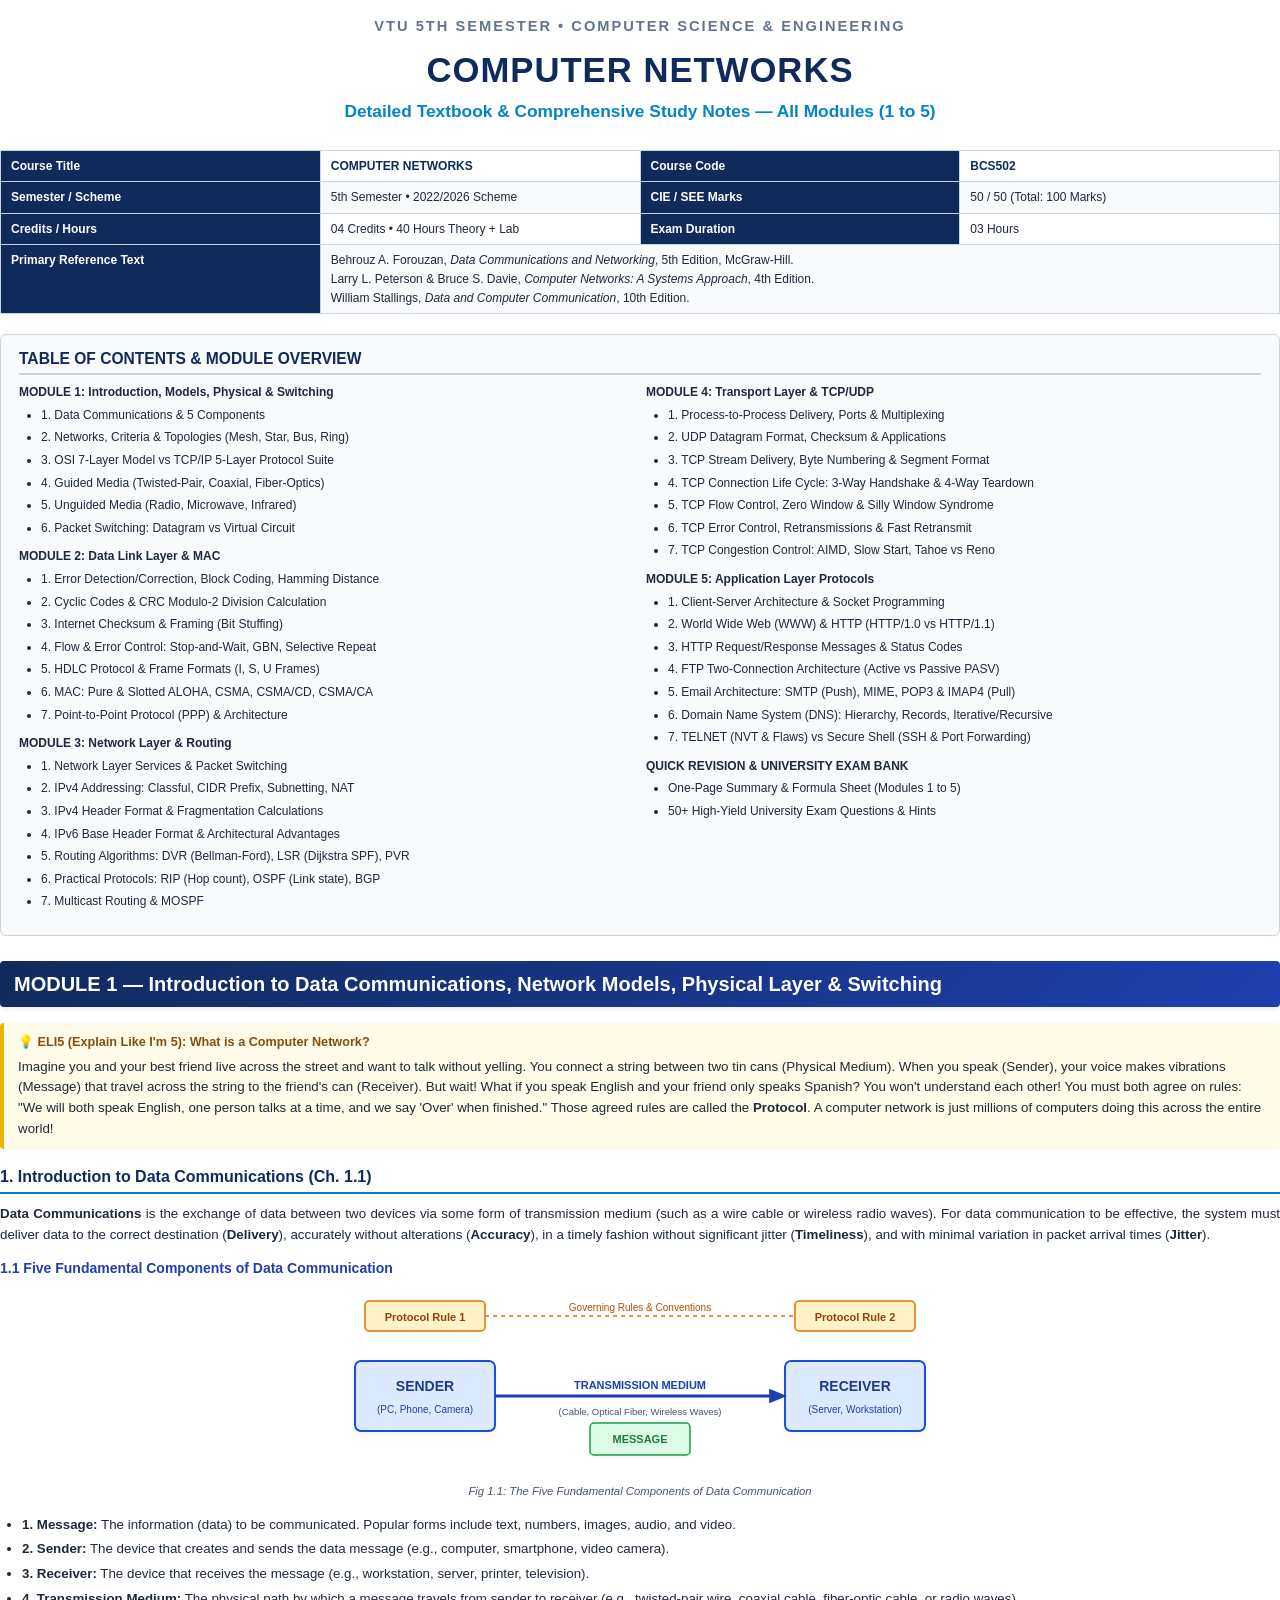
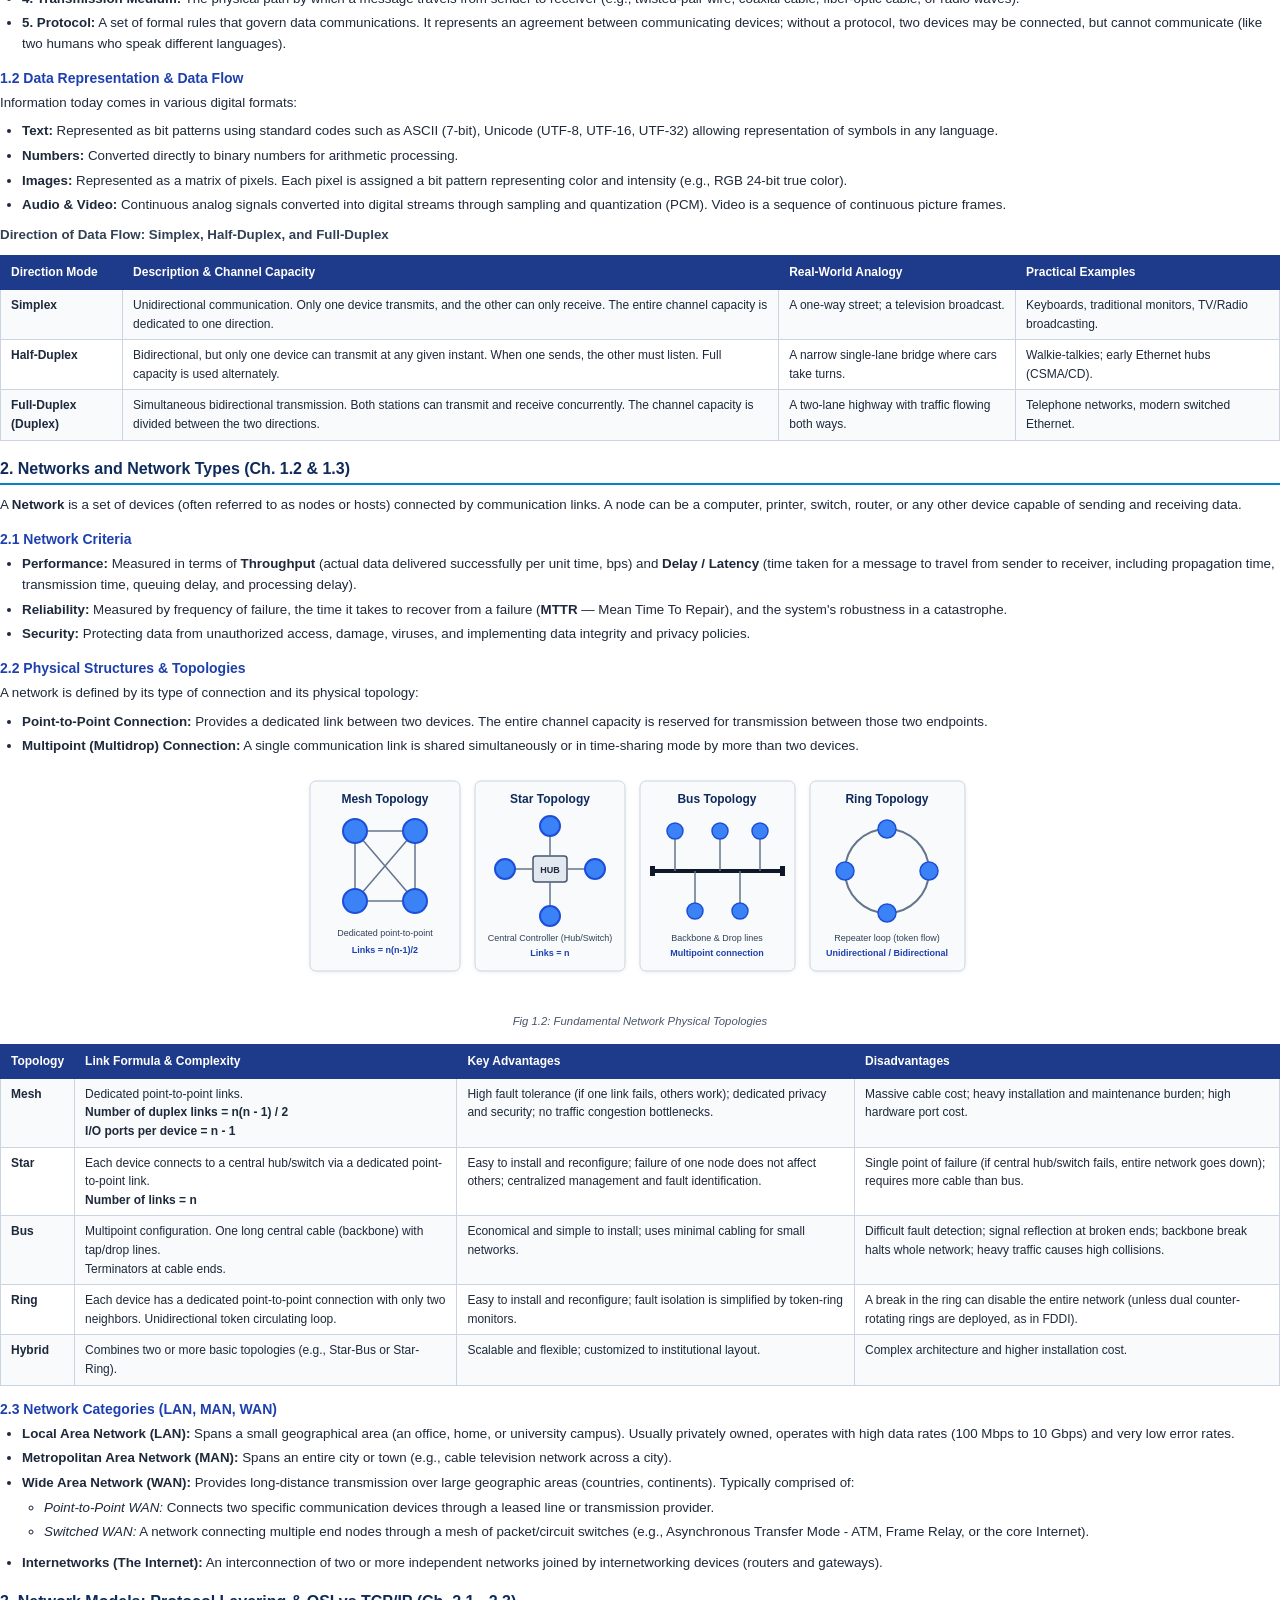
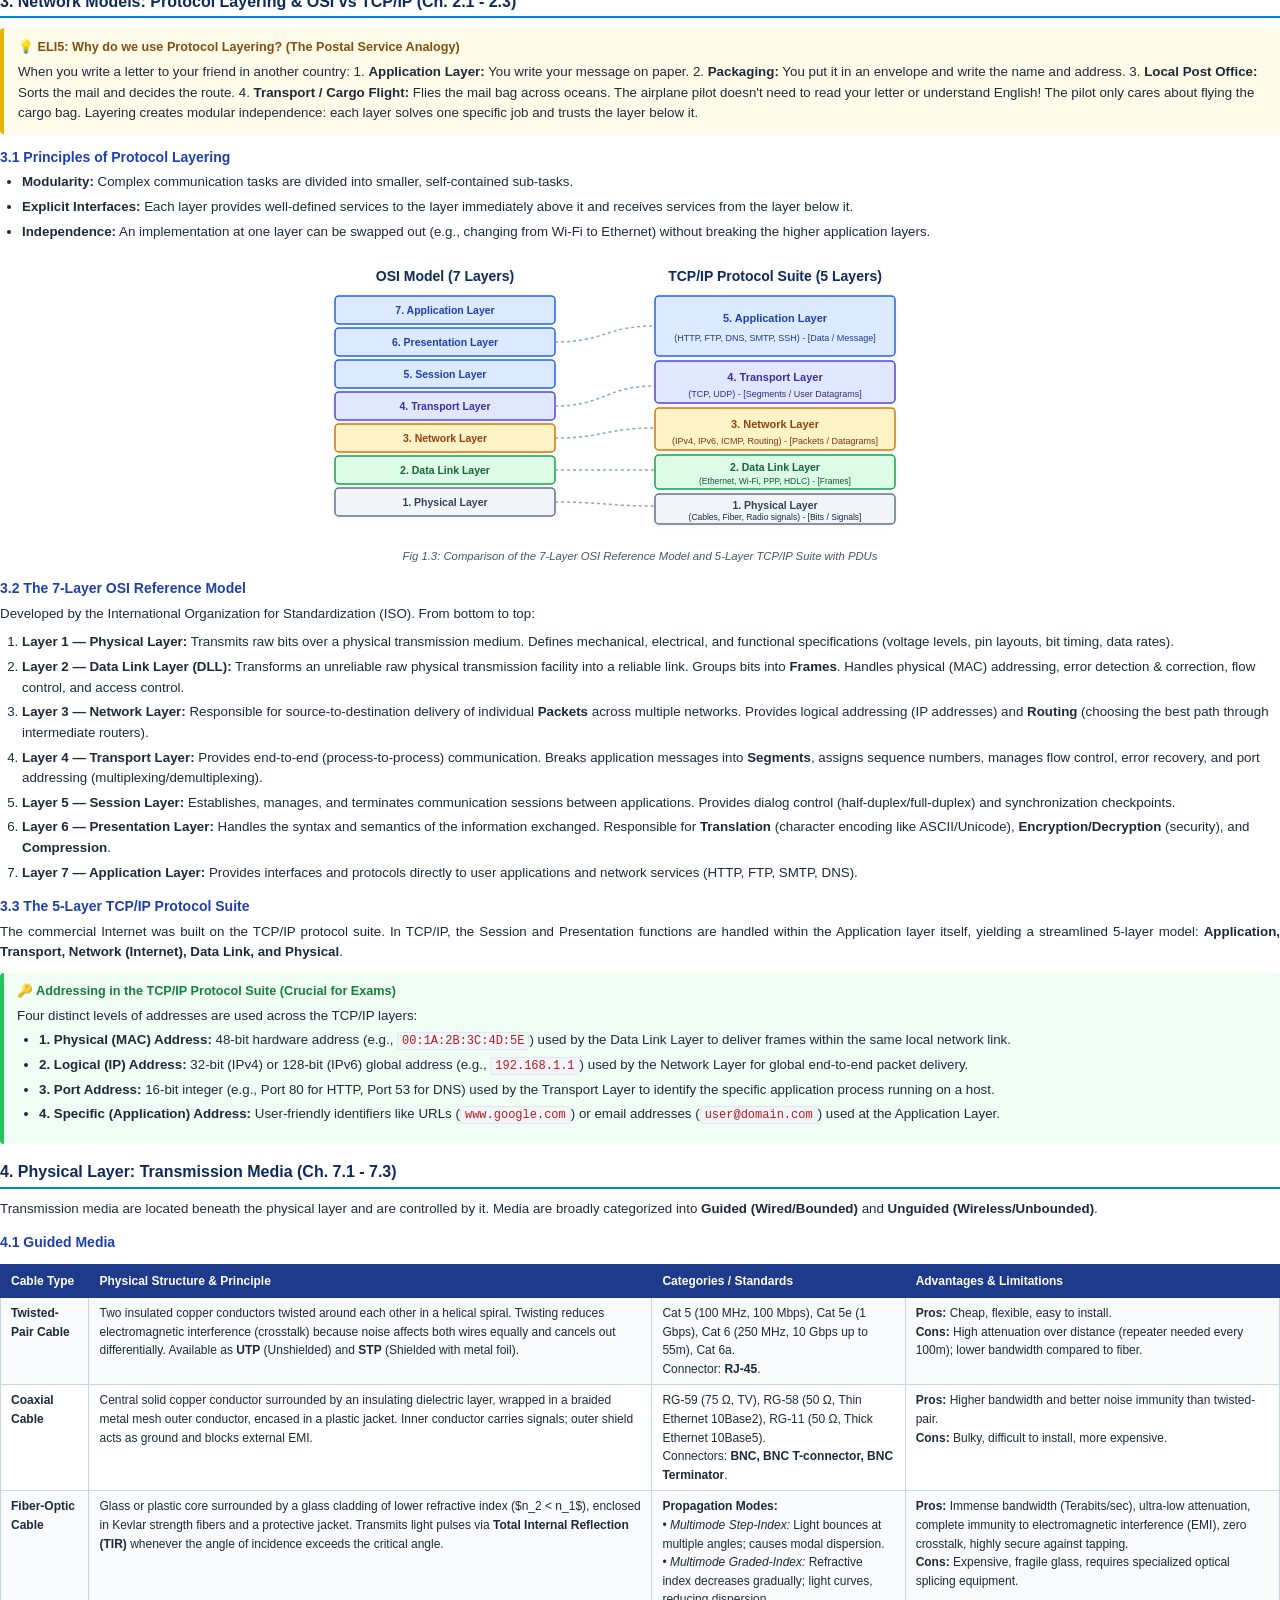
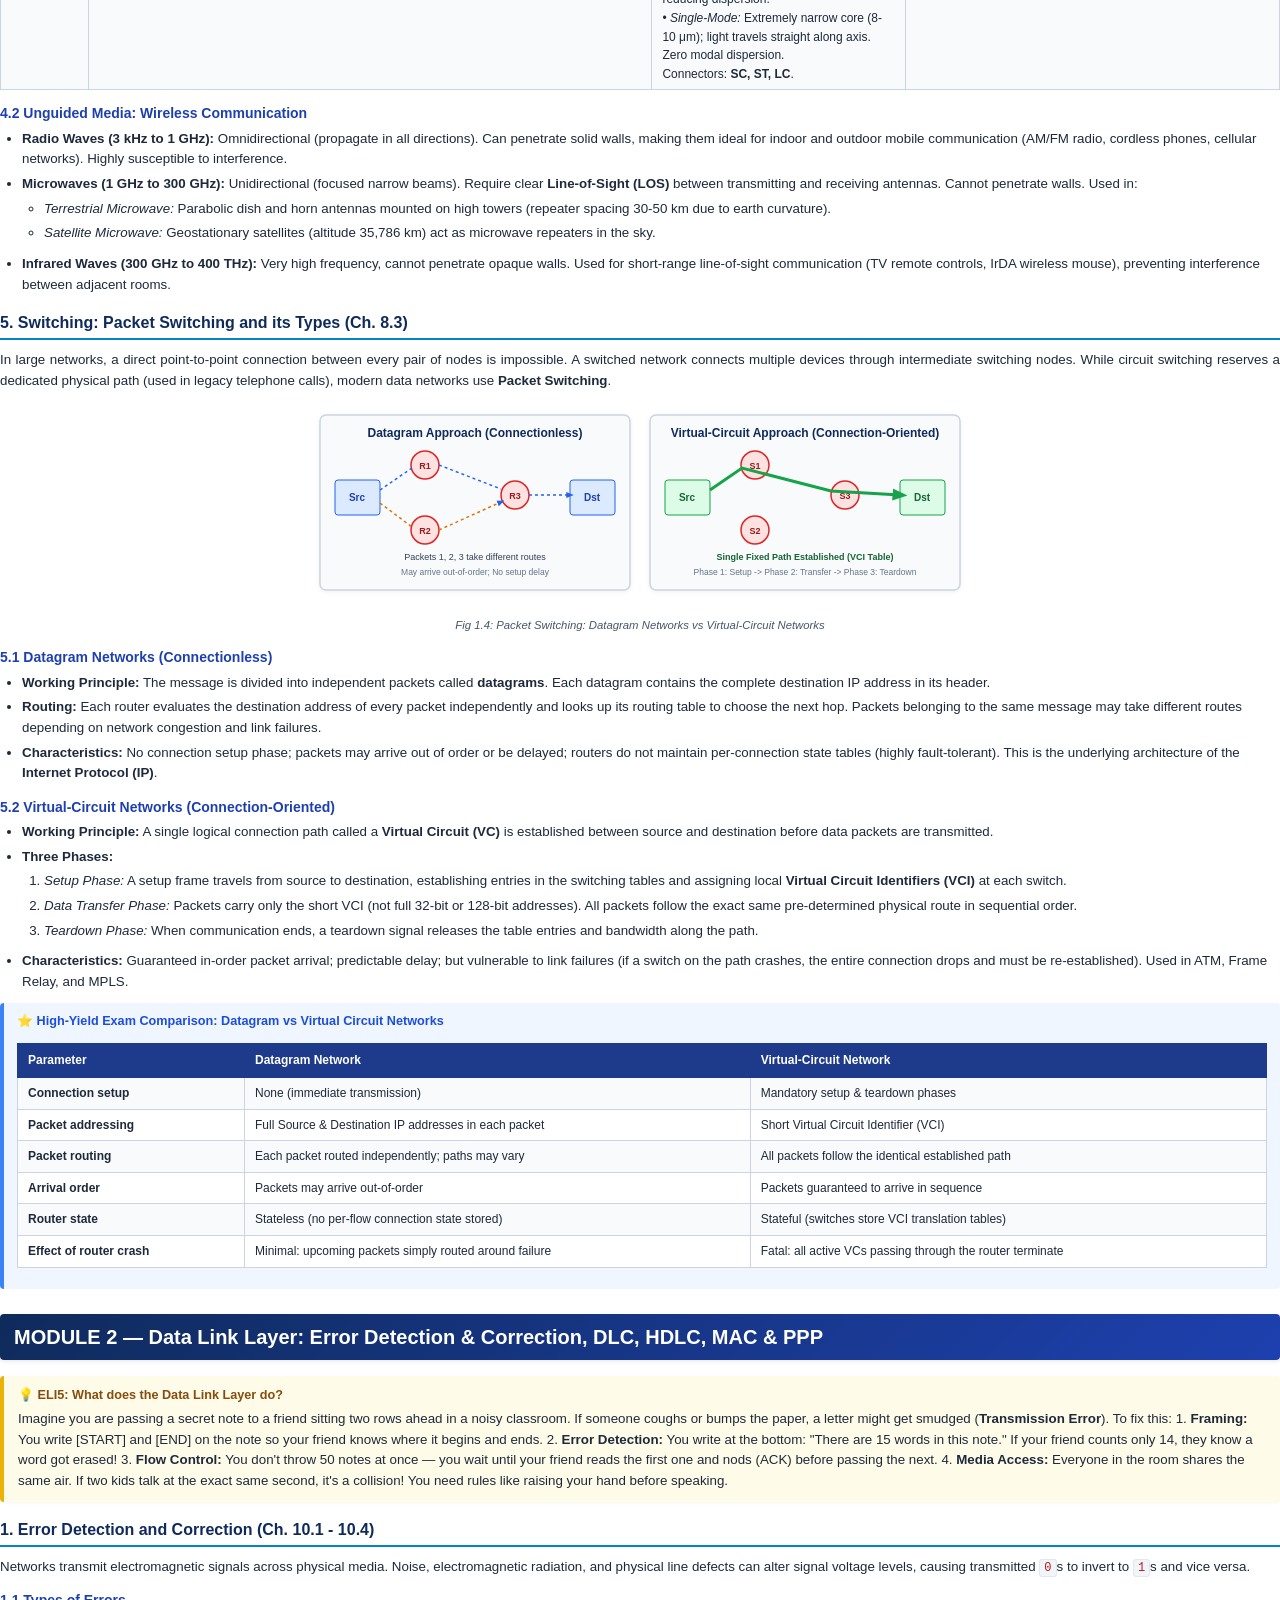
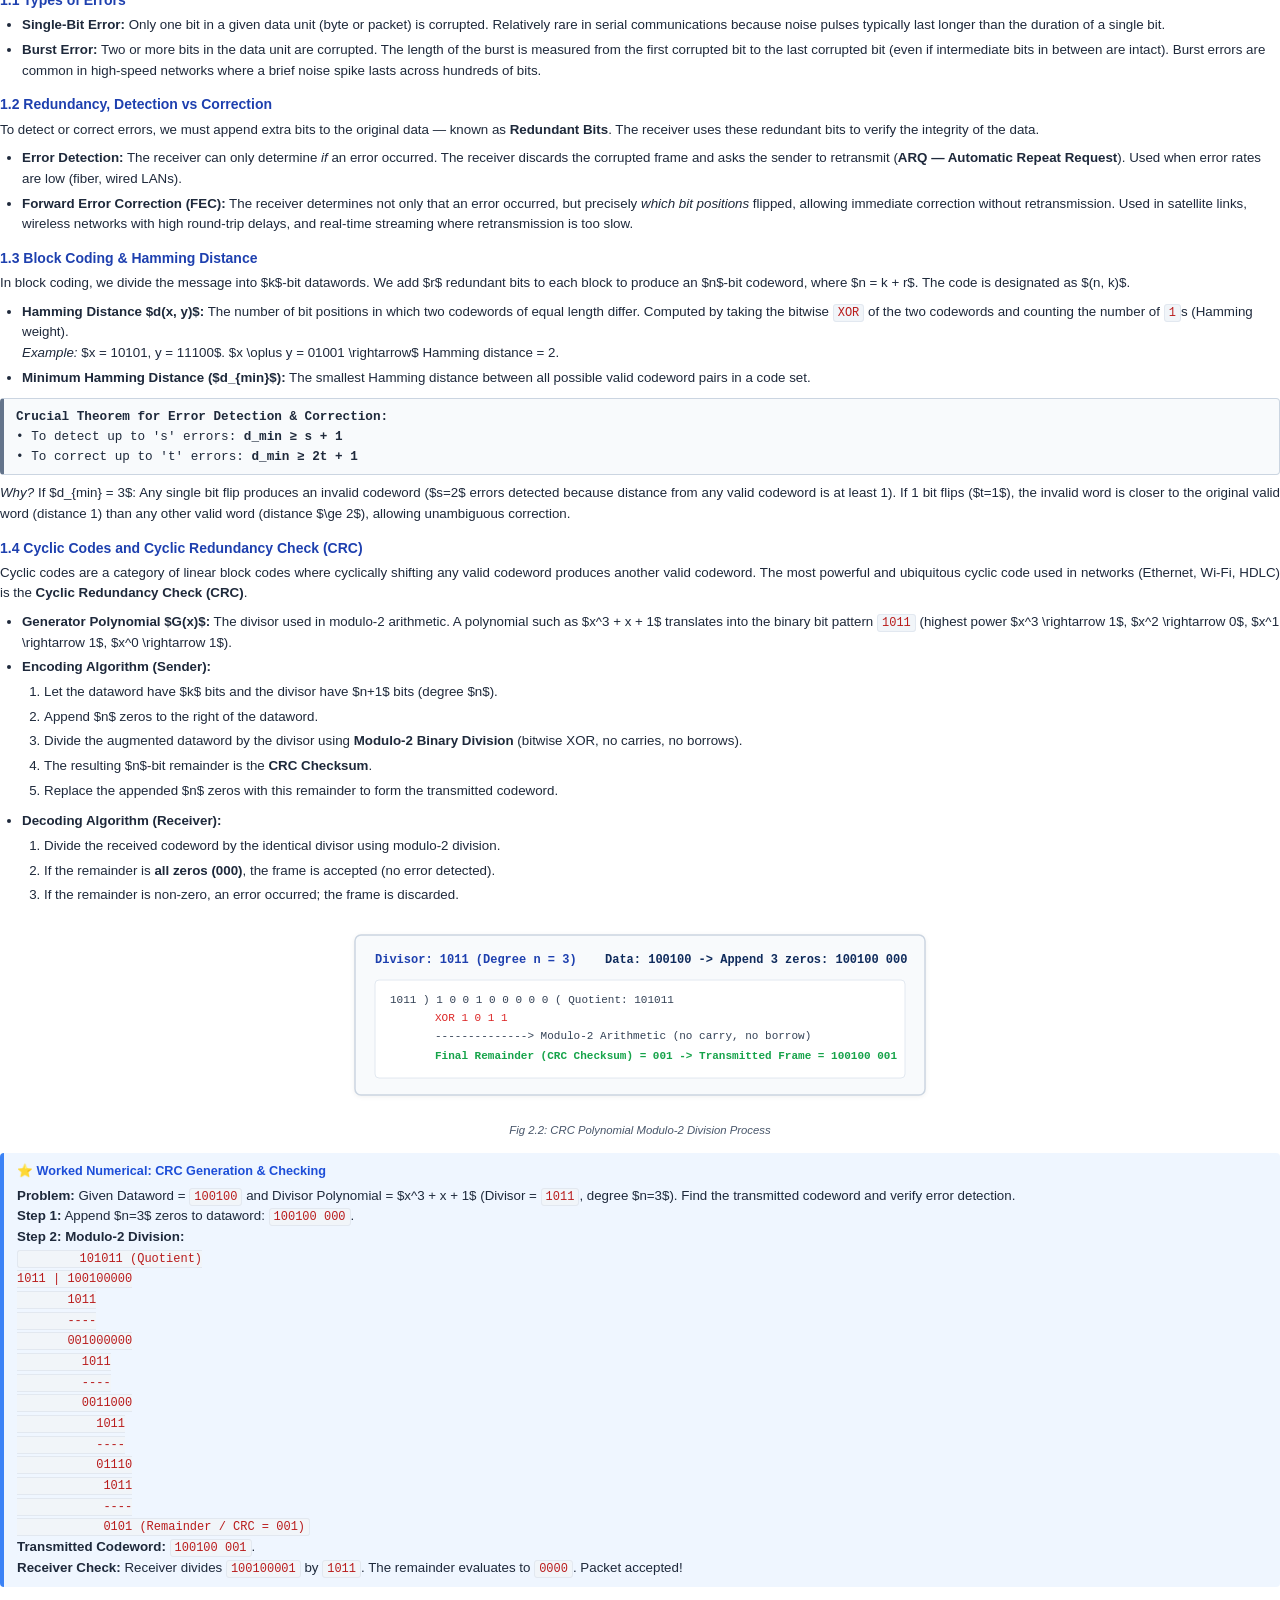
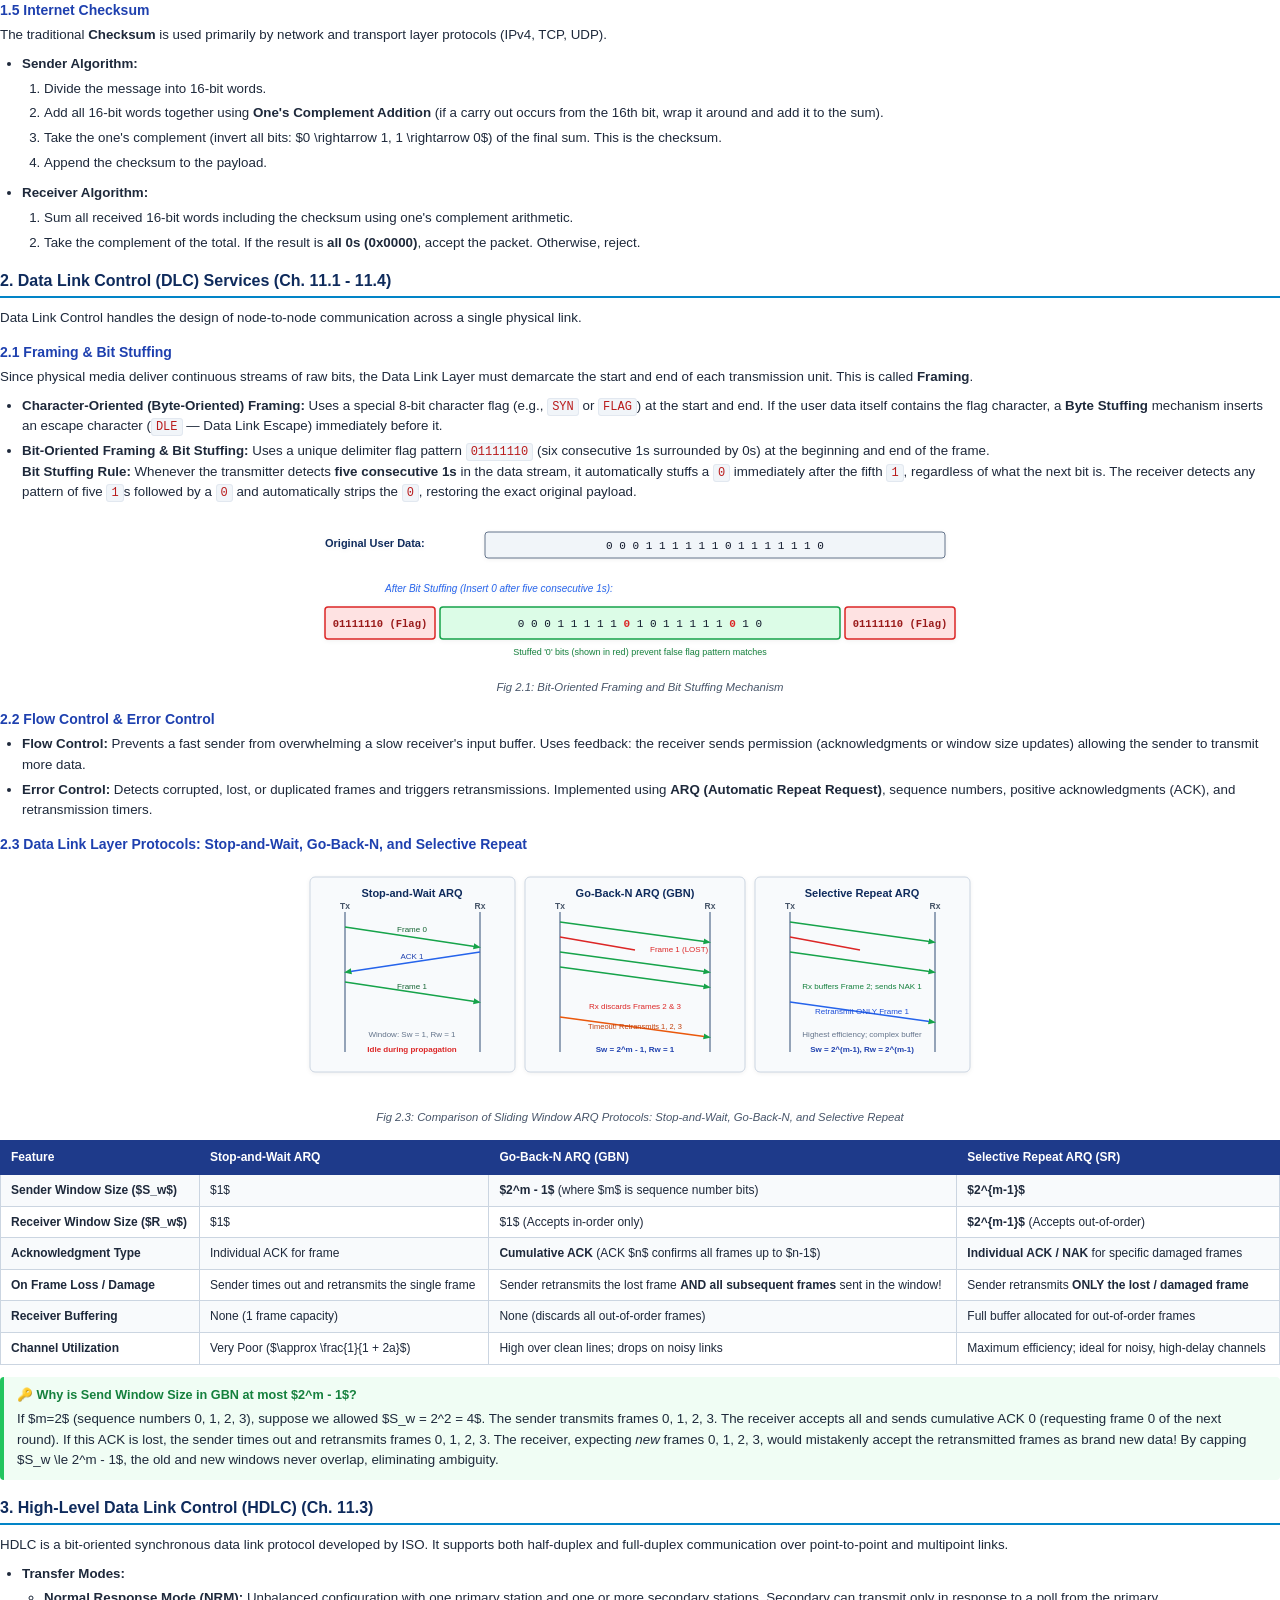
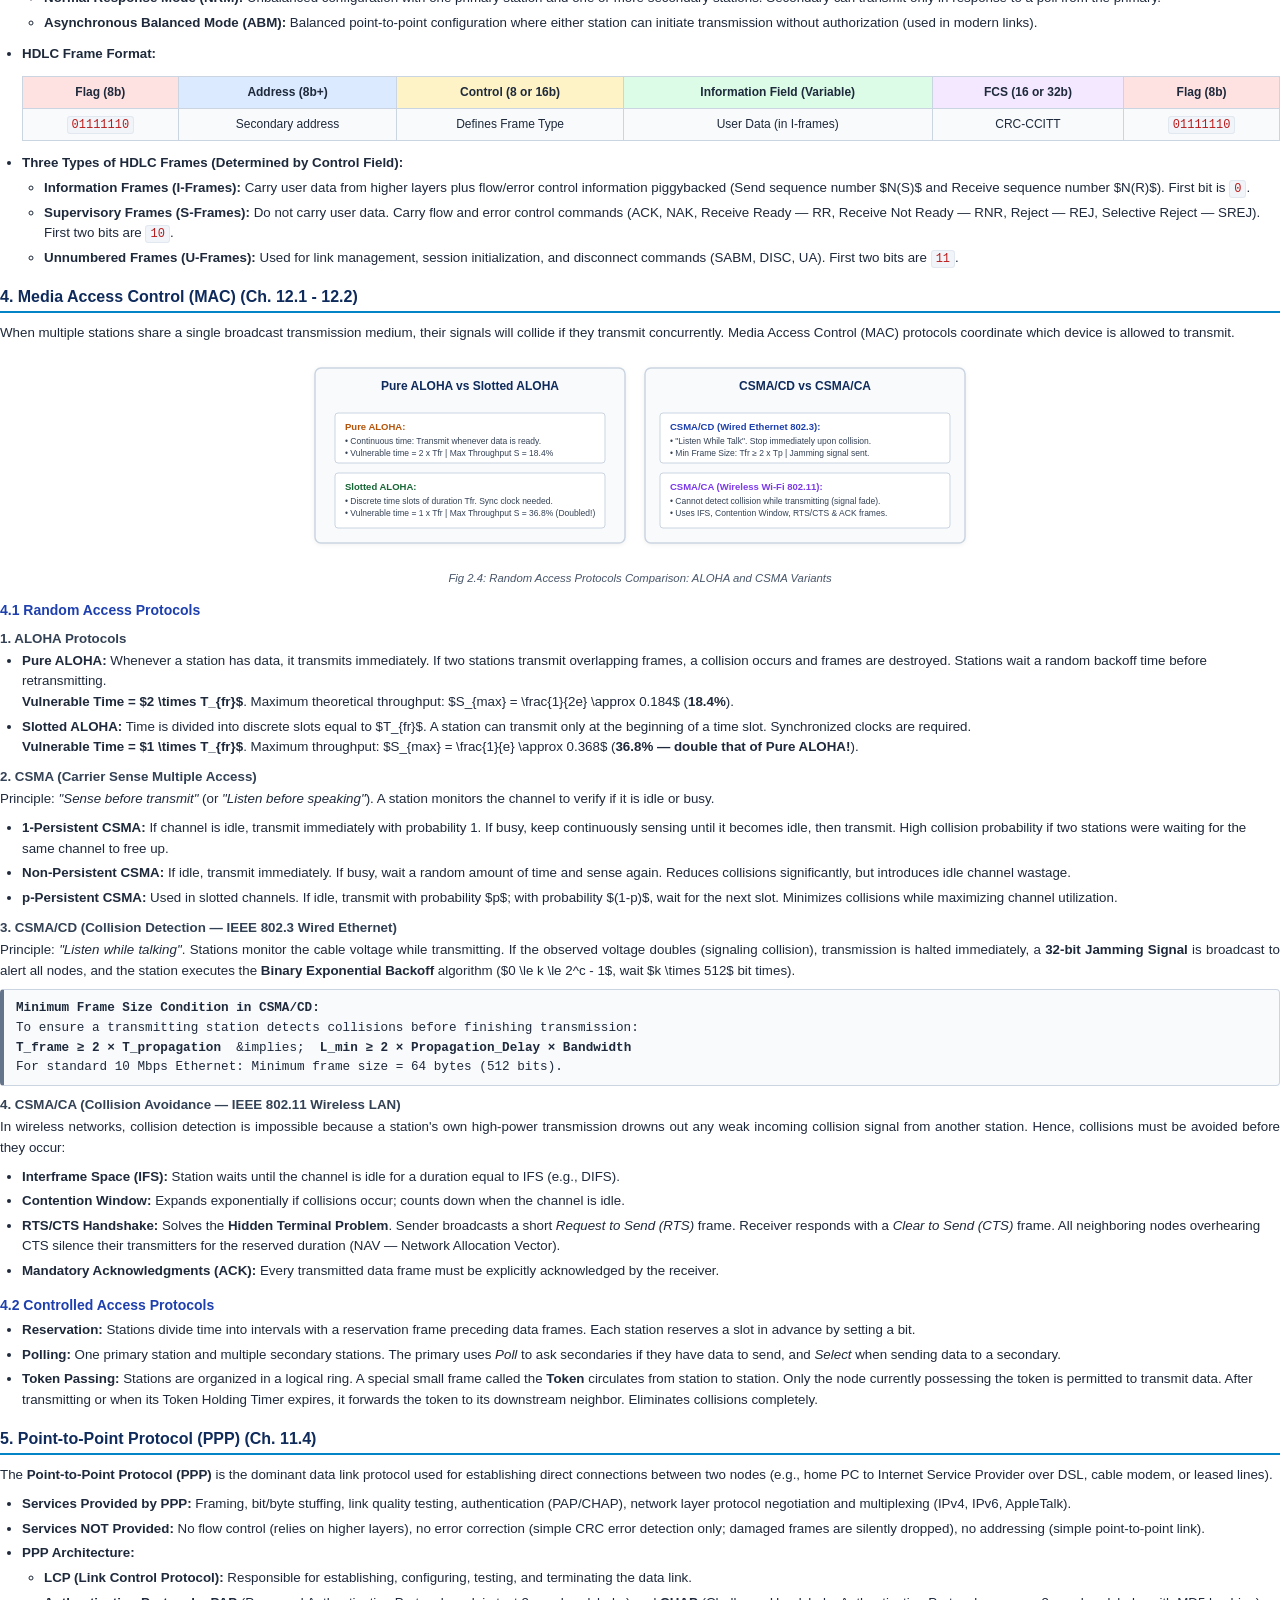
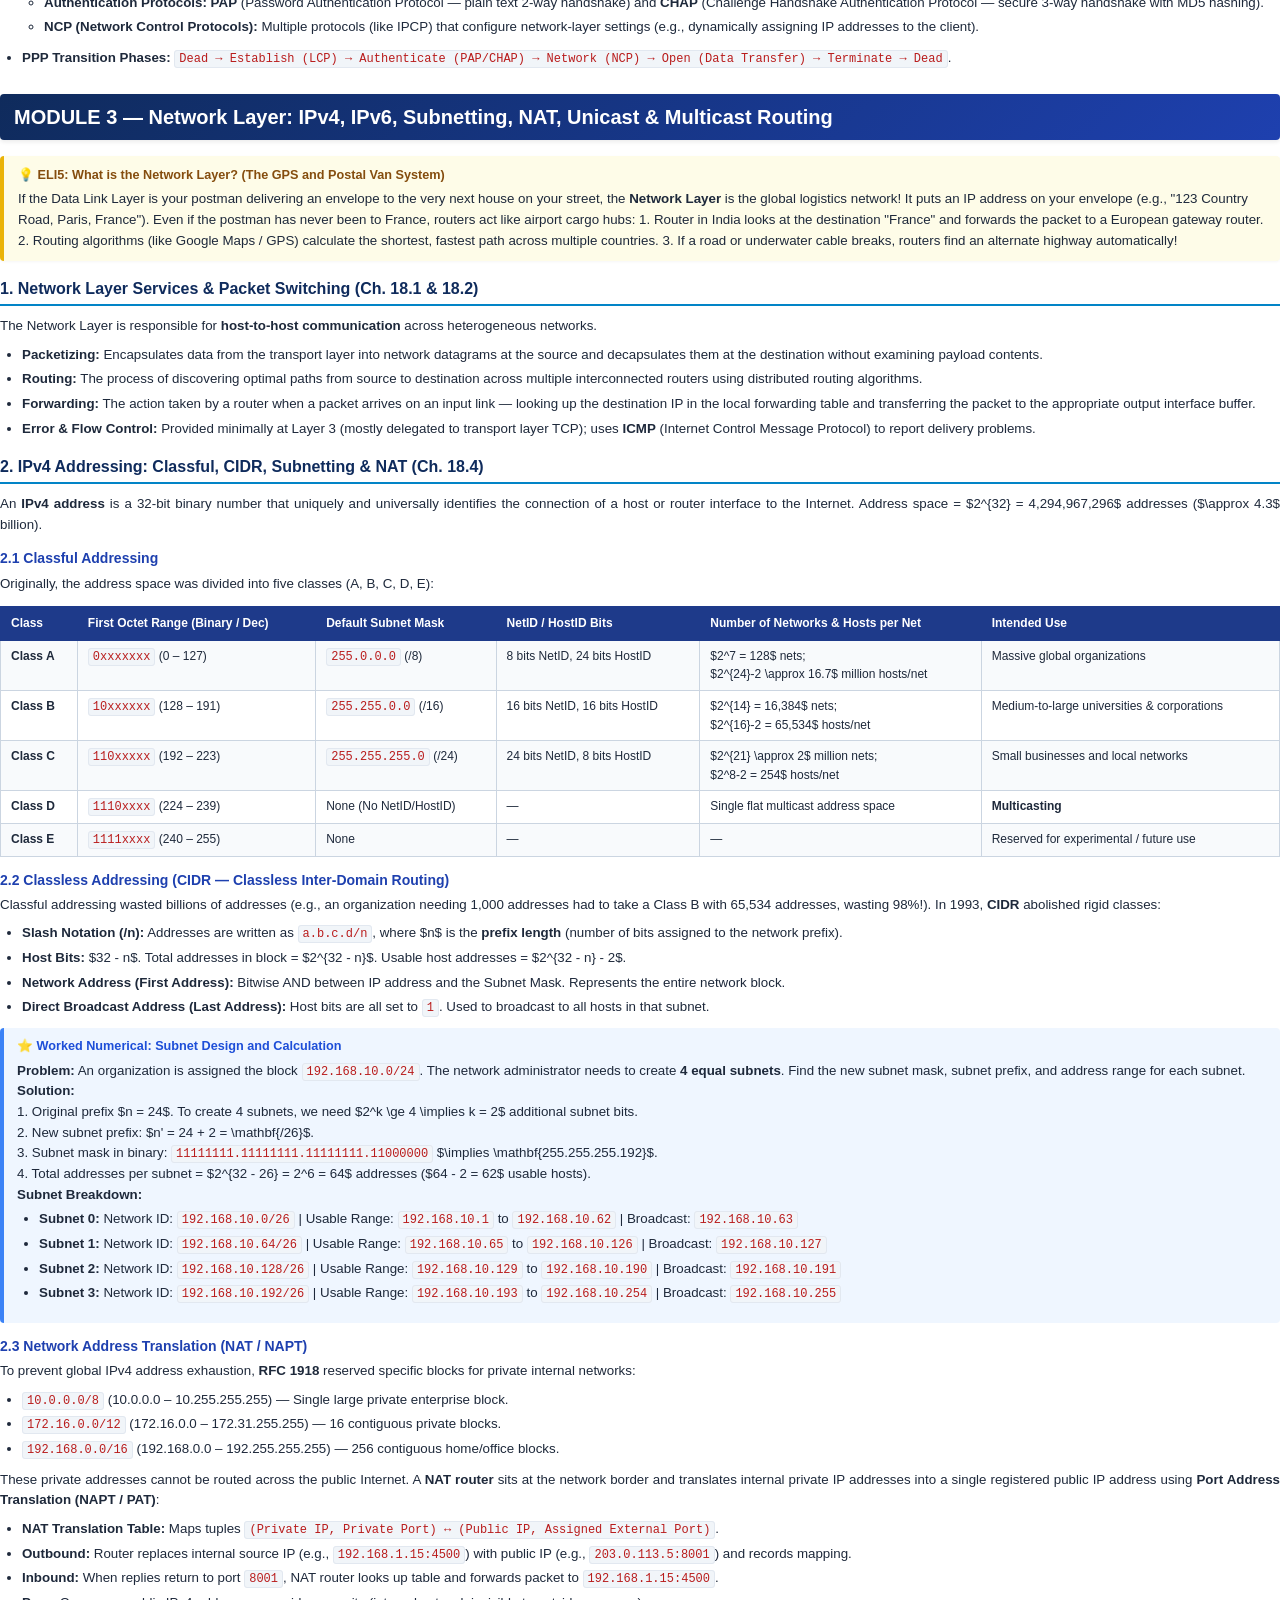
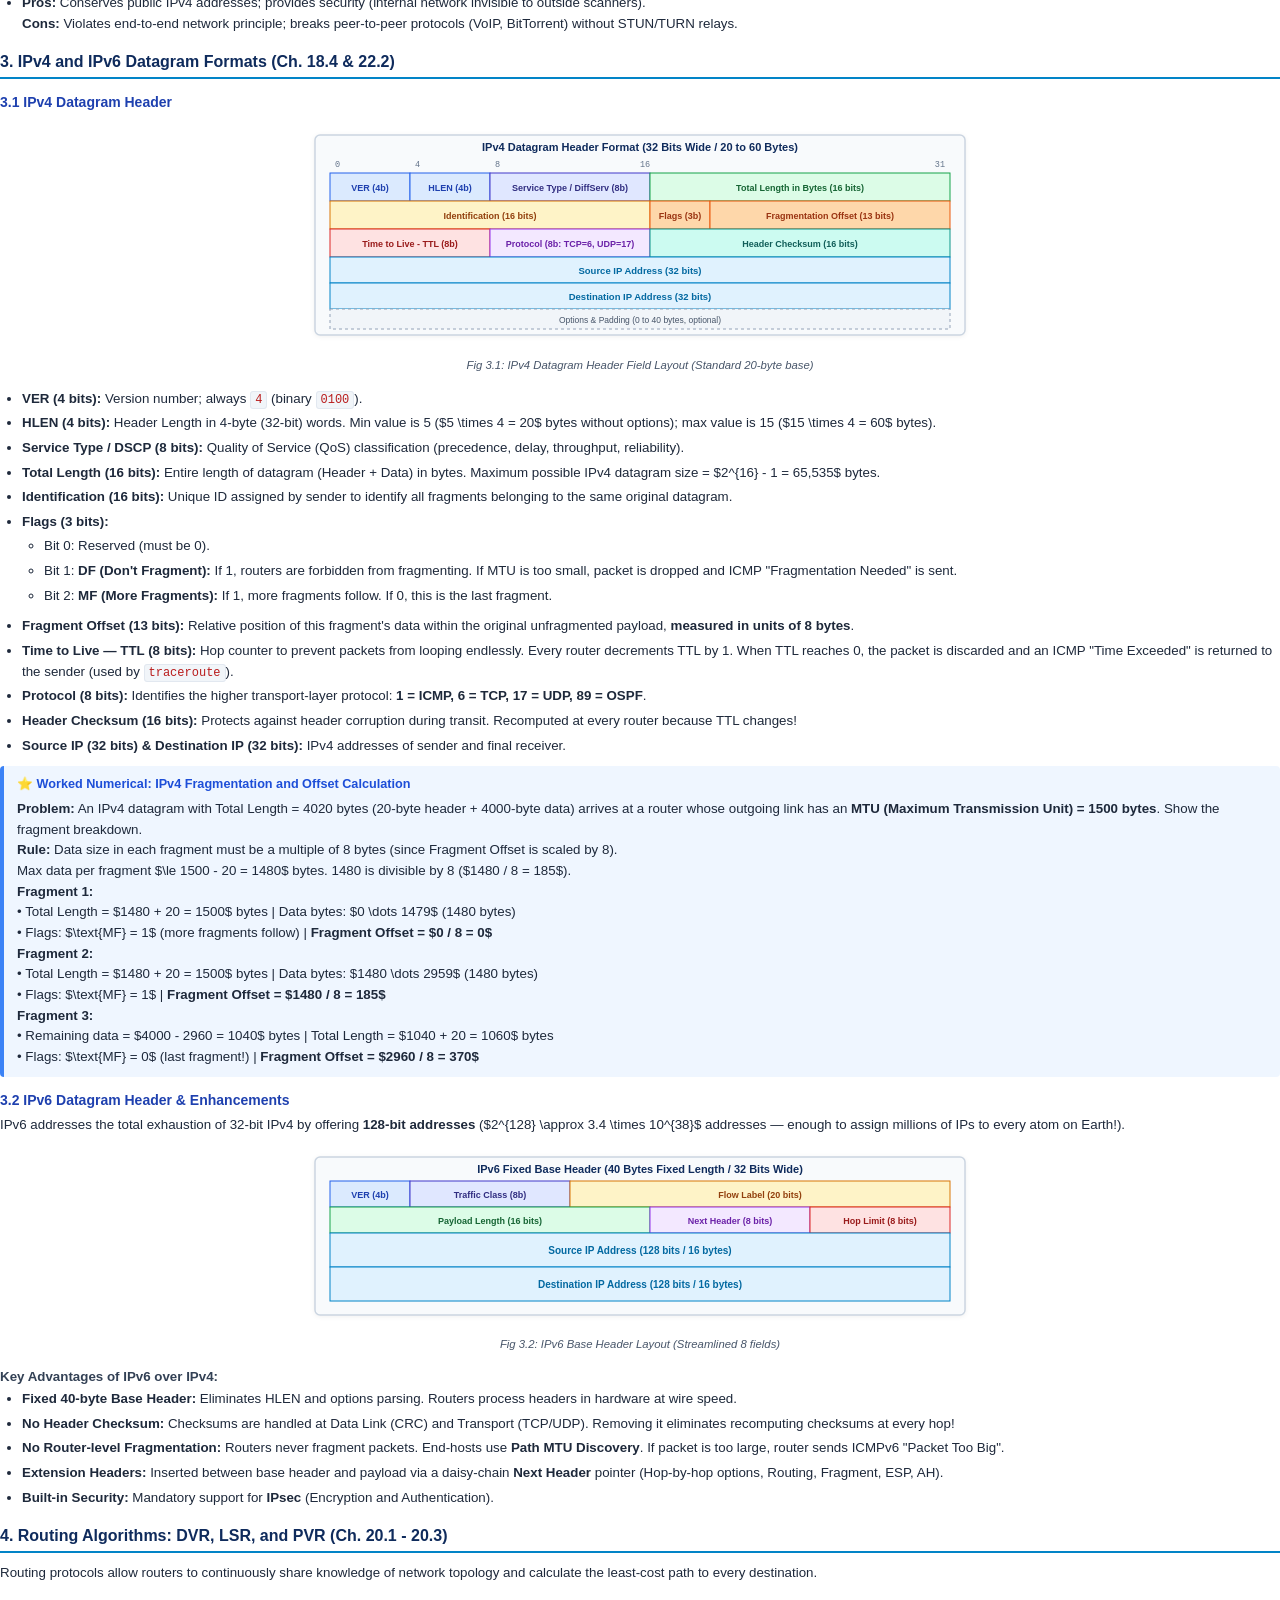
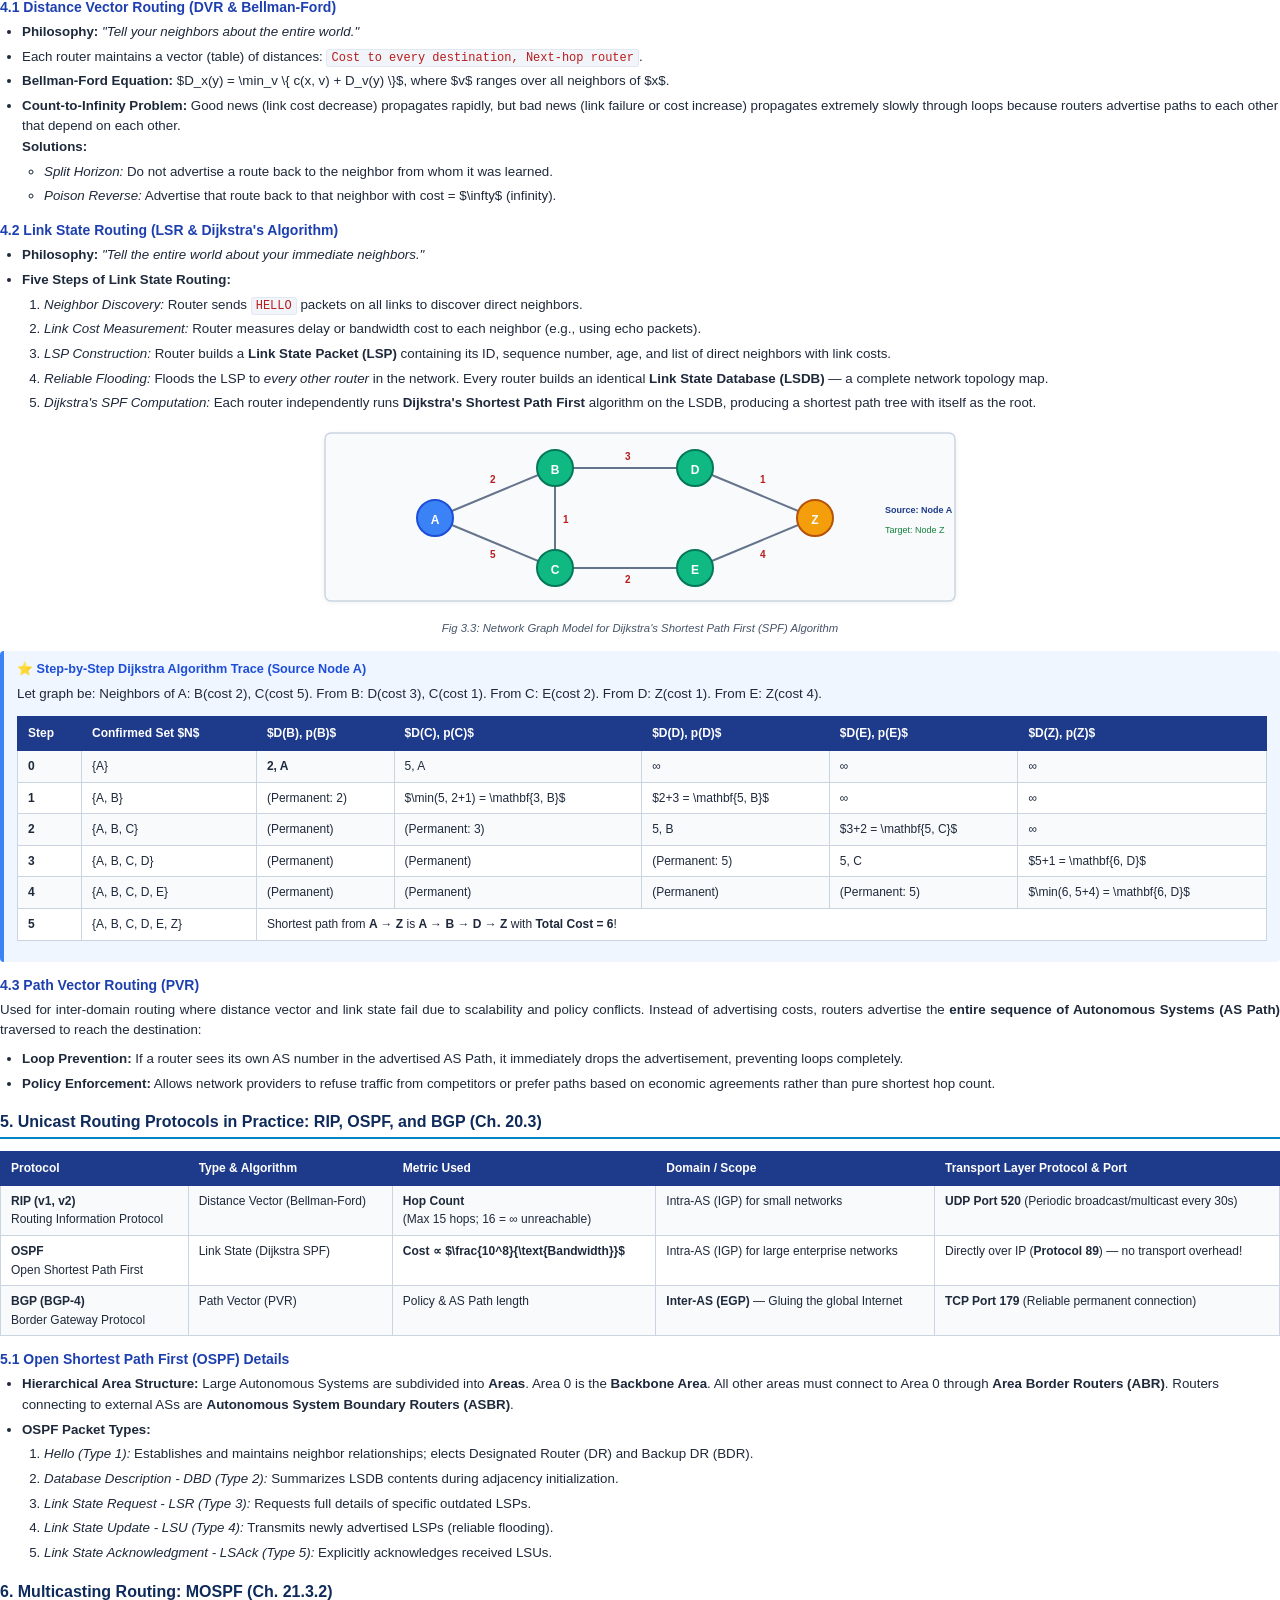
<file: Computer_Networks_Complete_Study_Notes.html>
<!DOCTYPE html>
<html lang="en">
<head>
    <meta charset="UTF-8">
    <title>Computer Networks (BCS502) - Complete Study Notes</title>
    <style>

@page {
    size: A4;
    margin: 18mm 16mm 18mm 16mm;
    @bottom-center {
        content: counter(page);
        font-family: 'Segoe UI', Helvetica, Arial, sans-serif;
        font-size: 9pt;
        color: #64748b;
    }
    @bottom-left {
        content: "Computer Networks (BCS502) - Comprehensive Study Notes";
        font-family: 'Segoe UI', Helvetica, Arial, sans-serif;
        font-size: 8pt;
        color: #94a3b8;
    }
}

@page:first {
    margin-top: 0;
    @bottom-center { content: ""; }
    @bottom-left { content: ""; }
}

* {
    box-sizing: border-box;
    -webkit-print-color-adjust: exact !important;
    print-color-adjust: exact !important;
}

body {
    font-family: 'Segoe UI', -apple-system, BlinkMacSystemFont, Roboto, 'Helvetica Neue', Arial, sans-serif;
    font-size: 10pt;
    line-height: 1.55;
    color: #1e293b;
    background-color: #ffffff;
    margin: 0;
    padding: 0;
}

/* Headings */
h1, h2, h3, h4, h5 {
    color: #0f2b5c;
    font-weight: 700;
    margin-top: 1.2em;
    margin-bottom: 0.5em;
    line-height: 1.3;
}

h1.doc-title {
    font-size: 26pt;
    text-align: center;
    color: #0f2b5c;
    margin-top: 10px;
    margin-bottom: 5px;
    text-transform: uppercase;
    letter-spacing: 1px;
}

.doc-subtitle {
    font-size: 13pt;
    text-align: center;
    color: #0284c7;
    font-weight: 600;
    margin-bottom: 25px;
}

h1.module-title {
    font-size: 15pt;
    background: linear-gradient(135deg, #0f2b5c 0%, #1e40af 100%);
    color: #ffffff;
    padding: 10px 14px;
    border-radius: 4px;
    margin-top: 25px;
    margin-bottom: 16px;
    page-break-before: always;
    display: flex;
    align-items: center;
    box-shadow: 0 2px 4px rgba(0,0,0,0.08);
}

h2.section-title {
    font-size: 12pt;
    color: #0f2b5c;
    border-bottom: 2px solid #0284c7;
    padding-bottom: 4px;
    margin-top: 18px;
    margin-bottom: 10px;
    page-break-after: avoid;
}

h3.sub-section-title {
    font-size: 10.5pt;
    color: #1e40af;
    margin-top: 14px;
    margin-bottom: 6px;
    page-break-after: avoid;
}

h4 {
    font-size: 10pt;
    color: #334155;
    margin-top: 10px;
    margin-bottom: 4px;
    page-break-after: avoid;
}

p {
    margin-top: 0;
    margin-bottom: 8px;
    text-align: justify;
}

ul, ol {
    margin-top: 4px;
    margin-bottom: 10px;
    padding-left: 22px;
}

li {
    margin-bottom: 4px;
}

/* Code and Pre */
code {
    font-family: 'Consolas', 'Menlo', 'Courier New', monospace;
    font-size: 9pt;
    background-color: #f1f5f9;
    color: #b91c1c;
    padding: 1px 4px;
    border-radius: 3px;
    border: 1px solid #e2e8f0;
}

pre {
    font-family: 'Consolas', monospace;
    font-size: 8.5pt;
    background-color: #f8fafc;
    border: 1px solid #cbd5e1;
    border-radius: 4px;
    padding: 10px;
    margin: 8px 0;
    overflow-x: auto;
    page-break-inside: avoid;
}

/* Callouts and Boxes */
.eli5-box {
    background-color: #fefce8;
    border-left: 4.5px solid #eab308;
    border-radius: 4px;
    padding: 10px 14px;
    margin: 10px 0;
    page-break-inside: avoid;
    box-shadow: 0 1px 3px rgba(0,0,0,0.04);
}

.eli5-box .title {
    font-weight: 700;
    color: #854d0e;
    font-size: 9.5pt;
    margin-bottom: 4px;
    display: flex;
    align-items: center;
    gap: 6px;
}

.key-point {
    background-color: #f0fdf4;
    border-left: 4.5px solid #22c55e;
    border-radius: 4px;
    padding: 9px 13px;
    margin: 10px 0;
    page-break-inside: avoid;
}

.key-point .title {
    font-weight: 700;
    color: #15803d;
    font-size: 9.5pt;
    margin-bottom: 4px;
}

.exam-tip {
    background-color: #eff6ff;
    border-left: 4.5px solid #3b82f6;
    border-radius: 4px;
    padding: 9px 13px;
    margin: 10px 0;
    page-break-inside: avoid;
}

.exam-tip .title {
    font-weight: 700;
    color: #1d4ed8;
    font-size: 9.5pt;
    margin-bottom: 4px;
}

.formula-box {
    background-color: #f8fafc;
    border: 1.5px solid #cbd5e1;
    border-left: 4.5px solid #64748b;
    border-radius: 4px;
    padding: 8px 12px;
    margin: 8px 0;
    font-family: 'Consolas', monospace;
    font-size: 9.5pt;
    page-break-inside: avoid;
}

/* Tables */
table {
    width: 100%;
    border-collapse: collapse;
    margin: 12px 0;
    font-size: 9pt;
    page-break-inside: avoid;
    background-color: #ffffff;
}

table th {
    background-color: #1e3a8a;
    color: #ffffff;
    font-weight: 600;
    text-align: left;
    padding: 7px 10px;
    border: 1px solid #1e3a8a;
}

table td {
    padding: 6px 10px;
    border: 1px solid #cbd5e1;
    vertical-align: top;
}

table tr:nth-child(even) {
    background-color: #f8fafc;
}

/* Diagrams */
.diagram-container {
    text-align: center;
    margin: 14px 0;
    page-break-inside: avoid;
}

.diagram-container svg {
    max-width: 100%;
    height: auto;
    filter: drop-shadow(0px 1px 2px rgba(0,0,0,0.06));
}

.diagram-caption {
    font-size: 8.5pt;
    font-style: italic;
    color: #475569;
    margin-top: 5px;
    font-weight: 500;
}

/* Metadata Block on Cover */
.course-meta-table {
    width: 100%;
    margin-bottom: 20px;
    border: 1px solid #cbd5e1;
    font-size: 9pt;
}

.course-meta-table td {
    padding: 6px 10px;
    border: 1px solid #cbd5e1;
}

.course-meta-table td.header-cell {
    background-color: #0f2b5c;
    color: #ffffff;
    font-weight: 700;
}

.toc-card {
    background: #f8fafc;
    border: 1px solid #cbd5e1;
    border-radius: 6px;
    padding: 14px 18px;
    margin: 15px 0 25px 0;
}

.toc-card h3 {
    margin-top: 0;
    color: #0f2b5c;
    border-bottom: 2px solid #cbd5e1;
    padding-bottom: 4px;
}

.toc-grid {
    display: grid;
    grid-template-columns: 1fr 1fr;
    gap: 12px;
    font-size: 9pt;
}

.page-break {
    page-break-before: always;
}

.highlight {
    background-color: #fef08a;
    padding: 1px 3px;
    border-radius: 2px;
}

    </style>
</head>
<body>

    <div style="text-align: center; padding-top: 15px;">
        <div style="font-size: 11pt; font-weight: 700; color: #64748b; letter-spacing: 2px; text-transform: uppercase;">VTU 5th Semester &bull; Computer Science & Engineering</div>
        <h1 class="doc-title">COMPUTER NETWORKS</h1>
        <div class="doc-subtitle">Detailed Textbook & Comprehensive Study Notes &mdash; All Modules (1 to 5)</div>
    </div>

    <table class="course-meta-table">
        <tr>
            <td class="header-cell" style="width: 25%;">Course Title</td>
            <td style="width: 25%; font-weight: bold; color: #0f2b5c;">COMPUTER NETWORKS</td>
            <td class="header-cell" style="width: 25%;">Course Code</td>
            <td style="width: 25%; font-weight: bold; color: #0f2b5c;">BCS502</td>
        </tr>
        <tr>
            <td class="header-cell">Semester / Scheme</td>
            <td>5th Semester &bull; 2022/2026 Scheme</td>
            <td class="header-cell">CIE / SEE Marks</td>
            <td>50 / 50 (Total: 100 Marks)</td>
        </tr>
        <tr>
            <td class="header-cell">Credits / Hours</td>
            <td>04 Credits &bull; 40 Hours Theory + Lab</td>
            <td class="header-cell">Exam Duration</td>
            <td>03 Hours</td>
        </tr>
        <tr>
            <td class="header-cell">Primary Reference Text</td>
            <td colspan="3">Behrouz A. Forouzan, <i>Data Communications and Networking</i>, 5th Edition, McGraw-Hill.<br/>
            Larry L. Peterson & Bruce S. Davie, <i>Computer Networks: A Systems Approach</i>, 4th Edition.<br/>
            William Stallings, <i>Data and Computer Communication</i>, 10th Edition.</td>
        </tr>
    </table>

    <div class="toc-card">
        <h3>TABLE OF CONTENTS & MODULE OVERVIEW</h3>
        <div class="toc-grid">
            <div>
                <b>MODULE 1: Introduction, Models, Physical & Switching</b>
                <ul>
                    <li>1. Data Communications & 5 Components</li>
                    <li>2. Networks, Criteria & Topologies (Mesh, Star, Bus, Ring)</li>
                    <li>3. OSI 7-Layer Model vs TCP/IP 5-Layer Protocol Suite</li>
                    <li>4. Guided Media (Twisted-Pair, Coaxial, Fiber-Optics)</li>
                    <li>5. Unguided Media (Radio, Microwave, Infrared)</li>
                    <li>6. Packet Switching: Datagram vs Virtual Circuit</li>
                </ul>
                <b>MODULE 2: Data Link Layer & MAC</b>
                <ul>
                    <li>1. Error Detection/Correction, Block Coding, Hamming Distance</li>
                    <li>2. Cyclic Codes & CRC Modulo-2 Division Calculation</li>
                    <li>3. Internet Checksum & Framing (Bit Stuffing)</li>
                    <li>4. Flow & Error Control: Stop-and-Wait, GBN, Selective Repeat</li>
                    <li>5. HDLC Protocol & Frame Formats (I, S, U Frames)</li>
                    <li>6. MAC: Pure & Slotted ALOHA, CSMA, CSMA/CD, CSMA/CA</li>
                    <li>7. Point-to-Point Protocol (PPP) & Architecture</li>
                </ul>
                <b>MODULE 3: Network Layer & Routing</b>
                <ul>
                    <li>1. Network Layer Services & Packet Switching</li>
                    <li>2. IPv4 Addressing: Classful, CIDR Prefix, Subnetting, NAT</li>
                    <li>3. IPv4 Header Format & Fragmentation Calculations</li>
                    <li>4. IPv6 Base Header Format & Architectural Advantages</li>
                    <li>5. Routing Algorithms: DVR (Bellman-Ford), LSR (Dijkstra SPF), PVR</li>
                    <li>6. Practical Protocols: RIP (Hop count), OSPF (Link state), BGP</li>
                    <li>7. Multicast Routing & MOSPF</li>
                </ul>
            </div>
            <div>
                <b>MODULE 4: Transport Layer & TCP/UDP</b>
                <ul>
                    <li>1. Process-to-Process Delivery, Ports & Multiplexing</li>
                    <li>2. UDP Datagram Format, Checksum & Applications</li>
                    <li>3. TCP Stream Delivery, Byte Numbering & Segment Format</li>
                    <li>4. TCP Connection Life Cycle: 3-Way Handshake & 4-Way Teardown</li>
                    <li>5. TCP Flow Control, Zero Window & Silly Window Syndrome</li>
                    <li>6. TCP Error Control, Retransmissions & Fast Retransmit</li>
                    <li>7. TCP Congestion Control: AIMD, Slow Start, Tahoe vs Reno</li>
                </ul>
                <b>MODULE 5: Application Layer Protocols</b>
                <ul>
                    <li>1. Client-Server Architecture & Socket Programming</li>
                    <li>2. World Wide Web (WWW) & HTTP (HTTP/1.0 vs HTTP/1.1)</li>
                    <li>3. HTTP Request/Response Messages & Status Codes</li>
                    <li>4. FTP Two-Connection Architecture (Active vs Passive PASV)</li>
                    <li>5. Email Architecture: SMTP (Push), MIME, POP3 & IMAP4 (Pull)</li>
                    <li>6. Domain Name System (DNS): Hierarchy, Records, Iterative/Recursive</li>
                    <li>7. TELNET (NVT & Flaws) vs Secure Shell (SSH & Port Forwarding)</li>
                </ul>
                <b>QUICK REVISION & UNIVERSITY EXAM BANK</b>
                <ul>
                    <li>One-Page Summary & Formula Sheet (Modules 1 to 5)</li>
                    <li>50+ High-Yield University Exam Questions & Hints</li>
                </ul>
            </div>
        </div>
    </div>
    

    <h1 class="module-title">MODULE 1 &mdash; Introduction to Data Communications, Network Models, Physical Layer & Switching</h1>

    <div class="eli5-box">
        <div class="title">💡 ELI5 (Explain Like I'm 5): What is a Computer Network?</div>
        Imagine you and your best friend live across the street and want to talk without yelling. You connect a string between two tin cans (Physical Medium). When you speak (Sender), your voice makes vibrations (Message) that travel across the string to the friend's can (Receiver). But wait! What if you speak English and your friend only speaks Spanish? You won't understand each other! You must both agree on rules: "We will both speak English, one person talks at a time, and we say 'Over' when finished." Those agreed rules are called the <b>Protocol</b>. A computer network is just millions of computers doing this across the entire world!
    </div>

    <h2 class="section-title">1. Introduction to Data Communications (Ch. 1.1)</h2>
    <p>
        <b>Data Communications</b> is the exchange of data between two devices via some form of transmission medium (such as a wire cable or wireless radio waves). For data communication to be effective, the system must deliver data to the correct destination (<b>Delivery</b>), accurately without alterations (<b>Accuracy</b>), in a timely fashion without significant jitter (<b>Timeliness</b>), and with minimal variation in packet arrival times (<b>Jitter</b>).
    </p>

    <h3 class="sub-section-title">1.1 Five Fundamental Components of Data Communication</h3>
    
    <div class="diagram-container">
        
    <svg width="650" height="180" viewBox="0 0 650 180" xmlns="http://www.w3.org/2000/svg">
        <defs>
            <marker id="arrow" viewBox="0 0 10 10" refX="6" refY="5" markerWidth="6" markerHeight="6" orient="auto-start-reverse">
                <path d="M 0 1 L 10 5 L 0 9 z" fill="#1e40af" />
            </marker>
        </defs>
        <!-- Protocol Top -->
        <rect x="50" y="10" width="120" height="30" rx="4" fill="#fef3c7" stroke="#d97706" stroke-width="1.5"/>
        <text x="110" y="30" font-family="'Segoe UI', sans-serif" font-size="11" font-weight="bold" fill="#92400e" text-anchor="middle">Protocol Rule 1</text>
        
        <rect x="480" y="10" width="120" height="30" rx="4" fill="#fef3c7" stroke="#d97706" stroke-width="1.5"/>
        <text x="540" y="30" font-family="'Segoe UI', sans-serif" font-size="11" font-weight="bold" fill="#92400e" text-anchor="middle">Protocol Rule 2</text>
        
        <line x1="170" y1="25" x2="480" y2="25" stroke="#d97706" stroke-width="1.5" stroke-dasharray="4,4"/>
        <text x="325" y="20" font-family="'Segoe UI', sans-serif" font-size="10" fill="#b45309" text-anchor="middle">Governing Rules & Conventions</text>

        <!-- Sender -->
        <rect x="40" y="70" width="140" height="70" rx="6" fill="#dbeafe" stroke="#1d4ed8" stroke-width="2"/>
        <text x="110" y="100" font-family="'Segoe UI', sans-serif" font-size="14" font-weight="bold" fill="#1e3a8a" text-anchor="middle">SENDER</text>
        <text x="110" y="122" font-family="'Segoe UI', sans-serif" font-size="10" fill="#1e40af" text-anchor="middle">(PC, Phone, Camera)</text>

        <!-- Receiver -->
        <rect x="470" y="70" width="140" height="70" rx="6" fill="#dbeafe" stroke="#1d4ed8" stroke-width="2"/>
        <text x="540" y="100" font-family="'Segoe UI', sans-serif" font-size="14" font-weight="bold" fill="#1e3a8a" text-anchor="middle">RECEIVER</text>
        <text x="540" y="122" font-family="'Segoe UI', sans-serif" font-size="10" fill="#1e40af" text-anchor="middle">(Server, Workstation)</text>

        <!-- Transmission Medium -->
        <line x1="180" y1="105" x2="465" y2="105" stroke="#1e40af" stroke-width="3" marker-end="url(#arrow)"/>
        <text x="325" y="98" font-family="'Segoe UI', sans-serif" font-size="11" font-weight="bold" fill="#1e40af" text-anchor="middle">TRANSMISSION MEDIUM</text>
        <text x="325" y="124" font-family="'Segoe UI', sans-serif" font-size="9.5" fill="#475569" text-anchor="middle">(Cable, Optical Fiber, Wireless Waves)</text>

        <!-- Message Box floating on medium -->
        <rect x="275" y="132" width="100" height="32" rx="4" fill="#dcfce7" stroke="#16a34a" stroke-width="1.5"/>
        <text x="325" y="152" font-family="'Segoe UI', sans-serif" font-size="11" font-weight="bold" fill="#15803d" text-anchor="middle">MESSAGE</text>
    </svg>
    
        <div class="diagram-caption">Fig 1.1: The Five Fundamental Components of Data Communication</div>
    </div>
    
    <ul>
        <li><b>1. Message:</b> The information (data) to be communicated. Popular forms include text, numbers, images, audio, and video.</li>
        <li><b>2. Sender:</b> The device that creates and sends the data message (e.g., computer, smartphone, video camera).</li>
        <li><b>3. Receiver:</b> The device that receives the message (e.g., workstation, server, printer, television).</li>
        <li><b>4. Transmission Medium:</b> The physical path by which a message travels from sender to receiver (e.g., twisted-pair wire, coaxial cable, fiber-optic cable, or radio waves).</li>
        <li><b>5. Protocol:</b> A set of formal rules that govern data communications. It represents an agreement between communicating devices; without a protocol, two devices may be connected, but cannot communicate (like two humans who speak different languages).</li>
    </ul>

    <h3 class="sub-section-title">1.2 Data Representation & Data Flow</h3>
    <p>Information today comes in various digital formats:</p>
    <ul>
        <li><b>Text:</b> Represented as bit patterns using standard codes such as ASCII (7-bit), Unicode (UTF-8, UTF-16, UTF-32) allowing representation of symbols in any language.</li>
        <li><b>Numbers:</b> Converted directly to binary numbers for arithmetic processing.</li>
        <li><b>Images:</b> Represented as a matrix of pixels. Each pixel is assigned a bit pattern representing color and intensity (e.g., RGB 24-bit true color).</li>
        <li><b>Audio & Video:</b> Continuous analog signals converted into digital streams through sampling and quantization (PCM). Video is a sequence of continuous picture frames.</li>
    </ul>

    <h4>Direction of Data Flow: Simplex, Half-Duplex, and Full-Duplex</h4>
    <table>
        <tr>
            <th>Direction Mode</th>
            <th>Description & Channel Capacity</th>
            <th>Real-World Analogy</th>
            <th>Practical Examples</th>
        </tr>
        <tr>
            <td><b>Simplex</b></td>
            <td>Unidirectional communication. Only one device transmits, and the other can only receive. The entire channel capacity is dedicated to one direction.</td>
            <td>A one-way street; a television broadcast.</td>
            <td>Keyboards, traditional monitors, TV/Radio broadcasting.</td>
        </tr>
        <tr>
            <td><b>Half-Duplex</b></td>
            <td>Bidirectional, but only one device can transmit at any given instant. When one sends, the other must listen. Full capacity is used alternately.</td>
            <td>A narrow single-lane bridge where cars take turns.</td>
            <td>Walkie-talkies; early Ethernet hubs (CSMA/CD).</td>
        </tr>
        <tr>
            <td><b>Full-Duplex (Duplex)</b></td>
            <td>Simultaneous bidirectional transmission. Both stations can transmit and receive concurrently. The channel capacity is divided between the two directions.</td>
            <td>A two-lane highway with traffic flowing both ways.</td>
            <td>Telephone networks, modern switched Ethernet.</td>
        </tr>
    </table>

    <h2 class="section-title">2. Networks and Network Types (Ch. 1.2 & 1.3)</h2>
    <p>
        A <b>Network</b> is a set of devices (often referred to as nodes or hosts) connected by communication links. A node can be a computer, printer, switch, router, or any other device capable of sending and receiving data.
    </p>

    <h3 class="sub-section-title">2.1 Network Criteria</h3>
    <ul>
        <li><b>Performance:</b> Measured in terms of <b>Throughput</b> (actual data delivered successfully per unit time, bps) and <b>Delay / Latency</b> (time taken for a message to travel from sender to receiver, including propagation time, transmission time, queuing delay, and processing delay).</li>
        <li><b>Reliability:</b> Measured by frequency of failure, the time it takes to recover from a failure (<b>MTTR</b> &mdash; Mean Time To Repair), and the system's robustness in a catastrophe.</li>
        <li><b>Security:</b> Protecting data from unauthorized access, damage, viruses, and implementing data integrity and privacy policies.</li>
    </ul>

    <h3 class="sub-section-title">2.2 Physical Structures & Topologies</h3>
    <p>A network is defined by its type of connection and its physical topology:</p>
    <ul>
        <li><b>Point-to-Point Connection:</b> Provides a dedicated link between two devices. The entire channel capacity is reserved for transmission between those two endpoints.</li>
        <li><b>Multipoint (Multidrop) Connection:</b> A single communication link is shared simultaneously or in time-sharing mode by more than two devices.</li>
    </ul>

    
    <div class="diagram-container">
        
    <svg width="680" height="230" viewBox="0 0 680 230" xmlns="http://www.w3.org/2000/svg">
        <!-- 1. MESH -->
        <g transform="translate(10, 10)">
            <rect x="0" y="0" width="150" height="190" rx="6" fill="#f8fafc" stroke="#cbd5e1" stroke-width="1"/>
            <text x="75" y="22" font-family="'Segoe UI', sans-serif" font-size="12" font-weight="bold" fill="#0f2b5c" text-anchor="middle">Mesh Topology</text>
            <line x1="45" y1="50" x2="105" y2="50" stroke="#64748b" stroke-width="1.5"/>
            <line x1="45" y1="50" x2="45" y2="120" stroke="#64748b" stroke-width="1.5"/>
            <line x1="45" y1="50" x2="105" y2="120" stroke="#64748b" stroke-width="1.5"/>
            <line x1="105" y1="50" x2="45" y2="120" stroke="#64748b" stroke-width="1.5"/>
            <line x1="105" y1="50" x2="105" y2="120" stroke="#64748b" stroke-width="1.5"/>
            <line x1="45" y1="120" x2="105" y2="120" stroke="#64748b" stroke-width="1.5"/>
            <circle cx="45" cy="50" r="12" fill="#3b82f6" stroke="#1d4ed8" stroke-width="2"/>
            <circle cx="105" cy="50" r="12" fill="#3b82f6" stroke="#1d4ed8" stroke-width="2"/>
            <circle cx="45" cy="120" r="12" fill="#3b82f6" stroke="#1d4ed8" stroke-width="2"/>
            <circle cx="105" cy="120" r="12" fill="#3b82f6" stroke="#1d4ed8" stroke-width="2"/>
            <text x="75" y="155" font-family="'Segoe UI', sans-serif" font-size="9" fill="#334155" text-anchor="middle">Dedicated point-to-point</text>
            <text x="75" y="172" font-family="'Segoe UI', sans-serif" font-size="9" font-weight="bold" fill="#1e40af" text-anchor="middle">Links = n(n-1)/2</text>
        </g>

        <!-- 2. STAR -->
        <g transform="translate(175, 10)">
            <rect x="0" y="0" width="150" height="190" rx="6" fill="#f8fafc" stroke="#cbd5e1" stroke-width="1"/>
            <text x="75" y="22" font-family="'Segoe UI', sans-serif" font-size="12" font-weight="bold" fill="#0f2b5c" text-anchor="middle">Star Topology</text>
            <rect x="58" y="75" width="34" height="26" rx="3" fill="#e2e8f0" stroke="#475569" stroke-width="1.5"/>
            <text x="75" y="92" font-family="'Segoe UI', sans-serif" font-size="9" font-weight="bold" fill="#1e293b" text-anchor="middle">HUB</text>
            <line x1="75" y1="75" x2="75" y2="45" stroke="#64748b" stroke-width="1.5"/>
            <line x1="75" y1="101" x2="75" y2="135" stroke="#64748b" stroke-width="1.5"/>
            <line x1="58" y1="88" x2="30" y2="88" stroke="#64748b" stroke-width="1.5"/>
            <line x1="92" y1="88" x2="120" y2="88" stroke="#64748b" stroke-width="1.5"/>
            <circle cx="75" cy="45" r="10" fill="#3b82f6" stroke="#1d4ed8" stroke-width="2"/>
            <circle cx="75" cy="135" r="10" fill="#3b82f6" stroke="#1d4ed8" stroke-width="2"/>
            <circle cx="30" cy="88" r="10" fill="#3b82f6" stroke="#1d4ed8" stroke-width="2"/>
            <circle cx="120" cy="88" r="10" fill="#3b82f6" stroke="#1d4ed8" stroke-width="2"/>
            <text x="75" y="160" font-family="'Segoe UI', sans-serif" font-size="9" fill="#334155" text-anchor="middle">Central Controller (Hub/Switch)</text>
            <text x="75" y="175" font-family="'Segoe UI', sans-serif" font-size="9" font-weight="bold" fill="#1e40af" text-anchor="middle">Links = n</text>
        </g>

        <!-- 3. BUS -->
        <g transform="translate(340, 10)">
            <rect x="0" y="0" width="155" height="190" rx="6" fill="#f8fafc" stroke="#cbd5e1" stroke-width="1"/>
            <text x="77" y="22" font-family="'Segoe UI', sans-serif" font-size="12" font-weight="bold" fill="#0f2b5c" text-anchor="middle">Bus Topology</text>
            <line x1="15" y1="90" x2="140" y2="90" stroke="#0f172a" stroke-width="4"/>
            <rect x="10" y="85" width="5" height="10" fill="#0f172a"/>
            <rect x="140" y="85" width="5" height="10" fill="#0f172a"/>
            <!-- Drop lines -->
            <line x1="35" y1="90" x2="35" y2="55" stroke="#64748b" stroke-width="1.5"/>
            <line x1="80" y1="90" x2="80" y2="55" stroke="#64748b" stroke-width="1.5"/>
            <line x1="120" y1="90" x2="120" y2="55" stroke="#64748b" stroke-width="1.5"/>
            <line x1="55" y1="90" x2="55" y2="125" stroke="#64748b" stroke-width="1.5"/>
            <line x1="100" y1="90" x2="100" y2="125" stroke="#64748b" stroke-width="1.5"/>
            <circle cx="35" cy="50" r="8" fill="#3b82f6" stroke="#1d4ed8" stroke-width="1.5"/>
            <circle cx="80" cy="50" r="8" fill="#3b82f6" stroke="#1d4ed8" stroke-width="1.5"/>
            <circle cx="120" cy="50" r="8" fill="#3b82f6" stroke="#1d4ed8" stroke-width="1.5"/>
            <circle cx="55" cy="130" r="8" fill="#3b82f6" stroke="#1d4ed8" stroke-width="1.5"/>
            <circle cx="100" cy="130" r="8" fill="#3b82f6" stroke="#1d4ed8" stroke-width="1.5"/>
            <text x="77" y="160" font-family="'Segoe UI', sans-serif" font-size="9" fill="#334155" text-anchor="middle">Backbone & Drop lines</text>
            <text x="77" y="175" font-family="'Segoe UI', sans-serif" font-size="9" font-weight="bold" fill="#1e40af" text-anchor="middle">Multipoint connection</text>
        </g>

        <!-- 4. RING -->
        <g transform="translate(510, 10)">
            <rect x="0" y="0" width="155" height="190" rx="6" fill="#f8fafc" stroke="#cbd5e1" stroke-width="1"/>
            <text x="77" y="22" font-family="'Segoe UI', sans-serif" font-size="12" font-weight="bold" fill="#0f2b5c" text-anchor="middle">Ring Topology</text>
            <circle cx="77" cy="90" r="42" fill="none" stroke="#64748b" stroke-width="2"/>
            <circle cx="77" cy="48" r="9" fill="#3b82f6" stroke="#1d4ed8" stroke-width="1.5"/>
            <circle cx="119" cy="90" r="9" fill="#3b82f6" stroke="#1d4ed8" stroke-width="1.5"/>
            <circle cx="77" cy="132" r="9" fill="#3b82f6" stroke="#1d4ed8" stroke-width="1.5"/>
            <circle cx="35" cy="90" r="9" fill="#3b82f6" stroke="#1d4ed8" stroke-width="1.5"/>
            <text x="77" y="160" font-family="'Segoe UI', sans-serif" font-size="9" fill="#334155" text-anchor="middle">Repeater loop (token flow)</text>
            <text x="77" y="175" font-family="'Segoe UI', sans-serif" font-size="9" font-weight="bold" fill="#1e40af" text-anchor="middle">Unidirectional / Bidirectional</text>
        </g>
    </svg>
    
        <div class="diagram-caption">Fig 1.2: Fundamental Network Physical Topologies</div>
    </div>
    

    <table>
        <tr>
            <th>Topology</th>
            <th>Link Formula & Complexity</th>
            <th>Key Advantages</th>
            <th>Disadvantages</th>
        </tr>
        <tr>
            <td><b>Mesh</b></td>
            <td>Dedicated point-to-point links.<br/><b>Number of duplex links = n(n - 1) / 2</b><br/><b>I/O ports per device = n - 1</b></td>
            <td>High fault tolerance (if one link fails, others work); dedicated privacy and security; no traffic congestion bottlenecks.</td>
            <td>Massive cable cost; heavy installation and maintenance burden; high hardware port cost.</td>
        </tr>
        <tr>
            <td><b>Star</b></td>
            <td>Each device connects to a central hub/switch via a dedicated point-to-point link.<br/><b>Number of links = n</b></td>
            <td>Easy to install and reconfigure; failure of one node does not affect others; centralized management and fault identification.</td>
            <td>Single point of failure (if central hub/switch fails, entire network goes down); requires more cable than bus.</td>
        </tr>
        <tr>
            <td><b>Bus</b></td>
            <td>Multipoint configuration. One long central cable (backbone) with tap/drop lines.<br/>Terminators at cable ends.</td>
            <td>Economical and simple to install; uses minimal cabling for small networks.</td>
            <td>Difficult fault detection; signal reflection at broken ends; backbone break halts whole network; heavy traffic causes high collisions.</td>
        </tr>
        <tr>
            <td><b>Ring</b></td>
            <td>Each device has a dedicated point-to-point connection with only two neighbors. Unidirectional token circulating loop.</td>
            <td>Easy to install and reconfigure; fault isolation is simplified by token-ring monitors.</td>
            <td>A break in the ring can disable the entire network (unless dual counter-rotating rings are deployed, as in FDDI).</td>
        </tr>
        <tr>
            <td><b>Hybrid</b></td>
            <td>Combines two or more basic topologies (e.g., Star-Bus or Star-Ring).</td>
            <td>Scalable and flexible; customized to institutional layout.</td>
            <td>Complex architecture and higher installation cost.</td>
        </tr>
    </table>

    <h3 class="sub-section-title">2.3 Network Categories (LAN, MAN, WAN)</h3>
    <ul>
        <li><b>Local Area Network (LAN):</b> Spans a small geographical area (an office, home, or university campus). Usually privately owned, operates with high data rates (100 Mbps to 10 Gbps) and very low error rates.</li>
        <li><b>Metropolitan Area Network (MAN):</b> Spans an entire city or town (e.g., cable television network across a city).</li>
        <li><b>Wide Area Network (WAN):</b> Provides long-distance transmission over large geographic areas (countries, continents). Typically comprised of:
            <ul>
                <li><i>Point-to-Point WAN:</i> Connects two specific communication devices through a leased line or transmission provider.</li>
                <li><i>Switched WAN:</i> A network connecting multiple end nodes through a mesh of packet/circuit switches (e.g., Asynchronous Transfer Mode - ATM, Frame Relay, or the core Internet).</li>
            </ul>
        </li>
        <li><b>Internetworks (The Internet):</b> An interconnection of two or more independent networks joined by internetworking devices (routers and gateways).</li>
    </ul>

    <h2 class="section-title">3. Network Models: Protocol Layering & OSI vs TCP/IP (Ch. 2.1 - 2.3)</h2>
    <div class="eli5-box">
        <div class="title">💡 ELI5: Why do we use Protocol Layering? (The Postal Service Analogy)</div>
        When you write a letter to your friend in another country:
        1. <b>Application Layer:</b> You write your message on paper.
        2. <b>Packaging:</b> You put it in an envelope and write the name and address.
        3. <b>Local Post Office:</b> Sorts the mail and decides the route.
        4. <b>Transport / Cargo Flight:</b> Flies the mail bag across oceans.
        The airplane pilot doesn't need to read your letter or understand English! The pilot only cares about flying the cargo bag. Layering creates modular independence: each layer solves one specific job and trusts the layer below it.
    </div>

    <h3 class="sub-section-title">3.1 Principles of Protocol Layering</h3>
    <ul>
        <li><b>Modularity:</b> Complex communication tasks are divided into smaller, self-contained sub-tasks.</li>
        <li><b>Explicit Interfaces:</b> Each layer provides well-defined services to the layer immediately above it and receives services from the layer below it.</li>
        <li><b>Independence:</b> An implementation at one layer can be swapped out (e.g., changing from Wi-Fi to Ethernet) without breaking the higher application layers.</li>
    </ul>

    
    <div class="diagram-container">
        
    <svg width="670" height="280" viewBox="0 0 670 280" xmlns="http://www.w3.org/2000/svg">
        <!-- OSI Model (Left) -->
        <text x="140" y="25" font-family="'Segoe UI', sans-serif" font-size="14" font-weight="bold" fill="#0f2b5c" text-anchor="middle">OSI Model (7 Layers)</text>
        <rect x="30" y="40" width="220" height="28" rx="4" fill="#dbeafe" stroke="#2563eb" stroke-width="1.5"/>
        <text x="140" y="58" font-family="'Segoe UI', sans-serif" font-size="10.5" font-weight="bold" fill="#1e40af" text-anchor="middle">7. Application Layer</text>

        <rect x="30" y="72" width="220" height="28" rx="4" fill="#dbeafe" stroke="#2563eb" stroke-width="1.5"/>
        <text x="140" y="90" font-family="'Segoe UI', sans-serif" font-size="10.5" font-weight="bold" fill="#1e40af" text-anchor="middle">6. Presentation Layer</text>

        <rect x="30" y="104" width="220" height="28" rx="4" fill="#dbeafe" stroke="#2563eb" stroke-width="1.5"/>
        <text x="140" y="122" font-family="'Segoe UI', sans-serif" font-size="10.5" font-weight="bold" fill="#1e40af" text-anchor="middle">5. Session Layer</text>

        <rect x="30" y="136" width="220" height="28" rx="4" fill="#e0e7ff" stroke="#4f46e5" stroke-width="1.5"/>
        <text x="140" y="154" font-family="'Segoe UI', sans-serif" font-size="10.5" font-weight="bold" fill="#3730a3" text-anchor="middle">4. Transport Layer</text>

        <rect x="30" y="168" width="220" height="28" rx="4" fill="#fef3c7" stroke="#d97706" stroke-width="1.5"/>
        <text x="140" y="186" font-family="'Segoe UI', sans-serif" font-size="10.5" font-weight="bold" fill="#92400e" text-anchor="middle">3. Network Layer</text>

        <rect x="30" y="200" width="220" height="28" rx="4" fill="#dcfce7" stroke="#16a34a" stroke-width="1.5"/>
        <text x="140" y="218" font-family="'Segoe UI', sans-serif" font-size="10.5" font-weight="bold" fill="#166534" text-anchor="middle">2. Data Link Layer</text>

        <rect x="30" y="232" width="220" height="28" rx="4" fill="#f1f5f9" stroke="#64748b" stroke-width="1.5"/>
        <text x="140" y="250" font-family="'Segoe UI', sans-serif" font-size="10.5" font-weight="bold" fill="#334155" text-anchor="middle">1. Physical Layer</text>

        <!-- Middle Mapping Lines -->
        <path d="M 250 86 C 300 86, 300 70, 350 70" fill="none" stroke="#94a3b8" stroke-width="1.5" stroke-dasharray="3,3"/>
        <path d="M 250 150 C 300 150, 300 130, 350 130" fill="none" stroke="#94a3b8" stroke-width="1.5" stroke-dasharray="3,3"/>
        <path d="M 250 182 C 300 182, 300 172, 350 172" fill="none" stroke="#94a3b8" stroke-width="1.5" stroke-dasharray="3,3"/>
        <path d="M 250 214 C 300 214, 300 214, 350 214" fill="none" stroke="#94a3b8" stroke-width="1.5" stroke-dasharray="3,3"/>
        <path d="M 250 246 C 300 246, 300 250, 350 250" fill="none" stroke="#94a3b8" stroke-width="1.5" stroke-dasharray="3,3"/>

        <!-- TCP/IP Model (Right) -->
        <text x="470" y="25" font-family="'Segoe UI', sans-serif" font-size="14" font-weight="bold" fill="#0f2b5c" text-anchor="middle">TCP/IP Protocol Suite (5 Layers)</text>
        <rect x="350" y="40" width="240" height="60" rx="4" fill="#dbeafe" stroke="#2563eb" stroke-width="1.5"/>
        <text x="470" y="66" font-family="'Segoe UI', sans-serif" font-size="11" font-weight="bold" fill="#1e40af" text-anchor="middle">5. Application Layer</text>
        <text x="470" y="85" font-family="'Segoe UI', sans-serif" font-size="9" fill="#1e3a8a" text-anchor="middle">(HTTP, FTP, DNS, SMTP, SSH) - [Data / Message]</text>

        <rect x="350" y="105" width="240" height="42" rx="4" fill="#e0e7ff" stroke="#4f46e5" stroke-width="1.5"/>
        <text x="470" y="125" font-family="'Segoe UI', sans-serif" font-size="11" font-weight="bold" fill="#3730a3" text-anchor="middle">4. Transport Layer</text>
        <text x="470" y="141" font-family="'Segoe UI', sans-serif" font-size="9" fill="#312e81" text-anchor="middle">(TCP, UDP) - [Segments / User Datagrams]</text>

        <rect x="350" y="152" width="240" height="42" rx="4" fill="#fef3c7" stroke="#d97706" stroke-width="1.5"/>
        <text x="470" y="172" font-family="'Segoe UI', sans-serif" font-size="11" font-weight="bold" fill="#92400e" text-anchor="middle">3. Network Layer</text>
        <text x="470" y="188" font-family="'Segoe UI', sans-serif" font-size="9" fill="#78350f" text-anchor="middle">(IPv4, IPv6, ICMP, Routing) - [Packets / Datagrams]</text>

        <rect x="350" y="199" width="240" height="34" rx="4" fill="#dcfce7" stroke="#16a34a" stroke-width="1.5"/>
        <text x="470" y="215" font-family="'Segoe UI', sans-serif" font-size="10.5" font-weight="bold" fill="#166534" text-anchor="middle">2. Data Link Layer</text>
        <text x="470" y="228" font-family="'Segoe UI', sans-serif" font-size="8.5" fill="#14532d" text-anchor="middle">(Ethernet, Wi-Fi, PPP, HDLC) - [Frames]</text>

        <rect x="350" y="238" width="240" height="30" rx="4" fill="#f1f5f9" stroke="#64748b" stroke-width="1.5"/>
        <text x="470" y="253" font-family="'Segoe UI', sans-serif" font-size="10.5" font-weight="bold" fill="#334155" text-anchor="middle">1. Physical Layer</text>
        <text x="470" y="264" font-family="'Segoe UI', sans-serif" font-size="8.5" fill="#1e293b" text-anchor="middle">(Cables, Fiber, Radio signals) - [Bits / Signals]</text>
    </svg>
    
        <div class="diagram-caption">Fig 1.3: Comparison of the 7-Layer OSI Reference Model and 5-Layer TCP/IP Suite with PDUs</div>
    </div>
    

    <h3 class="sub-section-title">3.2 The 7-Layer OSI Reference Model</h3>
    <p>Developed by the International Organization for Standardization (ISO). From bottom to top:</p>
    <ol>
        <li><b>Layer 1 &mdash; Physical Layer:</b> Transmits raw bits over a physical transmission medium. Defines mechanical, electrical, and functional specifications (voltage levels, pin layouts, bit timing, data rates).</li>
        <li><b>Layer 2 &mdash; Data Link Layer (DLL):</b> Transforms an unreliable raw physical transmission facility into a reliable link. Groups bits into <b>Frames</b>. Handles physical (MAC) addressing, error detection & correction, flow control, and access control.</li>
        <li><b>Layer 3 &mdash; Network Layer:</b> Responsible for source-to-destination delivery of individual <b>Packets</b> across multiple networks. Provides logical addressing (IP addresses) and <b>Routing</b> (choosing the best path through intermediate routers).</li>
        <li><b>Layer 4 &mdash; Transport Layer:</b> Provides end-to-end (process-to-process) communication. Breaks application messages into <b>Segments</b>, assigns sequence numbers, manages flow control, error recovery, and port addressing (multiplexing/demultiplexing).</li>
        <li><b>Layer 5 &mdash; Session Layer:</b> Establishes, manages, and terminates communication sessions between applications. Provides dialog control (half-duplex/full-duplex) and synchronization checkpoints.</li>
        <li><b>Layer 6 &mdash; Presentation Layer:</b> Handles the syntax and semantics of the information exchanged. Responsible for <b>Translation</b> (character encoding like ASCII/Unicode), <b>Encryption/Decryption</b> (security), and <b>Compression</b>.</li>
        <li><b>Layer 7 &mdash; Application Layer:</b> Provides interfaces and protocols directly to user applications and network services (HTTP, FTP, SMTP, DNS).</li>
    </ol>

    <h3 class="sub-section-title">3.3 The 5-Layer TCP/IP Protocol Suite</h3>
    <p>
        The commercial Internet was built on the TCP/IP protocol suite. In TCP/IP, the Session and Presentation functions are handled within the Application layer itself, yielding a streamlined 5-layer model: <b>Application, Transport, Network (Internet), Data Link, and Physical</b>.
    </p>

    <div class="key-point">
        <div class="title">🔑 Addressing in the TCP/IP Protocol Suite (Crucial for Exams)</div>
        Four distinct levels of addresses are used across the TCP/IP layers:
        <ul>
            <li><b>1. Physical (MAC) Address:</b> 48-bit hardware address (e.g., <code>00:1A:2B:3C:4D:5E</code>) used by the Data Link Layer to deliver frames within the same local network link.</li>
            <li><b>2. Logical (IP) Address:</b> 32-bit (IPv4) or 128-bit (IPv6) global address (e.g., <code>192.168.1.1</code>) used by the Network Layer for global end-to-end packet delivery.</li>
            <li><b>3. Port Address:</b> 16-bit integer (e.g., Port 80 for HTTP, Port 53 for DNS) used by the Transport Layer to identify the specific application process running on a host.</li>
            <li><b>4. Specific (Application) Address:</b> User-friendly identifiers like URLs (<code>www.google.com</code>) or email addresses (<code>user@domain.com</code>) used at the Application Layer.</li>
        </ul>
    </div>

    <h2 class="section-title">4. Physical Layer: Transmission Media (Ch. 7.1 - 7.3)</h2>
    <p>
        Transmission media are located beneath the physical layer and are controlled by it. Media are broadly categorized into <b>Guided (Wired/Bounded)</b> and <b>Unguided (Wireless/Unbounded)</b>.
    </p>

    <h3 class="sub-section-title">4.1 Guided Media</h3>
    <table>
        <tr>
            <th>Cable Type</th>
            <th>Physical Structure & Principle</th>
            <th>Categories / Standards</th>
            <th>Advantages & Limitations</th>
        </tr>
        <tr>
            <td><b>Twisted-Pair Cable</b></td>
            <td>Two insulated copper conductors twisted around each other in a helical spiral. Twisting reduces electromagnetic interference (crosstalk) because noise affects both wires equally and cancels out differentially. Available as <b>UTP</b> (Unshielded) and <b>STP</b> (Shielded with metal foil).</td>
            <td>Cat 5 (100 MHz, 100 Mbps), Cat 5e (1 Gbps), Cat 6 (250 MHz, 10 Gbps up to 55m), Cat 6a.<br/>Connector: <b>RJ-45</b>.</td>
            <td><b>Pros:</b> Cheap, flexible, easy to install.<br/><b>Cons:</b> High attenuation over distance (repeater needed every 100m); lower bandwidth compared to fiber.</td>
        </tr>
        <tr>
            <td><b>Coaxial Cable</b></td>
            <td>Central solid copper conductor surrounded by an insulating dielectric layer, wrapped in a braided metal mesh outer conductor, encased in a plastic jacket. Inner conductor carries signals; outer shield acts as ground and blocks external EMI.</td>
            <td>RG-59 (75 &Omega;, TV), RG-58 (50 &Omega;, Thin Ethernet 10Base2), RG-11 (50 &Omega;, Thick Ethernet 10Base5).<br/>Connectors: <b>BNC, BNC T-connector, BNC Terminator</b>.</td>
            <td><b>Pros:</b> Higher bandwidth and better noise immunity than twisted-pair.<br/><b>Cons:</b> Bulky, difficult to install, more expensive.</td>
        </tr>
        <tr>
            <td><b>Fiber-Optic Cable</b></td>
            <td>Glass or plastic core surrounded by a glass cladding of lower refractive index ($n_2 < n_1$), enclosed in Kevlar strength fibers and a protective jacket. Transmits light pulses via <b>Total Internal Reflection (TIR)</b> whenever the angle of incidence exceeds the critical angle.</td>
            <td><b>Propagation Modes:</b><br/>• <i>Multimode Step-Index:</i> Light bounces at multiple angles; causes modal dispersion.<br/>• <i>Multimode Graded-Index:</i> Refractive index decreases gradually; light curves, reducing dispersion.<br/>• <i>Single-Mode:</i> Extremely narrow core (8-10 &mu;m); light travels straight along axis. Zero modal dispersion.<br/>Connectors: <b>SC, ST, LC</b>.</td>
            <td><b>Pros:</b> Immense bandwidth (Terabits/sec), ultra-low attenuation, complete immunity to electromagnetic interference (EMI), zero crosstalk, highly secure against tapping.<br/><b>Cons:</b> Expensive, fragile glass, requires specialized optical splicing equipment.</td>
        </tr>
    </table>

    <h3 class="sub-section-title">4.2 Unguided Media: Wireless Communication</h3>
    <ul>
        <li><b>Radio Waves (3 kHz to 1 GHz):</b> Omnidirectional (propagate in all directions). Can penetrate solid walls, making them ideal for indoor and outdoor mobile communication (AM/FM radio, cordless phones, cellular networks). Highly susceptible to interference.</li>
        <li><b>Microwaves (1 GHz to 300 GHz):</b> Unidirectional (focused narrow beams). Require clear <b>Line-of-Sight (LOS)</b> between transmitting and receiving antennas. Cannot penetrate walls. Used in:
            <ul>
                <li><i>Terrestrial Microwave:</i> Parabolic dish and horn antennas mounted on high towers (repeater spacing 30-50 km due to earth curvature).</li>
                <li><i>Satellite Microwave:</i> Geostationary satellites (altitude 35,786 km) act as microwave repeaters in the sky.</li>
            </ul>
        </li>
        <li><b>Infrared Waves (300 GHz to 400 THz):</b> Very high frequency, cannot penetrate opaque walls. Used for short-range line-of-sight communication (TV remote controls, IrDA wireless mouse), preventing interference between adjacent rooms.</li>
    </ul>

    <h2 class="section-title">5. Switching: Packet Switching and its Types (Ch. 8.3)</h2>
    <p>
        In large networks, a direct point-to-point connection between every pair of nodes is impossible. A switched network connects multiple devices through intermediate switching nodes. While circuit switching reserves a dedicated physical path (used in legacy telephone calls), modern data networks use <b>Packet Switching</b>.
    </p>

    
    <div class="diagram-container">
        
    <svg width="660" height="200" viewBox="0 0 660 200" xmlns="http://www.w3.org/2000/svg">
        <defs>
            <marker id="arr-blue" viewBox="0 0 10 10" refX="5" refY="5" markerWidth="5" markerHeight="5" orient="auto-start-reverse">
                <path d="M 0 1 L 10 5 L 0 9 z" fill="#2563eb" />
            </marker>
            <marker id="arr-green" viewBox="0 0 10 10" refX="5" refY="5" markerWidth="5" markerHeight="5" orient="auto-start-reverse">
                <path d="M 0 1 L 10 5 L 0 9 z" fill="#16a34a" />
            </marker>
        </defs>
        <!-- Datagram Approach (Left) -->
        <g transform="translate(10, 10)">
            <rect x="0" y="0" width="310" height="175" rx="6" fill="#f8fafc" stroke="#cbd5e1" stroke-width="1.5"/>
            <text x="155" y="22" font-family="'Segoe UI', sans-serif" font-size="12" font-weight="bold" fill="#0f2b5c" text-anchor="middle">Datagram Approach (Connectionless)</text>
            <!-- Hosts -->
            <rect x="15" y="65" width="45" height="35" rx="3" fill="#dbeafe" stroke="#2563eb"/>
            <text x="37" y="86" font-family="'Segoe UI', sans-serif" font-size="10" font-weight="bold" fill="#1e40af" text-anchor="middle">Src</text>
            <rect x="250" y="65" width="45" height="35" rx="3" fill="#dbeafe" stroke="#2563eb"/>
            <text x="272" y="86" font-family="'Segoe UI', sans-serif" font-size="10" font-weight="bold" fill="#1e40af" text-anchor="middle">Dst</text>
            <!-- Routers -->
            <circle cx="105" cy="50" r="14" fill="#fee2e2" stroke="#dc2626" stroke-width="1.5"/>
            <text x="105" y="54" font-family="'Segoe UI', sans-serif" font-size="9" font-weight="bold" fill="#991b1b" text-anchor="middle">R1</text>
            <circle cx="105" cy="115" r="14" fill="#fee2e2" stroke="#dc2626" stroke-width="1.5"/>
            <text x="105" y="119" font-family="'Segoe UI', sans-serif" font-size="9" font-weight="bold" fill="#991b1b" text-anchor="middle">R2</text>
            <circle cx="195" cy="80" r="14" fill="#fee2e2" stroke="#dc2626" stroke-width="1.5"/>
            <text x="195" y="84" font-family="'Segoe UI', sans-serif" font-size="9" font-weight="bold" fill="#991b1b" text-anchor="middle">R3</text>
            <!-- Independent paths -->
            <path d="M 60 75 L 92 53 M 119 50 L 181 74 M 209 80 L 250 80" stroke="#2563eb" stroke-width="1.5" stroke-dasharray="3,3" marker-end="url(#arr-blue)"/>
            <path d="M 60 88 L 92 112 M 119 115 L 181 87" stroke="#d97706" stroke-width="1.5" stroke-dasharray="3,3" marker-end="url(#arr-blue)"/>
            <text x="155" y="145" font-family="'Segoe UI', sans-serif" font-size="9" fill="#334155" text-anchor="middle">Packets 1, 2, 3 take different routes</text>
            <text x="155" y="160" font-family="'Segoe UI', sans-serif" font-size="8.5" fill="#64748b" text-anchor="middle">May arrive out-of-order; No setup delay</text>
        </g>

        <!-- Virtual-Circuit Approach (Right) -->
        <g transform="translate(340, 10)">
            <rect x="0" y="0" width="310" height="175" rx="6" fill="#f8fafc" stroke="#cbd5e1" stroke-width="1.5"/>
            <text x="155" y="22" font-family="'Segoe UI', sans-serif" font-size="12" font-weight="bold" fill="#0f2b5c" text-anchor="middle">Virtual-Circuit Approach (Connection-Oriented)</text>
            <!-- Hosts -->
            <rect x="15" y="65" width="45" height="35" rx="3" fill="#dcfce7" stroke="#16a34a"/>
            <text x="37" y="86" font-family="'Segoe UI', sans-serif" font-size="10" font-weight="bold" fill="#166534" text-anchor="middle">Src</text>
            <rect x="250" y="65" width="45" height="35" rx="3" fill="#dcfce7" stroke="#16a34a"/>
            <text x="272" y="86" font-family="'Segoe UI', sans-serif" font-size="10" font-weight="bold" fill="#166534" text-anchor="middle">Dst</text>
            <!-- Switches -->
            <circle cx="105" cy="50" r="14" fill="#fee2e2" stroke="#dc2626" stroke-width="1.5"/>
            <text x="105" y="54" font-family="'Segoe UI', sans-serif" font-size="9" font-weight="bold" fill="#991b1b" text-anchor="middle">S1</text>
            <circle cx="105" cy="115" r="14" fill="#fee2e2" stroke="#dc2626" stroke-width="1.5"/>
            <text x="105" y="119" font-family="'Segoe UI', sans-serif" font-size="9" font-weight="bold" fill="#991b1b" text-anchor="middle">S2</text>
            <circle cx="195" cy="80" r="14" fill="#fee2e2" stroke="#dc2626" stroke-width="1.5"/>
            <text x="195" y="84" font-family="'Segoe UI', sans-serif" font-size="9" font-weight="bold" fill="#991b1b" text-anchor="middle">S3</text>
            <!-- Single pre-established virtual circuit -->
            <path d="M 60 75 L 92 53 L 181 76 L 250 80" stroke="#16a34a" stroke-width="3" fill="none" marker-end="url(#arr-green)"/>
            <text x="155" y="145" font-family="'Segoe UI', sans-serif" font-size="9" fill="#166534" font-weight="bold" text-anchor="middle">Single Fixed Path Established (VCI Table)</text>
            <text x="155" y="160" font-family="'Segoe UI', sans-serif" font-size="8.5" fill="#64748b" text-anchor="middle">Phase 1: Setup -> Phase 2: Transfer -> Phase 3: Teardown</text>
        </g>
    </svg>
    
        <div class="diagram-caption">Fig 1.4: Packet Switching: Datagram Networks vs Virtual-Circuit Networks</div>
    </div>
    

    <h3 class="sub-section-title">5.1 Datagram Networks (Connectionless)</h3>
    <ul>
        <li><b>Working Principle:</b> The message is divided into independent packets called <b>datagrams</b>. Each datagram contains the complete destination IP address in its header.</li>
        <li><b>Routing:</b> Each router evaluates the destination address of every packet independently and looks up its routing table to choose the next hop. Packets belonging to the same message may take different routes depending on network congestion and link failures.</li>
        <li><b>Characteristics:</b> No connection setup phase; packets may arrive out of order or be delayed; routers do not maintain per-connection state tables (highly fault-tolerant). This is the underlying architecture of the <b>Internet Protocol (IP)</b>.</li>
    </ul>

    <h3 class="sub-section-title">5.2 Virtual-Circuit Networks (Connection-Oriented)</h3>
    <ul>
        <li><b>Working Principle:</b> A single logical connection path called a <b>Virtual Circuit (VC)</b> is established between source and destination before data packets are transmitted.</li>
        <li><b>Three Phases:</b>
            <ol>
                <li><i>Setup Phase:</i> A setup frame travels from source to destination, establishing entries in the switching tables and assigning local <b>Virtual Circuit Identifiers (VCI)</b> at each switch.</li>
                <li><i>Data Transfer Phase:</i> Packets carry only the short VCI (not full 32-bit or 128-bit addresses). All packets follow the exact same pre-determined physical route in sequential order.</li>
                <li><i>Teardown Phase:</i> When communication ends, a teardown signal releases the table entries and bandwidth along the path.</li>
            </ol>
        </li>
        <li><b>Characteristics:</b> Guaranteed in-order packet arrival; predictable delay; but vulnerable to link failures (if a switch on the path crashes, the entire connection drops and must be re-established). Used in ATM, Frame Relay, and MPLS.</li>
    </ul>

    <div class="exam-tip">
        <div class="title">⭐ High-Yield Exam Comparison: Datagram vs Virtual Circuit Networks</div>
        <table>
            <tr>
                <th>Parameter</th>
                <th>Datagram Network</th>
                <th>Virtual-Circuit Network</th>
            </tr>
            <tr>
                <td><b>Connection setup</b></td>
                <td>None (immediate transmission)</td>
                <td>Mandatory setup & teardown phases</td>
            </tr>
            <tr>
                <td><b>Packet addressing</b></td>
                <td>Full Source & Destination IP addresses in each packet</td>
                <td>Short Virtual Circuit Identifier (VCI)</td>
            </tr>
            <tr>
                <td><b>Packet routing</b></td>
                <td>Each packet routed independently; paths may vary</td>
                <td>All packets follow the identical established path</td>
            </tr>
            <tr>
                <td><b>Arrival order</b></td>
                <td>Packets may arrive out-of-order</td>
                <td>Packets guaranteed to arrive in sequence</td>
            </tr>
            <tr>
                <td><b>Router state</b></td>
                <td>Stateless (no per-flow connection state stored)</td>
                <td>Stateful (switches store VCI translation tables)</td>
            </tr>
            <tr>
                <td><b>Effect of router crash</b></td>
                <td>Minimal: upcoming packets simply routed around failure</td>
                <td>Fatal: all active VCs passing through the router terminate</td>
            </tr>
        </table>
    </div>
    

    <h1 class="module-title">MODULE 2 &mdash; Data Link Layer: Error Detection & Correction, DLC, HDLC, MAC & PPP</h1>

    <div class="eli5-box">
        <div class="title">💡 ELI5: What does the Data Link Layer do?</div>
        Imagine you are passing a secret note to a friend sitting two rows ahead in a noisy classroom. If someone coughs or bumps the paper, a letter might get smudged (<b>Transmission Error</b>).
        To fix this:
        1. <b>Framing:</b> You write [START] and [END] on the note so your friend knows where it begins and ends.
        2. <b>Error Detection:</b> You write at the bottom: "There are 15 words in this note." If your friend counts only 14, they know a word got erased!
        3. <b>Flow Control:</b> You don't throw 50 notes at once &mdash; you wait until your friend reads the first one and nods (ACK) before passing the next.
        4. <b>Media Access:</b> Everyone in the room shares the same air. If two kids talk at the exact same second, it's a collision! You need rules like raising your hand before speaking.
    </div>

    <h2 class="section-title">1. Error Detection and Correction (Ch. 10.1 - 10.4)</h2>
    <p>
        Networks transmit electromagnetic signals across physical media. Noise, electromagnetic radiation, and physical line defects can alter signal voltage levels, causing transmitted <code>0</code>s to invert to <code>1</code>s and vice versa.
    </p>

    <h3 class="sub-section-title">1.1 Types of Errors</h3>
    <ul>
        <li><b>Single-Bit Error:</b> Only one bit in a given data unit (byte or packet) is corrupted. Relatively rare in serial communications because noise pulses typically last longer than the duration of a single bit.</li>
        <li><b>Burst Error:</b> Two or more bits in the data unit are corrupted. The length of the burst is measured from the first corrupted bit to the last corrupted bit (even if intermediate bits in between are intact). Burst errors are common in high-speed networks where a brief noise spike lasts across hundreds of bits.</li>
    </ul>

    <h3 class="sub-section-title">1.2 Redundancy, Detection vs Correction</h3>
    <p>
        To detect or correct errors, we must append extra bits to the original data &mdash; known as <b>Redundant Bits</b>. The receiver uses these redundant bits to verify the integrity of the data.
    </p>
    <ul>
        <li><b>Error Detection:</b> The receiver can only determine <i>if</i> an error occurred. The receiver discards the corrupted frame and asks the sender to retransmit (<b>ARQ &mdash; Automatic Repeat Request</b>). Used when error rates are low (fiber, wired LANs).</li>
        <li><b>Forward Error Correction (FEC):</b> The receiver determines not only that an error occurred, but precisely <i>which bit positions</i> flipped, allowing immediate correction without retransmission. Used in satellite links, wireless networks with high round-trip delays, and real-time streaming where retransmission is too slow.</li>
    </ul>

    <h3 class="sub-section-title">1.3 Block Coding & Hamming Distance</h3>
    <p>
        In block coding, we divide the message into $k$-bit datawords. We add $r$ redundant bits to each block to produce an $n$-bit codeword, where $n = k + r$. The code is designated as $(n, k)$.
    </p>
    <ul>
        <li><b>Hamming Distance $d(x, y)$:</b> The number of bit positions in which two codewords of equal length differ. Computed by taking the bitwise <code>XOR</code> of the two codewords and counting the number of <code>1</code>s (Hamming weight).
            <br/><i>Example:</i> $x = 10101, y = 11100$. $x \oplus y = 01001 \rightarrow$ Hamming distance = 2.
        </li>
        <li><b>Minimum Hamming Distance ($d_{min}$):</b> The smallest Hamming distance between all possible valid codeword pairs in a code set.</li>
    </ul>

    <div class="formula-box">
        <b>Crucial Theorem for Error Detection & Correction:</b><br/>
        • To detect up to 's' errors: <b>d_min &ge; s + 1</b><br/>
        • To correct up to 't' errors: <b>d_min &ge; 2t + 1</b>
    </div>
    <p>
        <i>Why?</i> If $d_{min} = 3$: Any single bit flip produces an invalid codeword ($s=2$ errors detected because distance from any valid codeword is at least 1). If 1 bit flips ($t=1$), the invalid word is closer to the original valid word (distance 1) than any other valid word (distance $\ge 2$), allowing unambiguous correction.
    </p>

    <h3 class="sub-section-title">1.4 Cyclic Codes and Cyclic Redundancy Check (CRC)</h3>
    <p>
        Cyclic codes are a category of linear block codes where cyclically shifting any valid codeword produces another valid codeword. The most powerful and ubiquitous cyclic code used in networks (Ethernet, Wi-Fi, HDLC) is the <b>Cyclic Redundancy Check (CRC)</b>.
    </p>
    <ul>
        <li><b>Generator Polynomial $G(x)$:</b> The divisor used in modulo-2 arithmetic. A polynomial such as $x^3 + x + 1$ translates into the binary bit pattern <code>1011</code> (highest power $x^3 \rightarrow 1$, $x^2 \rightarrow 0$, $x^1 \rightarrow 1$, $x^0 \rightarrow 1$).</li>
        <li><b>Encoding Algorithm (Sender):</b>
            <ol>
                <li>Let the dataword have $k$ bits and the divisor have $n+1$ bits (degree $n$).</li>
                <li>Append $n$ zeros to the right of the dataword.</li>
                <li>Divide the augmented dataword by the divisor using <b>Modulo-2 Binary Division</b> (bitwise XOR, no carries, no borrows).</li>
                <li>The resulting $n$-bit remainder is the <b>CRC Checksum</b>.</li>
                <li>Replace the appended $n$ zeros with this remainder to form the transmitted codeword.</li>
            </ol>
        </li>
        <li><b>Decoding Algorithm (Receiver):</b>
            <ol>
                <li>Divide the received codeword by the identical divisor using modulo-2 division.</li>
                <li>If the remainder is <b>all zeros (000)</b>, the frame is accepted (no error detected).</li>
                <li>If the remainder is non-zero, an error occurred; the frame is discarded.</li>
            </ol>
        </li>
    </ul>

    
    <div class="diagram-container">
        
    <svg width="650" height="190" viewBox="0 0 650 190" xmlns="http://www.w3.org/2000/svg">
        <!-- Division Layout -->
        <g transform="translate(40, 15)">
            <rect x="0" y="0" width="570" height="160" rx="6" fill="#f8fafc" stroke="#cbd5e1" stroke-width="1.5"/>
            <text x="20" y="28" font-family="'Consolas', monospace" font-size="12" font-weight="bold" fill="#1e40af">Divisor: 1011  (Degree n = 3)</text>
            <text x="250" y="28" font-family="'Consolas', monospace" font-size="12" font-weight="bold" fill="#0f2b5c">Data: 100100  -> Append 3 zeros: 100100 000</text>

            <rect x="20" y="45" width="530" height="98" rx="4" fill="#ffffff" stroke="#e2e8f0"/>
            <text x="35" y="68" font-family="'Consolas', monospace" font-size="11" fill="#334155">
                1011 ) 1 0 0 1 0 0 0 0 0  ( Quotient: 101011
            </text>
            <text x="80" y="86" font-family="'Consolas', monospace" font-size="11" fill="#dc2626">
                XOR   1 0 1 1
            </text>
            <text x="80" y="104" font-family="'Consolas', monospace" font-size="11" fill="#334155">
                --------------&gt; Modulo-2 Arithmetic (no carry, no borrow)
            </text>
            <text x="80" y="124" font-family="'Consolas', monospace" font-size="11" font-weight="bold" fill="#16a34a">
                Final Remainder (CRC Checksum) = 001  -&gt; Transmitted Frame = 100100 001
            </text>
        </g>
    </svg>
    
        <div class="diagram-caption">Fig 2.2: CRC Polynomial Modulo-2 Division Process</div>
    </div>
    

    <div class="exam-tip">
        <div class="title">⭐ Worked Numerical: CRC Generation & Checking</div>
        <b>Problem:</b> Given Dataword = <code>100100</code> and Divisor Polynomial = $x^3 + x + 1$ (Divisor = <code>1011</code>, degree $n=3$). Find the transmitted codeword and verify error detection.<br/>
        <b>Step 1:</b> Append $n=3$ zeros to dataword: <code>100100 000</code>.<br/>
        <b>Step 2: Modulo-2 Division:</b><br/>
        <code>
        &nbsp;&nbsp;&nbsp;&nbsp;&nbsp;&nbsp;&nbsp;&nbsp;101011  (Quotient)<br/>
        1011 | 100100000<br/>
        &nbsp;&nbsp;&nbsp;&nbsp;&nbsp;&nbsp;&nbsp;1011<br/>
        &nbsp;&nbsp;&nbsp;&nbsp;&nbsp;&nbsp;&nbsp;----<br/>
        &nbsp;&nbsp;&nbsp;&nbsp;&nbsp;&nbsp;&nbsp;001000000<br/>
        &nbsp;&nbsp;&nbsp;&nbsp;&nbsp;&nbsp;&nbsp;&nbsp;&nbsp;1011<br/>
        &nbsp;&nbsp;&nbsp;&nbsp;&nbsp;&nbsp;&nbsp;&nbsp;&nbsp;----<br/>
        &nbsp;&nbsp;&nbsp;&nbsp;&nbsp;&nbsp;&nbsp;&nbsp;&nbsp;0011000<br/>
        &nbsp;&nbsp;&nbsp;&nbsp;&nbsp;&nbsp;&nbsp;&nbsp;&nbsp;&nbsp;&nbsp;1011<br/>
        &nbsp;&nbsp;&nbsp;&nbsp;&nbsp;&nbsp;&nbsp;&nbsp;&nbsp;&nbsp;&nbsp;----<br/>
        &nbsp;&nbsp;&nbsp;&nbsp;&nbsp;&nbsp;&nbsp;&nbsp;&nbsp;&nbsp;&nbsp;01110<br/>
        &nbsp;&nbsp;&nbsp;&nbsp;&nbsp;&nbsp;&nbsp;&nbsp;&nbsp;&nbsp;&nbsp;&nbsp;1011<br/>
        &nbsp;&nbsp;&nbsp;&nbsp;&nbsp;&nbsp;&nbsp;&nbsp;&nbsp;&nbsp;&nbsp;&nbsp;----<br/>
        &nbsp;&nbsp;&nbsp;&nbsp;&nbsp;&nbsp;&nbsp;&nbsp;&nbsp;&nbsp;&nbsp;&nbsp;0101 (Remainder / CRC = 001)<br/>
        </code>
        <b>Transmitted Codeword:</b> <code>100100 001</code>.<br/>
        <b>Receiver Check:</b> Receiver divides <code>100100001</code> by <code>1011</code>. The remainder evaluates to <code>0000</code>. Packet accepted!
    </div>

    <h3 class="sub-section-title">1.5 Internet Checksum</h3>
    <p>
        The traditional <b>Checksum</b> is used primarily by network and transport layer protocols (IPv4, TCP, UDP).
    </p>
    <ul>
        <li><b>Sender Algorithm:</b>
            <ol>
                <li>Divide the message into 16-bit words.</li>
                <li>Add all 16-bit words together using <b>One's Complement Addition</b> (if a carry out occurs from the 16th bit, wrap it around and add it to the sum).</li>
                <li>Take the one's complement (invert all bits: $0 \rightarrow 1, 1 \rightarrow 0$) of the final sum. This is the checksum.</li>
                <li>Append the checksum to the payload.</li>
            </ol>
        </li>
        <li><b>Receiver Algorithm:</b>
            <ol>
                <li>Sum all received 16-bit words including the checksum using one's complement arithmetic.</li>
                <li>Take the complement of the total. If the result is <b>all 0s (0x0000)</b>, accept the packet. Otherwise, reject.</li>
            </ol>
        </li>
    </ul>

    <h2 class="section-title">2. Data Link Control (DLC) Services (Ch. 11.1 - 11.4)</h2>
    <p>
        Data Link Control handles the design of node-to-node communication across a single physical link.
    </p>

    <h3 class="sub-section-title">2.1 Framing & Bit Stuffing</h3>
    <p>
        Since physical media deliver continuous streams of raw bits, the Data Link Layer must demarcate the start and end of each transmission unit. This is called <b>Framing</b>.
    </p>
    <ul>
        <li><b>Character-Oriented (Byte-Oriented) Framing:</b> Uses a special 8-bit character flag (e.g., <code>SYN</code> or <code>FLAG</code>) at the start and end. If the user data itself contains the flag character, a <b>Byte Stuffing</b> mechanism inserts an escape character (<code>DLE</code> &mdash; Data Link Escape) immediately before it.</li>
        <li><b>Bit-Oriented Framing & Bit Stuffing:</b> Uses a unique delimiter flag pattern <code>01111110</code> (six consecutive 1s surrounded by 0s) at the beginning and end of the frame.
            <br/><b>Bit Stuffing Rule:</b> Whenever the transmitter detects <b>five consecutive 1s</b> in the data stream, it automatically stuffs a <code>0</code> immediately after the fifth <code>1</code>, regardless of what the next bit is. The receiver detects any pattern of five <code>1</code>s followed by a <code>0</code> and automatically strips the <code>0</code>, restoring the exact original payload.
        </li>
    </ul>

    
    <div class="diagram-container">
        
    <svg width="670" height="150" viewBox="0 0 670 150" xmlns="http://www.w3.org/2000/svg">
        <!-- Original Data -->
        <text x="20" y="30" font-family="'Segoe UI', sans-serif" font-size="11" font-weight="bold" fill="#0f2b5c">Original User Data:</text>
        <rect x="180" y="15" width="460" height="26" rx="3" fill="#f1f5f9" stroke="#64748b" stroke-width="1"/>
        <text x="410" y="32" font-family="'Consolas', monospace" font-size="11" fill="#0f172a" text-anchor="middle">0 0 0 1 1 1 1 1 1 0 1 1 1 1 1 1 0</text>

        <!-- Arrow Stuffed -->
        <text x="80" y="75" font-family="'Segoe UI', sans-serif" font-size="10" font-style="italic" fill="#2563eb">After Bit Stuffing (Insert 0 after five consecutive 1s):</text>

        <!-- Stuffed Frame -->
        <rect x="20" y="90" width="110" height="32" rx="3" fill="#fee2e2" stroke="#dc2626" stroke-width="1.5"/>
        <text x="75" y="110" font-family="'Consolas', monospace" font-size="10.5" font-weight="bold" fill="#991b1b" text-anchor="middle">01111110 (Flag)</text>

        <rect x="135" y="90" width="400" height="32" rx="3" fill="#dcfce7" stroke="#16a34a" stroke-width="1.5"/>
        <text x="335" y="110" font-family="'Consolas', monospace" font-size="11" fill="#0f172a" text-anchor="middle">
            0 0 0 1 1 1 1 1 <tspan fill="#dc2626" font-weight="bold">0</tspan> 1 0 1 1 1 1 1 <tspan fill="#dc2626" font-weight="bold">0</tspan> 1 0
        </text>

        <rect x="540" y="90" width="110" height="32" rx="3" fill="#fee2e2" stroke="#dc2626" stroke-width="1.5"/>
        <text x="595" y="110" font-family="'Consolas', monospace" font-size="10.5" font-weight="bold" fill="#991b1b" text-anchor="middle">01111110 (Flag)</text>

        <text x="335" y="138" font-family="'Segoe UI', sans-serif" font-size="9" fill="#15803d" text-anchor="middle">Stuffed '0' bits (shown in red) prevent false flag pattern matches</text>
    </svg>
    
        <div class="diagram-caption">Fig 2.1: Bit-Oriented Framing and Bit Stuffing Mechanism</div>
    </div>
    

    <h3 class="sub-section-title">2.2 Flow Control & Error Control</h3>
    <ul>
        <li><b>Flow Control:</b> Prevents a fast sender from overwhelming a slow receiver's input buffer. Uses feedback: the receiver sends permission (acknowledgments or window size updates) allowing the sender to transmit more data.</li>
        <li><b>Error Control:</b> Detects corrupted, lost, or duplicated frames and triggers retransmissions. Implemented using <b>ARQ (Automatic Repeat Request)</b>, sequence numbers, positive acknowledgments (ACK), and retransmission timers.</li>
    </ul>

    <h3 class="sub-section-title">2.3 Data Link Layer Protocols: Stop-and-Wait, Go-Back-N, and Selective Repeat</h3>
    
    <div class="diagram-container">
        
    <svg width="680" height="230" viewBox="0 0 680 230" xmlns="http://www.w3.org/2000/svg">
        <defs>
            <marker id="arr-g" viewBox="0 0 10 10" refX="6" refY="5" markerWidth="5" markerHeight="5" orient="auto-start-reverse">
                <path d="M 0 1 L 10 5 L 0 9 z" fill="#16a34a" />
            </marker>
            <marker id="arr-r" viewBox="0 0 10 10" refX="6" refY="5" markerWidth="5" markerHeight="5" orient="auto-start-reverse">
                <path d="M 0 1 L 10 5 L 0 9 z" fill="#dc2626" />
            </marker>
        </defs>

        <!-- 1. Stop-and-Wait -->
        <g transform="translate(10, 10)">
            <rect x="0" y="0" width="205" height="195" rx="5" fill="#f8fafc" stroke="#cbd5e1"/>
            <text x="102" y="20" font-family="'Segoe UI', sans-serif" font-size="11" font-weight="bold" fill="#0f2b5c" text-anchor="middle">Stop-and-Wait ARQ</text>
            <line x1="35" y1="35" x2="35" y2="175" stroke="#94a3b8" stroke-width="2"/>
            <line x1="170" y1="35" x2="170" y2="175" stroke="#94a3b8" stroke-width="2"/>
            <text x="35" y="32" font-family="'Segoe UI', sans-serif" font-size="8.5" font-weight="bold" fill="#475569" text-anchor="middle">Tx</text>
            <text x="170" y="32" font-family="'Segoe UI', sans-serif" font-size="8.5" font-weight="bold" fill="#475569" text-anchor="middle">Rx</text>
            <!-- Frame 0 -->
            <line x1="35" y1="50" x2="168" y2="70" stroke="#16a34a" stroke-width="1.5" marker-end="url(#arr-g)"/>
            <text x="102" y="55" font-family="'Segoe UI', sans-serif" font-size="8" fill="#166534" text-anchor="middle">Frame 0</text>
            <line x1="170" y1="75" x2="37" y2="95" stroke="#2563eb" stroke-width="1.5" marker-end="url(#arr-g)"/>
            <text x="102" y="82" font-family="'Segoe UI', sans-serif" font-size="8" fill="#1e40af" text-anchor="middle">ACK 1</text>
            <!-- Frame 1 -->
            <line x1="35" y1="105" x2="168" y2="125" stroke="#16a34a" stroke-width="1.5" marker-end="url(#arr-g)"/>
            <text x="102" y="112" font-family="'Segoe UI', sans-serif" font-size="8" fill="#166534" text-anchor="middle">Frame 1</text>
            <text x="102" y="160" font-family="'Segoe UI', sans-serif" font-size="8" fill="#64748b" text-anchor="middle">Window: Sw = 1, Rw = 1</text>
            <text x="102" y="175" font-family="'Segoe UI', sans-serif" font-size="8" font-weight="bold" fill="#dc2626" text-anchor="middle">Idle during propagation</text>
        </g>

        <!-- 2. Go-Back-N ARQ -->
        <g transform="translate(225, 10)">
            <rect x="0" y="0" width="220" height="195" rx="5" fill="#f8fafc" stroke="#cbd5e1"/>
            <text x="110" y="20" font-family="'Segoe UI', sans-serif" font-size="11" font-weight="bold" fill="#0f2b5c" text-anchor="middle">Go-Back-N ARQ (GBN)</text>
            <line x1="35" y1="35" x2="35" y2="175" stroke="#94a3b8" stroke-width="2"/>
            <line x1="185" y1="35" x2="185" y2="175" stroke="#94a3b8" stroke-width="2"/>
            <text x="35" y="32" font-family="'Segoe UI', sans-serif" font-size="8.5" font-weight="bold" fill="#475569" text-anchor="middle">Tx</text>
            <text x="185" y="32" font-family="'Segoe UI', sans-serif" font-size="8.5" font-weight="bold" fill="#475569" text-anchor="middle">Rx</text>
            <!-- Continuous send -->
            <line x1="35" y1="45" x2="183" y2="65" stroke="#16a34a" stroke-width="1.5" marker-end="url(#arr-g)"/>
            <line x1="35" y1="60" x2="110" y2="73" stroke="#dc2626" stroke-width="1.5"/>
            <text x="125" y="75" font-family="'Segoe UI', sans-serif" font-size="8" fill="#dc2626">Frame 1 (LOST)</text>
            <line x1="35" y1="75" x2="183" y2="95" stroke="#16a34a" stroke-width="1.5" marker-end="url(#arr-g)"/>
            <line x1="35" y1="90" x2="183" y2="110" stroke="#16a34a" stroke-width="1.5" marker-end="url(#arr-g)"/>
            <!-- Receiver discards 2 and 3 -->
            <text x="110" y="132" font-family="'Segoe UI', sans-serif" font-size="8" fill="#dc2626" text-anchor="middle">Rx discards Frames 2 & 3</text>
            <line x1="35" y1="140" x2="183" y2="160" stroke="#ea580c" stroke-width="1.5" marker-end="url(#arr-g)"/>
            <text x="110" y="152" font-family="'Segoe UI', sans-serif" font-size="7.5" fill="#c2410c" text-anchor="middle">Timeout! Retransmits 1, 2, 3</text>
            <text x="110" y="175" font-family="'Segoe UI', sans-serif" font-size="8" font-weight="bold" fill="#1e40af" text-anchor="middle">Sw = 2^m - 1, Rw = 1</text>
        </g>

        <!-- 3. Selective Repeat ARQ -->
        <g transform="translate(455, 10)">
            <rect x="0" y="0" width="215" height="195" rx="5" fill="#f8fafc" stroke="#cbd5e1"/>
            <text x="107" y="20" font-family="'Segoe UI', sans-serif" font-size="11" font-weight="bold" fill="#0f2b5c" text-anchor="middle">Selective Repeat ARQ</text>
            <line x1="35" y1="35" x2="35" y2="175" stroke="#94a3b8" stroke-width="2"/>
            <line x1="180" y1="35" x2="180" y2="175" stroke="#94a3b8" stroke-width="2"/>
            <text x="35" y="32" font-family="'Segoe UI', sans-serif" font-size="8.5" font-weight="bold" fill="#475569" text-anchor="middle">Tx</text>
            <text x="180" y="32" font-family="'Segoe UI', sans-serif" font-size="8.5" font-weight="bold" fill="#475569" text-anchor="middle">Rx</text>
            <!-- Frame 1 lost -->
            <line x1="35" y1="45" x2="178" y2="65" stroke="#16a34a" stroke-width="1.5" marker-end="url(#arr-g)"/>
            <line x1="35" y1="60" x2="105" y2="73" stroke="#dc2626" stroke-width="1.5"/>
            <line x1="35" y1="75" x2="178" y2="95" stroke="#16a34a" stroke-width="1.5" marker-end="url(#arr-g)"/>
            <text x="107" y="112" font-family="'Segoe UI', sans-serif" font-size="8" fill="#15803d" text-anchor="middle">Rx buffers Frame 2; sends NAK 1</text>
            <!-- Retransmit ONLY Frame 1 -->
            <line x1="35" y1="125" x2="178" y2="145" stroke="#2563eb" stroke-width="1.5" marker-end="url(#arr-g)"/>
            <text x="107" y="137" font-family="'Segoe UI', sans-serif" font-size="8" fill="#1d4ed8" text-anchor="middle">Retransmit ONLY Frame 1</text>
            <text x="107" y="160" font-family="'Segoe UI', sans-serif" font-size="8" fill="#64748b" text-anchor="middle">Highest efficiency; complex buffer</text>
            <text x="107" y="175" font-family="'Segoe UI', sans-serif" font-size="8" font-weight="bold" fill="#1e40af" text-anchor="middle">Sw = 2^(m-1), Rw = 2^(m-1)</text>
        </g>
    </svg>
    
        <div class="diagram-caption">Fig 2.3: Comparison of Sliding Window ARQ Protocols: Stop-and-Wait, Go-Back-N, and Selective Repeat</div>
    </div>
    

    <table>
        <tr>
            <th>Feature</th>
            <th>Stop-and-Wait ARQ</th>
            <th>Go-Back-N ARQ (GBN)</th>
            <th>Selective Repeat ARQ (SR)</th>
        </tr>
        <tr>
            <td><b>Sender Window Size ($S_w$)</b></td>
            <td>$1$</td>
            <td><b>$2^m - 1$</b> (where $m$ is sequence number bits)</td>
            <td><b>$2^{m-1}$</b></td>
        </tr>
        <tr>
            <td><b>Receiver Window Size ($R_w$)</b></td>
            <td>$1$</td>
            <td>$1$ (Accepts in-order only)</td>
            <td><b>$2^{m-1}$</b> (Accepts out-of-order)</td>
        </tr>
        <tr>
            <td><b>Acknowledgment Type</b></td>
            <td>Individual ACK for frame</td>
            <td><b>Cumulative ACK</b> (ACK $n$ confirms all frames up to $n-1$)</td>
            <td><b>Individual ACK / NAK</b> for specific damaged frames</td>
        </tr>
        <tr>
            <td><b>On Frame Loss / Damage</b></td>
            <td>Sender times out and retransmits the single frame</td>
            <td>Sender retransmits the lost frame <b>AND all subsequent frames</b> sent in the window!</td>
            <td>Sender retransmits <b>ONLY the lost / damaged frame</b></td>
        </tr>
        <tr>
            <td><b>Receiver Buffering</b></td>
            <td>None (1 frame capacity)</td>
            <td>None (discards all out-of-order frames)</td>
            <td>Full buffer allocated for out-of-order frames</td>
        </tr>
        <tr>
            <td><b>Channel Utilization</b></td>
            <td>Very Poor ($\approx \frac{1}{1 + 2a}$)</td>
            <td>High over clean lines; drops on noisy links</td>
            <td>Maximum efficiency; ideal for noisy, high-delay channels</td>
        </tr>
    </table>

    <div class="key-point">
        <div class="title">🔑 Why is Send Window Size in GBN at most $2^m - 1$?</div>
        If $m=2$ (sequence numbers 0, 1, 2, 3), suppose we allowed $S_w = 2^2 = 4$. The sender transmits frames 0, 1, 2, 3. The receiver accepts all and sends cumulative ACK 0 (requesting frame 0 of the next round). If this ACK is lost, the sender times out and retransmits frames 0, 1, 2, 3. The receiver, expecting <i>new</i> frames 0, 1, 2, 3, would mistakenly accept the retransmitted frames as brand new data!
        By capping $S_w \le 2^m - 1$, the old and new windows never overlap, eliminating ambiguity.
    </div>

    <h2 class="section-title">3. High-Level Data Link Control (HDLC) (Ch. 11.3)</h2>
    <p>
        HDLC is a bit-oriented synchronous data link protocol developed by ISO. It supports both half-duplex and full-duplex communication over point-to-point and multipoint links.
    </p>
    <ul>
        <li><b>Transfer Modes:</b>
            <ul>
                <li><b>Normal Response Mode (NRM):</b> Unbalanced configuration with one primary station and one or more secondary stations. Secondary can transmit only in response to a poll from the primary.</li>
                <li><b>Asynchronous Balanced Mode (ABM):</b> Balanced point-to-point configuration where either station can initiate transmission without authorization (used in modern links).</li>
            </ul>
        </li>
        <li><b>HDLC Frame Format:</b>
            <table style="text-align:center;">
                <tr>
                    <td style="background:#fee2e2;font-weight:bold;">Flag (8b)</td>
                    <td style="background:#dbeafe;font-weight:bold;">Address (8b+)</td>
                    <td style="background:#fef3c7;font-weight:bold;">Control (8 or 16b)</td>
                    <td style="background:#dcfce7;font-weight:bold;">Information Field (Variable)</td>
                    <td style="background:#f3e8ff;font-weight:bold;">FCS (16 or 32b)</td>
                    <td style="background:#fee2e2;font-weight:bold;">Flag (8b)</td>
                </tr>
                <tr>
                    <td><code>01111110</code></td>
                    <td>Secondary address</td>
                    <td>Defines Frame Type</td>
                    <td>User Data (in I-frames)</td>
                    <td>CRC-CCITT</td>
                    <td><code>01111110</code></td>
                </tr>
            </table>
        </li>
        <li><b>Three Types of HDLC Frames (Determined by Control Field):</b>
            <ul>
                <li><b>Information Frames (I-Frames):</b> Carry user data from higher layers plus flow/error control information piggybacked (Send sequence number $N(S)$ and Receive sequence number $N(R)$). First bit is <code>0</code>.</li>
                <li><b>Supervisory Frames (S-Frames):</b> Do not carry user data. Carry flow and error control commands (ACK, NAK, Receive Ready &mdash; RR, Receive Not Ready &mdash; RNR, Reject &mdash; REJ, Selective Reject &mdash; SREJ). First two bits are <code>10</code>.</li>
                <li><b>Unnumbered Frames (U-Frames):</b> Used for link management, session initialization, and disconnect commands (SABM, DISC, UA). First two bits are <code>11</code>.</li>
            </ul>
        </li>
    </ul>

    <h2 class="section-title">4. Media Access Control (MAC) (Ch. 12.1 - 12.2)</h2>
    <p>
        When multiple stations share a single broadcast transmission medium, their signals will collide if they transmit concurrently. Media Access Control (MAC) protocols coordinate which device is allowed to transmit.
    </p>

    
    <div class="diagram-container">
        
    <svg width="670" height="200" viewBox="0 0 670 200" xmlns="http://www.w3.org/2000/svg">
        <!-- Pure ALOHA vs Slotted ALOHA -->
        <g transform="translate(10, 10)">
            <rect x="0" y="0" width="310" height="175" rx="6" fill="#f8fafc" stroke="#cbd5e1" stroke-width="1.5"/>
            <text x="155" y="22" font-family="'Segoe UI', sans-serif" font-size="12" font-weight="bold" fill="#0f2b5c" text-anchor="middle">Pure ALOHA vs Slotted ALOHA</text>
            
            <rect x="20" y="45" width="270" height="50" rx="3" fill="#ffffff" stroke="#cbd5e1"/>
            <text x="30" y="62" font-family="'Segoe UI', sans-serif" font-size="9.5" font-weight="bold" fill="#b45309">Pure ALOHA:</text>
            <text x="30" y="76" font-family="'Segoe UI', sans-serif" font-size="8.5" fill="#334155">• Continuous time: Transmit whenever data is ready.</text>
            <text x="30" y="88" font-family="'Segoe UI', sans-serif" font-size="8.5" fill="#334155">• Vulnerable time = 2 x Tfr | Max Throughput S = 18.4%</text>

            <rect x="20" y="105" width="270" height="55" rx="3" fill="#ffffff" stroke="#cbd5e1"/>
            <text x="30" y="122" font-family="'Segoe UI', sans-serif" font-size="9.5" font-weight="bold" fill="#166534">Slotted ALOHA:</text>
            <text x="30" y="136" font-family="'Segoe UI', sans-serif" font-size="8.5" fill="#334155">• Discrete time slots of duration Tfr. Sync clock needed.</text>
            <text x="30" y="148" font-family="'Segoe UI', sans-serif" font-size="8.5" fill="#334155">• Vulnerable time = 1 x Tfr | Max Throughput S = 36.8% (Doubled!)</text>
        </g>

        <!-- CSMA/CD vs CSMA/CA -->
        <g transform="translate(340, 10)">
            <rect x="0" y="0" width="320" height="175" rx="6" fill="#f8fafc" stroke="#cbd5e1" stroke-width="1.5"/>
            <text x="160" y="22" font-family="'Segoe UI', sans-serif" font-size="12" font-weight="bold" fill="#0f2b5c" text-anchor="middle">CSMA/CD vs CSMA/CA</text>
            
            <rect x="15" y="45" width="290" height="50" rx="3" fill="#ffffff" stroke="#cbd5e1"/>
            <text x="25" y="62" font-family="'Segoe UI', sans-serif" font-size="9.5" font-weight="bold" fill="#1e40af">CSMA/CD (Wired Ethernet 802.3):</text>
            <text x="25" y="76" font-family="'Segoe UI', sans-serif" font-size="8.5" fill="#334155">• "Listen While Talk". Stop immediately upon collision.</text>
            <text x="25" y="88" font-family="'Segoe UI', sans-serif" font-size="8.5" fill="#334155">• Min Frame Size: Tfr &ge; 2 x Tp | Jamming signal sent.</text>

            <rect x="15" y="105" width="290" height="55" rx="3" fill="#ffffff" stroke="#cbd5e1"/>
            <text x="25" y="122" font-family="'Segoe UI', sans-serif" font-size="9.5" font-weight="bold" fill="#7c3aed">CSMA/CA (Wireless Wi-Fi 802.11):</text>
            <text x="25" y="136" font-family="'Segoe UI', sans-serif" font-size="8.5" fill="#334155">• Cannot detect collision while transmitting (signal fade).</text>
            <text x="25" y="148" font-family="'Segoe UI', sans-serif" font-size="8.5" fill="#334155">• Uses IFS, Contention Window, RTS/CTS & ACK frames.</text>
        </g>
    </svg>
    
        <div class="diagram-caption">Fig 2.4: Random Access Protocols Comparison: ALOHA and CSMA Variants</div>
    </div>
    

    <h3 class="sub-section-title">4.1 Random Access Protocols</h3>
    <h4>1. ALOHA Protocols</h4>
    <ul>
        <li><b>Pure ALOHA:</b> Whenever a station has data, it transmits immediately. If two stations transmit overlapping frames, a collision occurs and frames are destroyed. Stations wait a random backoff time before retransmitting.
            <br/><b>Vulnerable Time = $2 \times T_{fr}$</b>. Maximum theoretical throughput: $S_{max} = \frac{1}{2e} \approx 0.184$ (<b>18.4%</b>).
        </li>
        <li><b>Slotted ALOHA:</b> Time is divided into discrete slots equal to $T_{fr}$. A station can transmit only at the beginning of a time slot. Synchronized clocks are required.
            <br/><b>Vulnerable Time = $1 \times T_{fr}$</b>. Maximum throughput: $S_{max} = \frac{1}{e} \approx 0.368$ (<b>36.8% &mdash; double that of Pure ALOHA!</b>).
        </li>
    </ul>

    <h4>2. CSMA (Carrier Sense Multiple Access)</h4>
    <p>
        Principle: <i>"Sense before transmit"</i> (or <i>"Listen before speaking"</i>). A station monitors the channel to verify if it is idle or busy.
    </p>
    <ul>
        <li><b>1-Persistent CSMA:</b> If channel is idle, transmit immediately with probability 1. If busy, keep continuously sensing until it becomes idle, then transmit. High collision probability if two stations were waiting for the same channel to free up.</li>
        <li><b>Non-Persistent CSMA:</b> If idle, transmit immediately. If busy, wait a random amount of time and sense again. Reduces collisions significantly, but introduces idle channel wastage.</li>
        <li><b>p-Persistent CSMA:</b> Used in slotted channels. If idle, transmit with probability $p$; with probability $(1-p)$, wait for the next slot. Minimizes collisions while maximizing channel utilization.</li>
    </ul>

    <h4>3. CSMA/CD (Collision Detection &mdash; IEEE 802.3 Wired Ethernet)</h4>
    <p>
        Principle: <i>"Listen while talking"</i>. Stations monitor the cable voltage while transmitting. If the observed voltage doubles (signaling collision), transmission is halted immediately, a <b>32-bit Jamming Signal</b> is broadcast to alert all nodes, and the station executes the <b>Binary Exponential Backoff</b> algorithm ($0 \le k \le 2^c - 1$, wait $k \times 512$ bit times).
    </p>
    <div class="formula-box">
        <b>Minimum Frame Size Condition in CSMA/CD:</b><br/>
        To ensure a transmitting station detects collisions before finishing transmission:<br/>
        <b>T_frame &ge; 2 &times; T_propagation</b> &nbsp;&implies;&nbsp; <b>L_min &ge; 2 &times; Propagation_Delay &times; Bandwidth</b><br/>
        For standard 10 Mbps Ethernet: Minimum frame size = 64 bytes (512 bits).
    </div>

    <h4>4. CSMA/CA (Collision Avoidance &mdash; IEEE 802.11 Wireless LAN)</h4>
    <p>
        In wireless networks, collision detection is impossible because a station's own high-power transmission drowns out any weak incoming collision signal from another station. Hence, collisions must be avoided before they occur:
    </p>
    <ul>
        <li><b>Interframe Space (IFS):</b> Station waits until the channel is idle for a duration equal to IFS (e.g., DIFS).</li>
        <li><b>Contention Window:</b> Expands exponentially if collisions occur; counts down when the channel is idle.</li>
        <li><b>RTS/CTS Handshake:</b> Solves the <b>Hidden Terminal Problem</b>. Sender broadcasts a short <i>Request to Send (RTS)</i> frame. Receiver responds with a <i>Clear to Send (CTS)</i> frame. All neighboring nodes overhearing CTS silence their transmitters for the reserved duration (NAV &mdash; Network Allocation Vector).</li>
        <li><b>Mandatory Acknowledgments (ACK):</b> Every transmitted data frame must be explicitly acknowledged by the receiver.</li>
    </ul>

    <h3 class="sub-section-title">4.2 Controlled Access Protocols</h3>
    <ul>
        <li><b>Reservation:</b> Stations divide time into intervals with a reservation frame preceding data frames. Each station reserves a slot in advance by setting a bit.</li>
        <li><b>Polling:</b> One primary station and multiple secondary stations. The primary uses <i>Poll</i> to ask secondaries if they have data to send, and <i>Select</i> when sending data to a secondary.</li>
        <li><b>Token Passing:</b> Stations are organized in a logical ring. A special small frame called the <b>Token</b> circulates from station to station. Only the node currently possessing the token is permitted to transmit data. After transmitting or when its Token Holding Timer expires, it forwards the token to its downstream neighbor. Eliminates collisions completely.</li>
    </ul>

    <h2 class="section-title">5. Point-to-Point Protocol (PPP) (Ch. 11.4)</h2>
    <p>
        The <b>Point-to-Point Protocol (PPP)</b> is the dominant data link protocol used for establishing direct connections between two nodes (e.g., home PC to Internet Service Provider over DSL, cable modem, or leased lines).
    </p>
    <ul>
        <li><b>Services Provided by PPP:</b> Framing, bit/byte stuffing, link quality testing, authentication (PAP/CHAP), network layer protocol negotiation and multiplexing (IPv4, IPv6, AppleTalk).</li>
        <li><b>Services NOT Provided:</b> No flow control (relies on higher layers), no error correction (simple CRC error detection only; damaged frames are silently dropped), no addressing (simple point-to-point link).</li>
        <li><b>PPP Architecture:</b>
            <ul>
                <li><b>LCP (Link Control Protocol):</b> Responsible for establishing, configuring, testing, and terminating the data link.</li>
                <li><b>Authentication Protocols:</b> <b>PAP</b> (Password Authentication Protocol &mdash; plain text 2-way handshake) and <b>CHAP</b> (Challenge Handshake Authentication Protocol &mdash; secure 3-way handshake with MD5 hashing).</li>
                <li><b>NCP (Network Control Protocols):</b> Multiple protocols (like IPCP) that configure network-layer settings (e.g., dynamically assigning IP addresses to the client).</li>
            </ul>
        </li>
        <li><b>PPP Transition Phases:</b> <code>Dead &rarr; Establish (LCP) &rarr; Authenticate (PAP/CHAP) &rarr; Network (NCP) &rarr; Open (Data Transfer) &rarr; Terminate &rarr; Dead</code>.</li>
    </ul>
    

    <h1 class="module-title">MODULE 3 &mdash; Network Layer: IPv4, IPv6, Subnetting, NAT, Unicast & Multicast Routing</h1>

    <div class="eli5-box">
        <div class="title">💡 ELI5: What is the Network Layer? (The GPS and Postal Van System)</div>
        If the Data Link Layer is your postman delivering an envelope to the very next house on your street, the <b>Network Layer</b> is the global logistics network!
        It puts an IP address on your envelope (e.g., "123 Country Road, Paris, France"). Even if the postman has never been to France, routers act like airport cargo hubs:
        1. Router in India looks at the destination "France" and forwards the packet to a European gateway router.
        2. Routing algorithms (like Google Maps / GPS) calculate the shortest, fastest path across multiple countries.
        3. If a road or underwater cable breaks, routers find an alternate highway automatically!
    </div>

    <h2 class="section-title">1. Network Layer Services & Packet Switching (Ch. 18.1 & 18.2)</h2>
    <p>
        The Network Layer is responsible for <b>host-to-host communication</b> across heterogeneous networks.
    </p>
    <ul>
        <li><b>Packetizing:</b> Encapsulates data from the transport layer into network datagrams at the source and decapsulates them at the destination without examining payload contents.</li>
        <li><b>Routing:</b> The process of discovering optimal paths from source to destination across multiple interconnected routers using distributed routing algorithms.</li>
        <li><b>Forwarding:</b> The action taken by a router when a packet arrives on an input link &mdash; looking up the destination IP in the local forwarding table and transferring the packet to the appropriate output interface buffer.</li>
        <li><b>Error & Flow Control:</b> Provided minimally at Layer 3 (mostly delegated to transport layer TCP); uses <b>ICMP</b> (Internet Control Message Protocol) to report delivery problems.</li>
    </ul>

    <h2 class="section-title">2. IPv4 Addressing: Classful, CIDR, Subnetting & NAT (Ch. 18.4)</h2>
    <p>
        An <b>IPv4 address</b> is a 32-bit binary number that uniquely and universally identifies the connection of a host or router interface to the Internet. Address space = $2^{32} = 4,294,967,296$ addresses ($\approx 4.3$ billion).
    </p>

    <h3 class="sub-section-title">2.1 Classful Addressing</h3>
    <p>Originally, the address space was divided into five classes (A, B, C, D, E):</p>
    <table>
        <tr>
            <th>Class</th>
            <th>First Octet Range (Binary / Dec)</th>
            <th>Default Subnet Mask</th>
            <th>NetID / HostID Bits</th>
            <th>Number of Networks & Hosts per Net</th>
            <th>Intended Use</th>
        </tr>
        <tr>
            <td><b>Class A</b></td>
            <td><code>0xxxxxxx</code> (0 &ndash; 127)</td>
            <td><code>255.0.0.0</code> (/8)</td>
            <td>8 bits NetID, 24 bits HostID</td>
            <td>$2^7 = 128$ nets;<br/>$2^{24}-2 \approx 16.7$ million hosts/net</td>
            <td>Massive global organizations</td>
        </tr>
        <tr>
            <td><b>Class B</b></td>
            <td><code>10xxxxxx</code> (128 &ndash; 191)</td>
            <td><code>255.255.0.0</code> (/16)</td>
            <td>16 bits NetID, 16 bits HostID</td>
            <td>$2^{14} = 16,384$ nets;<br/>$2^{16}-2 = 65,534$ hosts/net</td>
            <td>Medium-to-large universities & corporations</td>
        </tr>
        <tr>
            <td><b>Class C</b></td>
            <td><code>110xxxxx</code> (192 &ndash; 223)</td>
            <td><code>255.255.255.0</code> (/24)</td>
            <td>24 bits NetID, 8 bits HostID</td>
            <td>$2^{21} \approx 2$ million nets;<br/>$2^8-2 = 254$ hosts/net</td>
            <td>Small businesses and local networks</td>
        </tr>
        <tr>
            <td><b>Class D</b></td>
            <td><code>1110xxxx</code> (224 &ndash; 239)</td>
            <td>None (No NetID/HostID)</td>
            <td>&mdash;</td>
            <td>Single flat multicast address space</td>
            <td><b>Multicasting</b></td>
        </tr>
        <tr>
            <td><b>Class E</b></td>
            <td><code>1111xxxx</code> (240 &ndash; 255)</td>
            <td>None</td>
            <td>&mdash;</td>
            <td>&mdash;</td>
            <td>Reserved for experimental / future use</td>
        </tr>
    </table>

    <h3 class="sub-section-title">2.2 Classless Addressing (CIDR &mdash; Classless Inter-Domain Routing)</h3>
    <p>
        Classful addressing wasted billions of addresses (e.g., an organization needing 1,000 addresses had to take a Class B with 65,534 addresses, wasting 98%!). In 1993, <b>CIDR</b> abolished rigid classes:
    </p>
    <ul>
        <li><b>Slash Notation (/n):</b> Addresses are written as <code>a.b.c.d/n</code>, where $n$ is the <b>prefix length</b> (number of bits assigned to the network prefix).</li>
        <li><b>Host Bits:</b> $32 - n$. Total addresses in block = $2^{32 - n}$. Usable host addresses = $2^{32 - n} - 2$.</li>
        <li><b>Network Address (First Address):</b> Bitwise AND between IP address and the Subnet Mask. Represents the entire network block.</li>
        <li><b>Direct Broadcast Address (Last Address):</b> Host bits are all set to <code>1</code>. Used to broadcast to all hosts in that subnet.</li>
    </ul>

    <div class="exam-tip">
        <div class="title">⭐ Worked Numerical: Subnet Design and Calculation</div>
        <b>Problem:</b> An organization is assigned the block <code>192.168.10.0/24</code>. The network administrator needs to create <b>4 equal subnets</b>. Find the new subnet mask, subnet prefix, and address range for each subnet.<br/>
        <b>Solution:</b><br/>
        1. Original prefix $n = 24$. To create 4 subnets, we need $2^k \ge 4 \implies k = 2$ additional subnet bits.<br/>
        2. New subnet prefix: $n' = 24 + 2 = \mathbf{/26}$.<br/>
        3. Subnet mask in binary: <code>11111111.11111111.11111111.11000000</code> $\implies \mathbf{255.255.255.192}$.<br/>
        4. Total addresses per subnet = $2^{32 - 26} = 2^6 = 64$ addresses ($64 - 2 = 62$ usable hosts).<br/>
        <b>Subnet Breakdown:</b>
        <ul>
            <li><b>Subnet 0:</b> Network ID: <code>192.168.10.0/26</code> | Usable Range: <code>192.168.10.1</code> to <code>192.168.10.62</code> | Broadcast: <code>192.168.10.63</code></li>
            <li><b>Subnet 1:</b> Network ID: <code>192.168.10.64/26</code> | Usable Range: <code>192.168.10.65</code> to <code>192.168.10.126</code> | Broadcast: <code>192.168.10.127</code></li>
            <li><b>Subnet 2:</b> Network ID: <code>192.168.10.128/26</code> | Usable Range: <code>192.168.10.129</code> to <code>192.168.10.190</code> | Broadcast: <code>192.168.10.191</code></li>
            <li><b>Subnet 3:</b> Network ID: <code>192.168.10.192/26</code> | Usable Range: <code>192.168.10.193</code> to <code>192.168.10.254</code> | Broadcast: <code>192.168.10.255</code></li>
        </ul>
    </div>

    <h3 class="sub-section-title">2.3 Network Address Translation (NAT / NAPT)</h3>
    <p>
        To prevent global IPv4 address exhaustion, <b>RFC 1918</b> reserved specific blocks for private internal networks:
    </p>
    <ul>
        <li><code>10.0.0.0/8</code> (10.0.0.0 &ndash; 10.255.255.255) &mdash; Single large private enterprise block.</li>
        <li><code>172.16.0.0/12</code> (172.16.0.0 &ndash; 172.31.255.255) &mdash; 16 contiguous private blocks.</li>
        <li><code>192.168.0.0/16</code> (192.168.0.0 &ndash; 192.255.255.255) &mdash; 256 contiguous home/office blocks.</li>
    </ul>
    <p>
        These private addresses cannot be routed across the public Internet. A <b>NAT router</b> sits at the network border and translates internal private IP addresses into a single registered public IP address using <b>Port Address Translation (NAPT / PAT)</b>:
    </p>
    <ul>
        <li><b>NAT Translation Table:</b> Maps tuples <code>(Private IP, Private Port) &harr; (Public IP, Assigned External Port)</code>.</li>
        <li><b>Outbound:</b> Router replaces internal source IP (e.g., <code>192.168.1.15:4500</code>) with public IP (e.g., <code>203.0.113.5:8001</code>) and records mapping.</li>
        <li><b>Inbound:</b> When replies return to port <code>8001</code>, NAT router looks up table and forwards packet to <code>192.168.1.15:4500</code>.</li>
        <li><b>Pros:</b> Conserves public IPv4 addresses; provides security (internal network invisible to outside scanners).<br/>
            <b>Cons:</b> Violates end-to-end network principle; breaks peer-to-peer protocols (VoIP, BitTorrent) without STUN/TURN relays.</li>
    </ul>

    <h2 class="section-title">3. IPv4 and IPv6 Datagram Formats (Ch. 18.4 & 22.2)</h2>

    <h3 class="sub-section-title">3.1 IPv4 Datagram Header</h3>
    
    <div class="diagram-container">
        
    <svg width="670" height="220" viewBox="0 0 670 220" xmlns="http://www.w3.org/2000/svg">
        <rect x="10" y="10" width="650" height="200" rx="5" fill="#f8fafc" stroke="#cbd5e1" stroke-width="1.5"/>
        <text x="335" y="26" font-family="'Segoe UI', sans-serif" font-size="11" font-weight="bold" fill="#0f2b5c" text-anchor="middle">IPv4 Datagram Header Format (32 Bits Wide / 20 to 60 Bytes)</text>

        <!-- Bit numbers -->
        <text x="30" y="42" font-family="'Consolas', monospace" font-size="8.5" fill="#64748b">0</text>
        <text x="110" y="42" font-family="'Consolas', monospace" font-size="8.5" fill="#64748b">4</text>
        <text x="190" y="42" font-family="'Consolas', monospace" font-size="8.5" fill="#64748b">8</text>
        <text x="335" y="42" font-family="'Consolas', monospace" font-size="8.5" fill="#64748b">16</text>
        <text x="640" y="42" font-family="'Consolas', monospace" font-size="8.5" fill="#64748b" text-anchor="end">31</text>

        <!-- Row 1: VER, HLEN, Service, Total Length -->
        <rect x="25" y="48" width="80" height="28" fill="#dbeafe" stroke="#2563eb"/>
        <text x="65" y="66" font-family="'Segoe UI', sans-serif" font-size="9" font-weight="bold" fill="#1e40af" text-anchor="middle">VER (4b)</text>

        <rect x="105" y="48" width="80" height="28" fill="#dbeafe" stroke="#2563eb"/>
        <text x="145" y="66" font-family="'Segoe UI', sans-serif" font-size="9" font-weight="bold" fill="#1e40af" text-anchor="middle">HLEN (4b)</text>

        <rect x="185" y="48" width="160" height="28" fill="#e0e7ff" stroke="#4338ca"/>
        <text x="265" y="66" font-family="'Segoe UI', sans-serif" font-size="9" font-weight="bold" fill="#312e81" text-anchor="middle">Service Type / DiffServ (8b)</text>

        <rect x="345" y="48" width="300" height="28" fill="#dcfce7" stroke="#16a34a"/>
        <text x="495" y="66" font-family="'Segoe UI', sans-serif" font-size="9" font-weight="bold" fill="#166534" text-anchor="middle">Total Length in Bytes (16 bits)</text>

        <!-- Row 2: Identification, Flags, Fragment Offset -->
        <rect x="25" y="76" width="320" height="28" fill="#fef3c7" stroke="#d97706"/>
        <text x="185" y="94" font-family="'Segoe UI', sans-serif" font-size="9" font-weight="bold" fill="#92400e" text-anchor="middle">Identification (16 bits)</text>

        <rect x="345" y="76" width="60" height="28" fill="#fed7aa" stroke="#ea580c"/>
        <text x="375" y="94" font-family="'Segoe UI', sans-serif" font-size="9" font-weight="bold" fill="#9a3412" text-anchor="middle">Flags (3b)</text>

        <rect x="405" y="76" width="240" height="28" fill="#fed7aa" stroke="#ea580c"/>
        <text x="525" y="94" font-family="'Segoe UI', sans-serif" font-size="9" font-weight="bold" fill="#9a3412" text-anchor="middle">Fragmentation Offset (13 bits)</text>

        <!-- Row 3: TTL, Protocol, Header Checksum -->
        <rect x="25" y="104" width="160" height="28" fill="#fee2e2" stroke="#dc2626"/>
        <text x="105" y="122" font-family="'Segoe UI', sans-serif" font-size="9" font-weight="bold" fill="#991b1b" text-anchor="middle">Time to Live - TTL (8b)</text>

        <rect x="185" y="104" width="160" height="28" fill="#f3e8ff" stroke="#9333ea"/>
        <text x="265" y="122" font-family="'Segoe UI', sans-serif" font-size="9" font-weight="bold" fill="#6b21a8" text-anchor="middle">Protocol (8b: TCP=6, UDP=17)</text>

        <rect x="345" y="104" width="300" height="28" fill="#ccfbf1" stroke="#0d9488"/>
        <text x="495" y="122" font-family="'Segoe UI', sans-serif" font-size="9" font-weight="bold" fill="#115e59" text-anchor="middle">Header Checksum (16 bits)</text>

        <!-- Row 4: Source IP Address -->
        <rect x="25" y="132" width="620" height="26" fill="#e0f2fe" stroke="#0284c7"/>
        <text x="335" y="149" font-family="'Segoe UI', sans-serif" font-size="9.5" font-weight="bold" fill="#0369a1" text-anchor="middle">Source IP Address (32 bits)</text>

        <!-- Row 5: Destination IP Address -->
        <rect x="25" y="158" width="620" height="26" fill="#e0f2fe" stroke="#0284c7"/>
        <text x="335" y="175" font-family="'Segoe UI', sans-serif" font-size="9.5" font-weight="bold" fill="#0369a1" text-anchor="middle">Destination IP Address (32 bits)</text>

        <!-- Row 6: Options + Padding -->
        <rect x="25" y="184" width="620" height="20" fill="#f1f5f9" stroke="#94a3b8" stroke-dasharray="3,3"/>
        <text x="335" y="198" font-family="'Segoe UI', sans-serif" font-size="8.5" fill="#475569" text-anchor="middle">Options & Padding (0 to 40 bytes, optional)</text>
    </svg>
    
        <div class="diagram-caption">Fig 3.1: IPv4 Datagram Header Field Layout (Standard 20-byte base)</div>
    </div>
    

    <ul>
        <li><b>VER (4 bits):</b> Version number; always <code>4</code> (binary <code>0100</code>).</li>
        <li><b>HLEN (4 bits):</b> Header Length in 4-byte (32-bit) words. Min value is 5 ($5 \times 4 = 20$ bytes without options); max value is 15 ($15 \times 4 = 60$ bytes).</li>
        <li><b>Service Type / DSCP (8 bits):</b> Quality of Service (QoS) classification (precedence, delay, throughput, reliability).</li>
        <li><b>Total Length (16 bits):</b> Entire length of datagram (Header + Data) in bytes. Maximum possible IPv4 datagram size = $2^{16} - 1 = 65,535$ bytes.</li>
        <li><b>Identification (16 bits):</b> Unique ID assigned by sender to identify all fragments belonging to the same original datagram.</li>
        <li><b>Flags (3 bits):</b>
            <ul>
                <li>Bit 0: Reserved (must be 0).</li>
                <li>Bit 1: <b>DF (Don't Fragment):</b> If 1, routers are forbidden from fragmenting. If MTU is too small, packet is dropped and ICMP "Fragmentation Needed" is sent.</li>
                <li>Bit 2: <b>MF (More Fragments):</b> If 1, more fragments follow. If 0, this is the last fragment.</li>
            </ul>
        </li>
        <li><b>Fragment Offset (13 bits):</b> Relative position of this fragment's data within the original unfragmented payload, <b>measured in units of 8 bytes</b>.</li>
        <li><b>Time to Live &mdash; TTL (8 bits):</b> Hop counter to prevent packets from looping endlessly. Every router decrements TTL by 1. When TTL reaches 0, the packet is discarded and an ICMP "Time Exceeded" is returned to the sender (used by <code>traceroute</code>).</li>
        <li><b>Protocol (8 bits):</b> Identifies the higher transport-layer protocol: <b>1 = ICMP, 6 = TCP, 17 = UDP, 89 = OSPF</b>.</li>
        <li><b>Header Checksum (16 bits):</b> Protects against header corruption during transit. Recomputed at every router because TTL changes!</li>
        <li><b>Source IP (32 bits) & Destination IP (32 bits):</b> IPv4 addresses of sender and final receiver.</li>
    </ul>

    <div class="exam-tip">
        <div class="title">⭐ Worked Numerical: IPv4 Fragmentation and Offset Calculation</div>
        <b>Problem:</b> An IPv4 datagram with Total Length = 4020 bytes (20-byte header + 4000-byte data) arrives at a router whose outgoing link has an <b>MTU (Maximum Transmission Unit) = 1500 bytes</b>. Show the fragment breakdown.<br/>
        <b>Rule:</b> Data size in each fragment must be a multiple of 8 bytes (since Fragment Offset is scaled by 8).<br/>
        Max data per fragment $\le 1500 - 20 = 1480$ bytes. 1480 is divisible by 8 ($1480 / 8 = 185$).<br/>
        <b>Fragment 1:</b><br/>
        • Total Length = $1480 + 20 = 1500$ bytes | Data bytes: $0 \dots 1479$ (1480 bytes)<br/>
        • Flags: $\text{MF} = 1$ (more fragments follow) | <b>Fragment Offset = $0 / 8 = 0$</b><br/>
        <b>Fragment 2:</b><br/>
        • Total Length = $1480 + 20 = 1500$ bytes | Data bytes: $1480 \dots 2959$ (1480 bytes)<br/>
        • Flags: $\text{MF} = 1$ | <b>Fragment Offset = $1480 / 8 = 185$</b><br/>
        <b>Fragment 3:</b><br/>
        • Remaining data = $4000 - 2960 = 1040$ bytes | Total Length = $1040 + 20 = 1060$ bytes<br/>
        • Flags: $\text{MF} = 0$ (last fragment!) | <b>Fragment Offset = $2960 / 8 = 370$</b>
    </div>

    <h3 class="sub-section-title">3.2 IPv6 Datagram Header & Enhancements</h3>
    <p>
        IPv6 addresses the total exhaustion of 32-bit IPv4 by offering <b>128-bit addresses</b> ($2^{128} \approx 3.4 \times 10^{38}$ addresses &mdash; enough to assign millions of IPs to every atom on Earth!).
    </p>

    
    <div class="diagram-container">
        
    <svg width="670" height="175" viewBox="0 0 670 175" xmlns="http://www.w3.org/2000/svg">
        <rect x="10" y="8" width="650" height="158" rx="5" fill="#f8fafc" stroke="#cbd5e1" stroke-width="1.5"/>
        <text x="335" y="24" font-family="'Segoe UI', sans-serif" font-size="11" font-weight="bold" fill="#0f2b5c" text-anchor="middle">IPv6 Fixed Base Header (40 Bytes Fixed Length / 32 Bits Wide)</text>

        <!-- Row 1: VER, Traffic Class, Flow Label -->
        <rect x="25" y="32" width="80" height="26" fill="#dbeafe" stroke="#2563eb"/>
        <text x="65" y="49" font-family="'Segoe UI', sans-serif" font-size="9" font-weight="bold" fill="#1e40af" text-anchor="middle">VER (4b)</text>

        <rect x="105" y="32" width="160" height="26" fill="#e0e7ff" stroke="#4338ca"/>
        <text x="185" y="49" font-family="'Segoe UI', sans-serif" font-size="9" font-weight="bold" fill="#312e81" text-anchor="middle">Traffic Class (8b)</text>

        <rect x="265" y="32" width="380" height="26" fill="#fef3c7" stroke="#d97706"/>
        <text x="455" y="49" font-family="'Segoe UI', sans-serif" font-size="9" font-weight="bold" fill="#92400e" text-anchor="middle">Flow Label (20 bits)</text>

        <!-- Row 2: Payload Length, Next Header, Hop Limit -->
        <rect x="25" y="58" width="320" height="26" fill="#dcfce7" stroke="#16a34a"/>
        <text x="185" y="75" font-family="'Segoe UI', sans-serif" font-size="9" font-weight="bold" fill="#166534" text-anchor="middle">Payload Length (16 bits)</text>

        <rect x="345" y="58" width="160" height="26" fill="#f3e8ff" stroke="#9333ea"/>
        <text x="425" y="75" font-family="'Segoe UI', sans-serif" font-size="9" font-weight="bold" fill="#6b21a8" text-anchor="middle">Next Header (8 bits)</text>

        <rect x="505" y="58" width="140" height="26" fill="#fee2e2" stroke="#dc2626"/>
        <text x="575" y="75" font-family="'Segoe UI', sans-serif" font-size="9" font-weight="bold" fill="#991b1b" text-anchor="middle">Hop Limit (8 bits)</text>

        <!-- Row 3: Source Address (128 bits) -->
        <rect x="25" y="84" width="620" height="34" fill="#e0f2fe" stroke="#0284c7"/>
        <text x="335" y="105" font-family="'Segoe UI', sans-serif" font-size="10" font-weight="bold" fill="#0369a1" text-anchor="middle">Source IP Address (128 bits / 16 bytes)</text>

        <!-- Row 4: Destination Address (128 bits) -->
        <rect x="25" y="118" width="620" height="34" fill="#e0f2fe" stroke="#0284c7"/>
        <text x="335" y="139" font-family="'Segoe UI', sans-serif" font-size="10" font-weight="bold" fill="#0369a1" text-anchor="middle">Destination IP Address (128 bits / 16 bytes)</text>
    </svg>
    
        <div class="diagram-caption">Fig 3.2: IPv6 Base Header Layout (Streamlined 8 fields)</div>
    </div>
    

    <h4>Key Advantages of IPv6 over IPv4:</h4>
    <ul>
        <li><b>Fixed 40-byte Base Header:</b> Eliminates HLEN and options parsing. Routers process headers in hardware at wire speed.</li>
        <li><b>No Header Checksum:</b> Checksums are handled at Data Link (CRC) and Transport (TCP/UDP). Removing it eliminates recomputing checksums at every hop!</li>
        <li><b>No Router-level Fragmentation:</b> Routers never fragment packets. End-hosts use <b>Path MTU Discovery</b>. If packet is too large, router sends ICMPv6 "Packet Too Big".</li>
        <li><b>Extension Headers:</b> Inserted between base header and payload via a daisy-chain <b>Next Header</b> pointer (Hop-by-hop options, Routing, Fragment, ESP, AH).</li>
        <li><b>Built-in Security:</b> Mandatory support for <b>IPsec</b> (Encryption and Authentication).</li>
    </ul>

    <h2 class="section-title">4. Routing Algorithms: DVR, LSR, and PVR (Ch. 20.1 - 20.3)</h2>
    <p>
        Routing protocols allow routers to continuously share knowledge of network topology and calculate the least-cost path to every destination.
    </p>

    <h3 class="sub-section-title">4.1 Distance Vector Routing (DVR & Bellman-Ford)</h3>
    <ul>
        <li><b>Philosophy:</b> <i>"Tell your neighbors about the entire world."</i></li>
        <li>Each router maintains a vector (table) of distances: <code>Cost to every destination, Next-hop router</code>.</li>
        <li><b>Bellman-Ford Equation:</b> $D_x(y) = \min_v \{ c(x, v) + D_v(y) \}$, where $v$ ranges over all neighbors of $x$.</li>
        <li><b>Count-to-Infinity Problem:</b> Good news (link cost decrease) propagates rapidly, but bad news (link failure or cost increase) propagates extremely slowly through loops because routers advertise paths to each other that depend on each other.
            <br/><b>Solutions:</b>
            <ul>
                <li><i>Split Horizon:</i> Do not advertise a route back to the neighbor from whom it was learned.</li>
                <li><i>Poison Reverse:</i> Advertise that route back to that neighbor with cost = $\infty$ (infinity).</li>
            </ul>
        </li>
    </ul>

    <h3 class="sub-section-title">4.2 Link State Routing (LSR & Dijkstra's Algorithm)</h3>
    <ul>
        <li><b>Philosophy:</b> <i>"Tell the entire world about your immediate neighbors."</i></li>
        <li><b>Five Steps of Link State Routing:</b>
            <ol>
                <li><i>Neighbor Discovery:</i> Router sends <code>HELLO</code> packets on all links to discover direct neighbors.</li>
                <li><i>Link Cost Measurement:</i> Router measures delay or bandwidth cost to each neighbor (e.g., using echo packets).</li>
                <li><i>LSP Construction:</i> Router builds a <b>Link State Packet (LSP)</b> containing its ID, sequence number, age, and list of direct neighbors with link costs.</li>
                <li><i>Reliable Flooding:</i> Floods the LSP to <i>every other router</i> in the network. Every router builds an identical <b>Link State Database (LSDB)</b> &mdash; a complete network topology map.</li>
                <li><i>Dijkstra's SPF Computation:</i> Each router independently runs <b>Dijkstra's Shortest Path First</b> algorithm on the LSDB, producing a shortest path tree with itself as the root.</li>
            </ol>
        </li>
    </ul>

    
    <div class="diagram-container">
        
    <svg width="650" height="180" viewBox="0 0 650 180" xmlns="http://www.w3.org/2000/svg">
        <rect x="10" y="5" width="630" height="168" rx="6" fill="#f8fafc" stroke="#cbd5e1" stroke-width="1.5"/>
        <!-- Links with weights -->
        <line x1="120" y1="90" x2="240" y2="40" stroke="#64748b" stroke-width="2"/>
        <text x="175" y="55" font-family="'Segoe UI', sans-serif" font-size="10" font-weight="bold" fill="#b91c1c">2</text>

        <line x1="120" y1="90" x2="240" y2="140" stroke="#64748b" stroke-width="2"/>
        <text x="175" y="130" font-family="'Segoe UI', sans-serif" font-size="10" font-weight="bold" fill="#b91c1c">5</text>

        <line x1="240" y1="40" x2="380" y2="40" stroke="#64748b" stroke-width="2"/>
        <text x="310" y="32" font-family="'Segoe UI', sans-serif" font-size="10" font-weight="bold" fill="#b91c1c">3</text>

        <line x1="240" y1="40" x2="240" y2="140" stroke="#64748b" stroke-width="2"/>
        <text x="248" y="95" font-family="'Segoe UI', sans-serif" font-size="10" font-weight="bold" fill="#b91c1c">1</text>

        <line x1="240" y1="140" x2="380" y2="140" stroke="#64748b" stroke-width="2"/>
        <text x="310" y="155" font-family="'Segoe UI', sans-serif" font-size="10" font-weight="bold" fill="#b91c1c">2</text>

        <line x1="380" y1="40" x2="500" y2="90" stroke="#64748b" stroke-width="2"/>
        <text x="445" y="55" font-family="'Segoe UI', sans-serif" font-size="10" font-weight="bold" fill="#b91c1c">1</text>

        <line x1="380" y1="140" x2="500" y2="90" stroke="#64748b" stroke-width="2"/>
        <text x="445" y="130" font-family="'Segoe UI', sans-serif" font-size="10" font-weight="bold" fill="#b91c1c">4</text>

        <!-- Nodes -->
        <circle cx="120" cy="90" r="18" fill="#3b82f6" stroke="#1d4ed8" stroke-width="2"/>
        <text x="120" y="96" font-family="'Segoe UI', sans-serif" font-size="12" font-weight="bold" fill="#ffffff" text-anchor="middle">A</text>

        <circle cx="240" cy="40" r="18" fill="#10b981" stroke="#047857" stroke-width="2"/>
        <text x="240" y="46" font-family="'Segoe UI', sans-serif" font-size="12" font-weight="bold" fill="#ffffff" text-anchor="middle">B</text>

        <circle cx="240" cy="140" r="18" fill="#10b981" stroke="#047857" stroke-width="2"/>
        <text x="240" y="146" font-family="'Segoe UI', sans-serif" font-size="12" font-weight="bold" fill="#ffffff" text-anchor="middle">C</text>

        <circle cx="380" cy="40" r="18" fill="#10b981" stroke="#047857" stroke-width="2"/>
        <text x="380" y="46" font-family="'Segoe UI', sans-serif" font-size="12" font-weight="bold" fill="#ffffff" text-anchor="middle">D</text>

        <circle cx="380" cy="140" r="18" fill="#10b981" stroke="#047857" stroke-width="2"/>
        <text x="380" y="146" font-family="'Segoe UI', sans-serif" font-size="12" font-weight="bold" fill="#ffffff" text-anchor="middle">E</text>

        <circle cx="500" cy="90" r="18" fill="#f59e0b" stroke="#b45309" stroke-width="2"/>
        <text x="500" y="96" font-family="'Segoe UI', sans-serif" font-size="12" font-weight="bold" fill="#ffffff" text-anchor="middle">Z</text>

        <text x="570" y="85" font-family="'Segoe UI', sans-serif" font-size="9" fill="#1e3a8a" font-weight="bold">Source: Node A</text>
        <text x="570" y="105" font-family="'Segoe UI', sans-serif" font-size="9" fill="#15803d">Target: Node Z</text>
    </svg>
    
        <div class="diagram-caption">Fig 3.3: Network Graph Model for Dijkstra's Shortest Path First (SPF) Algorithm</div>
    </div>
    

    <div class="exam-tip">
        <div class="title">⭐ Step-by-Step Dijkstra Algorithm Trace (Source Node A)</div>
        Let graph be: Neighbors of A: B(cost 2), C(cost 5). From B: D(cost 3), C(cost 1). From C: E(cost 2). From D: Z(cost 1). From E: Z(cost 4).<br/>
        <table>
            <tr>
                <th>Step</th>
                <th>Confirmed Set $N$</th>
                <th>$D(B), p(B)$</th>
                <th>$D(C), p(C)$</th>
                <th>$D(D), p(D)$</th>
                <th>$D(E), p(E)$</th>
                <th>$D(Z), p(Z)$</th>
            </tr>
            <tr>
                <td><b>0</b></td>
                <td>{A}</td>
                <td><b>2, A</b></td>
                <td>5, A</td>
                <td>&infin;</td>
                <td>&infin;</td>
                <td>&infin;</td>
            </tr>
            <tr>
                <td><b>1</b></td>
                <td>{A, B}</td>
                <td>(Permanent: 2)</td>
                <td>$\min(5, 2+1) = \mathbf{3, B}$</td>
                <td>$2+3 = \mathbf{5, B}$</td>
                <td>&infin;</td>
                <td>&infin;</td>
            </tr>
            <tr>
                <td><b>2</b></td>
                <td>{A, B, C}</td>
                <td>(Permanent)</td>
                <td>(Permanent: 3)</td>
                <td>5, B</td>
                <td>$3+2 = \mathbf{5, C}$</td>
                <td>&infin;</td>
            </tr>
            <tr>
                <td><b>3</b></td>
                <td>{A, B, C, D}</td>
                <td>(Permanent)</td>
                <td>(Permanent)</td>
                <td>(Permanent: 5)</td>
                <td>5, C</td>
                <td>$5+1 = \mathbf{6, D}$</td>
            </tr>
            <tr>
                <td><b>4</b></td>
                <td>{A, B, C, D, E}</td>
                <td>(Permanent)</td>
                <td>(Permanent)</td>
                <td>(Permanent)</td>
                <td>(Permanent: 5)</td>
                <td>$\min(6, 5+4) = \mathbf{6, D}$</td>
            </tr>
            <tr>
                <td><b>5</b></td>
                <td>{A, B, C, D, E, Z}</td>
                <td colspan="5">Shortest path from <b>A &rarr; Z</b> is <b>A &rarr; B &rarr; D &rarr; Z</b> with <b>Total Cost = 6</b>!</td>
            </tr>
        </table>
    </div>

    <h3 class="sub-section-title">4.3 Path Vector Routing (PVR)</h3>
    <p>
        Used for inter-domain routing where distance vector and link state fail due to scalability and policy conflicts. Instead of advertising costs, routers advertise the <b>entire sequence of Autonomous Systems (AS Path)</b> traversed to reach the destination:
    </p>
    <ul>
        <li><b>Loop Prevention:</b> If a router sees its own AS number in the advertised AS Path, it immediately drops the advertisement, preventing loops completely.</li>
        <li><b>Policy Enforcement:</b> Allows network providers to refuse traffic from competitors or prefer paths based on economic agreements rather than pure shortest hop count.</li>
    </ul>

    <h2 class="section-title">5. Unicast Routing Protocols in Practice: RIP, OSPF, and BGP (Ch. 20.3)</h2>
    <table>
        <tr>
            <th>Protocol</th>
            <th>Type & Algorithm</th>
            <th>Metric Used</th>
            <th>Domain / Scope</th>
            <th>Transport Layer Protocol & Port</th>
        </tr>
        <tr>
            <td><b>RIP (v1, v2)</b><br/>Routing Information Protocol</td>
            <td>Distance Vector (Bellman-Ford)</td>
            <td><b>Hop Count</b><br/>(Max 15 hops; 16 = &infin; unreachable)</td>
            <td>Intra-AS (IGP) for small networks</td>
            <td><b>UDP Port 520</b> (Periodic broadcast/multicast every 30s)</td>
        </tr>
        <tr>
            <td><b>OSPF</b><br/>Open Shortest Path First</td>
            <td>Link State (Dijkstra SPF)</td>
            <td><b>Cost &prop; $\frac{10^8}{\text{Bandwidth}}$</b></td>
            <td>Intra-AS (IGP) for large enterprise networks</td>
            <td>Directly over IP (<b>Protocol 89</b>) &mdash; no transport overhead!</td>
        </tr>
        <tr>
            <td><b>BGP (BGP-4)</b><br/>Border Gateway Protocol</td>
            <td>Path Vector (PVR)</td>
            <td>Policy & AS Path length</td>
            <td><b>Inter-AS (EGP)</b> &mdash; Gluing the global Internet</td>
            <td><b>TCP Port 179</b> (Reliable permanent connection)</td>
        </tr>
    </table>

    <h3 class="sub-section-title">5.1 Open Shortest Path First (OSPF) Details</h3>
    <ul>
        <li><b>Hierarchical Area Structure:</b> Large Autonomous Systems are subdivided into <b>Areas</b>. Area 0 is the <b>Backbone Area</b>. All other areas must connect to Area 0 through <b>Area Border Routers (ABR)</b>. Routers connecting to external ASs are <b>Autonomous System Boundary Routers (ASBR)</b>.</li>
        <li><b>OSPF Packet Types:</b>
            <ol>
                <li><i>Hello (Type 1):</i> Establishes and maintains neighbor relationships; elects Designated Router (DR) and Backup DR (BDR).</li>
                <li><i>Database Description - DBD (Type 2):</i> Summarizes LSDB contents during adjacency initialization.</li>
                <li><i>Link State Request - LSR (Type 3):</i> Requests full details of specific outdated LSPs.</li>
                <li><i>Link State Update - LSU (Type 4):</i> Transmits newly advertised LSPs (reliable flooding).</li>
                <li><i>Link State Acknowledgment - LSAck (Type 5):</i> Explicitly acknowledges received LSUs.</li>
            </ol>
        </li>
    </ul>

    <h2 class="section-title">6. Multicasting Routing: MOSPF (Ch. 21.3.2)</h2>
    <ul>
        <li><b>Unicast vs Broadcast vs Multicast:</b> Unicast = 1-to-1; Broadcast = 1-to-All; Multicast = 1-to-Group (delivers one stream to multiple designated receivers without replicating packets across shared links).</li>
        <li><b>Multicast Trees:</b>
            <ul>
                <li><i>Source-Based Tree:</i> A separate shortest path distribution tree is calculated for each source sending to the group.</li>
                <li><i>Group-Shared Tree:</i> A single shared rendezvous point / core router acts as the root of the tree for all sources.</li>
            </ul>
        </li>
        <li><b>MOSPF (Multicast OSPF):</b> An extension of OSPF for multicasting. Routers broadcast a new <b>Group-Membership LSA</b> detailing which multicast groups have active listeners on their subnets. When a multicast packet arrives from source $S$ to group $G$, the router computes an on-demand Dijkstra shortest-path source-based tree rooted at $S$ to forward packets only down branches leading to active group members.</li>
    </ul>
    

    <h1 class="module-title">MODULE 4 &mdash; Transport Layer: UDP, TCP Architecture, Connection Management & Congestion Control</h1>

    <div class="eli5-box">
        <div class="title">💡 ELI5: What is the Transport Layer? (The Apartment Intercom & Phone Call)</div>
        An IP address gets a letter to your apartment building front door. But there are 100 people living in different apartments!
        The <b>Transport Layer</b> adds the <b>Port Number</b> &mdash; the apartment door number!
        Now consider how you communicate:
        • <b>UDP (User Datagram Protocol)</b> is like a <b>Postcard</b>: You scribble a message and drop it in the box. It's fast, has zero setup, but if rain ruins it or it gets lost, nobody tells you. Perfect for live video games where missing one frame isn't worth pausing the game!
        • <b>TCP (Transmission Control Protocol)</b> is like a <b>Phone Call</b>:
          1. You call and wait for them to answer ("Hello?" &rarr; "Hello, I hear you!" &rarr; "Great, let's talk!" &mdash; 3-Way Handshake).
          2. If a sentence gets cut off, they say "Can you repeat that?" (Error Control & Retransmission).
          3. If they talk too fast, you say "Slow down, I'm writing this down!" (Flow Control).
          4. When finished, you both say "Goodbye" and hang up (Connection Termination).
    </div>

    <h2 class="section-title">1. Introduction to Transport-Layer Services (Ch. 23.1 & 23.2)</h2>
    <p>
        The Transport Layer sits in the heart of the protocol stack. It bridges the gap between the application processes above and the lower physical/network communication facility below.
    </p>

    <h3 class="sub-section-title">1.1 Process-to-Process Communication & Port Numbers</h3>
    <p>
        While the network layer delivers packets between <i>hosts</i>, the transport layer delivers data between specific <i>processes (running programs)</i> on those hosts. A process is addressed by a <b>Port Number</b> (16-bit integer, range 0 to 65,535):
    </p>
    <ul>
        <li><b>Well-Known Ports (0 to 1023):</b> Assigned by IANA to standard universal server services (HTTP 80, HTTPS 443, DNS 53, FTP 20/21, SSH 22, SMTP 25).</li>
        <li><b>Registered Ports (1024 to 49,151):</b> Registered for specific commercial applications (e.g., MySQL 3306, PostgreSQL 5432).</li>
        <li><b>Dynamic / Ephemeral / Private Ports (49,152 to 65,535):</b> Temporary ports assigned automatically by the operating system to client programs when opening a connection.</li>
        <li><b>Socket Address:</b> The combination of an <code>IP Address + Port Number</code> (e.g., <code>192.168.1.50:8080</code>). Defines an unambiguous endpoint in a network communication.</li>
    </ul>

    <h3 class="sub-section-title">1.2 Multiplexing and Demultiplexing</h3>
    <ul>
        <li><b>Multiplexing (Sender):</b> The transport layer collects data segments from multiple active application processes, adds transport headers with source and destination port numbers, and passes them down to the single network layer.</li>
        <li><b>Demultiplexing (Receiver):</b> The transport layer receives datagrams from the network layer, inspects the destination port number in the header, and delivers each payload to the exact socket of the corresponding application process.</li>
    </ul>

    <h2 class="section-title">2. User Datagram Protocol &mdash; UDP (Ch. 24.1)</h2>
    <p>
        UDP is a <b>connectionless, unreliable, lightweight transport protocol</b>. It adds almost no overhead beyond port addressing and error detection.
    </p>

    <h3 class="sub-section-title">2.1 UDP Services and Characteristics</h3>
    <ul>
        <li><b>Connectionless:</b> No handshake or setup prior to data transmission. Every datagram is completely independent.</li>
        <li><b>Unreliable:</b> No acknowledgments, no retransmissions, no sequencing, and no flow or congestion control. If a packet is corrupted, it is discarded without warning.</li>
        <li><b>Preserves Message Boundaries:</b> Unlike TCP's byte stream, UDP delivers data in discrete datagrams &mdash; if an application writes 500 bytes to a UDP socket, the receiver reads exactly 500 bytes in a single read call.</li>
        <li><b>Minimal Header Overhead:</b> Fixed at only <b>8 bytes</b> (compared to TCP's minimum 20 bytes).</li>
    </ul>

    <h3 class="sub-section-title">2.2 UDP Datagram Header Format</h3>
    <table style="text-align:center;">
        <tr>
            <th colspan="2">Bits 0 &ndash; 15</th>
            <th colspan="2">Bits 16 &ndash; 31</th>
        </tr>
        <tr>
            <td colspan="2" style="background:#dbeafe;font-weight:bold;">Source Port Number (16 bits)</td>
            <td colspan="2" style="background:#dbeafe;font-weight:bold;">Destination Port Number (16 bits)</td>
        </tr>
        <tr>
            <td colspan="2" style="background:#dcfce7;font-weight:bold;">Total Length (16 bits) [Header + Data]</td>
            <td colspan="2" style="background:#fee2e2;font-weight:bold;">Checksum (16 bits) [Optional in IPv4, Mandatory in IPv6]</td>
        </tr>
        <tr>
            <td colspan="4" style="background:#f8fafc;font-weight:bold;padding:12px;">Data / Application Payload</td>
        </tr>
    </table>
    <p>
        <b>UDP Checksum Calculation:</b> Computed over a <b>12-byte Pseudo-header</b> (Source IP, Destination IP, All zeros, Protocol=17, UDP Length) + the 8-byte UDP header + application data (padded with zeros to an even multiple of 16 bits). The pseudo-header ensures that a misdelivered packet (with wrong destination IP) is caught and dropped!
    </p>

    <h3 class="sub-section-title">2.3 When is UDP Preferred over TCP?</h3>
    <ul>
        <li>Real-time multimedia streaming (VoIP, Zoom, live video) where delay jitter is unacceptable and late retransmitted packets are useless.</li>
        <li>Simple request-reply interactions (DNS queries, DHCP) where connection setup overhead would double transaction latency.</li>
        <li>Multicasting and broadcasting (TCP is strictly point-to-point unicast).</li>
    </ul>

    <h2 class="section-title">3. Transmission Control Protocol &mdash; TCP (Ch. 24.2 - 24.3)</h2>
    <p>
        TCP is a <b>connection-oriented, reliable, stream-delivery transport protocol</b>. It guarantees in-order, error-free delivery of bytes across an unreliable underlying IP network.
    </p>

    <h3 class="sub-section-title">3.1 TCP Services & Key Features</h3>
    <ul>
        <li><b>Stream Delivery Service:</b> TCP views data as an unstructured, continuous sequence of bytes (a byte stream), rather than distinct messages.</li>
        <li><b>Full-Duplex Communication:</b> Data can travel simultaneously in both directions between client and server over the same connection.</li>
        <li><b>Byte-Level Numbering:</b> Every single byte in the stream is assigned a unique 32-bit sequence number. If a segment carries bytes 5001 to 6000, its Sequence Number in the header is <code>5001</code>.</li>
        <li><b>Cumulative Acknowledgments:</b> The ACK number indicates the <b>next byte expected</b> by the receiver. An ACK of <code>6001</code> confirms receipt of all bytes up to 6000.</li>
    </ul>

    <h3 class="sub-section-title">3.2 TCP Segment Header Format</h3>
    
    <div class="diagram-container">
        
    <svg width="670" height="210" viewBox="0 0 670 210" xmlns="http://www.w3.org/2000/svg">
        <rect x="10" y="8" width="650" height="195" rx="5" fill="#f8fafc" stroke="#cbd5e1" stroke-width="1.5"/>
        <text x="335" y="24" font-family="'Segoe UI', sans-serif" font-size="11" font-weight="bold" fill="#0f2b5c" text-anchor="middle">TCP Segment Header Format (32 Bits Wide / 20 to 60 Bytes)</text>

        <!-- Row 1: Source & Destination Port -->
        <rect x="25" y="32" width="310" height="28" fill="#dbeafe" stroke="#2563eb"/>
        <text x="180" y="50" font-family="'Segoe UI', sans-serif" font-size="9.5" font-weight="bold" fill="#1e40af" text-anchor="middle">Source Port (16 bits)</text>

        <rect x="335" y="32" width="310" height="28" fill="#dbeafe" stroke="#2563eb"/>
        <text x="490" y="50" font-family="'Segoe UI', sans-serif" font-size="9.5" font-weight="bold" fill="#1e40af" text-anchor="middle">Destination Port (16 bits)</text>

        <!-- Row 2: Sequence Number -->
        <rect x="25" y="60" width="620" height="28" fill="#e0e7ff" stroke="#4338ca"/>
        <text x="335" y="78" font-family="'Segoe UI', sans-serif" font-size="9.5" font-weight="bold" fill="#312e81" text-anchor="middle">Sequence Number (32 bits) - Byte stream offset</text>

        <!-- Row 3: Acknowledgement Number -->
        <rect x="25" y="88" width="620" height="28" fill="#dcfce7" stroke="#16a34a"/>
        <text x="335" y="106" font-family="'Segoe UI', sans-serif" font-size="9.5" font-weight="bold" fill="#166534" text-anchor="middle">Acknowledgement Number (32 bits) - Next expected byte</text>

        <!-- Row 4: HLEN, Reserved, Flags, Window Size -->
        <rect x="25" y="116" width="75" height="28" fill="#fef3c7" stroke="#d97706"/>
        <text x="62" y="134" font-family="'Segoe UI', sans-serif" font-size="8.5" font-weight="bold" fill="#92400e" text-anchor="middle">HLEN (4b)</text>

        <rect x="100" y="116" width="75" height="28" fill="#f1f5f9" stroke="#94a3b8"/>
        <text x="137" y="134" font-family="'Segoe UI', sans-serif" font-size="8.5" fill="#475569" text-anchor="middle">Res (6b)</text>

        <rect x="175" y="116" width="160" height="28" fill="#fed7aa" stroke="#ea580c"/>
        <text x="255" y="134" font-family="'Consolas', monospace" font-size="8.5" font-weight="bold" fill="#9a3412" text-anchor="middle">U A P R S F</text>

        <rect x="335" y="116" width="310" height="28" fill="#ccfbf1" stroke="#0d9488"/>
        <text x="490" y="134" font-family="'Segoe UI', sans-serif" font-size="9.5" font-weight="bold" fill="#115e59" text-anchor="middle">Window Size (16 bits) - Flow Control rwnd</text>

        <!-- Row 5: Checksum & Urgent Pointer -->
        <rect x="25" y="144" width="310" height="28" fill="#fee2e2" stroke="#dc2626"/>
        <text x="180" y="162" font-family="'Segoe UI', sans-serif" font-size="9.5" font-weight="bold" fill="#991b1b" text-anchor="middle">Checksum (16 bits)</text>

        <rect x="335" y="144" width="310" height="28" fill="#f3e8ff" stroke="#9333ea"/>
        <text x="490" y="162" font-family="'Segoe UI', sans-serif" font-size="9.5" font-weight="bold" fill="#6b21a8" text-anchor="middle">Urgent Pointer (16 bits)</text>

        <!-- Row 6: Options -->
        <rect x="25" y="172" width="620" height="20" fill="#f8fafc" stroke="#94a3b8" stroke-dasharray="3,3"/>
        <text x="335" y="186" font-family="'Segoe UI', sans-serif" font-size="8.5" fill="#475569" text-anchor="middle">Options & Padding (MSS, Window Scale, SACK, Timestamp)</text>
    </svg>
    
        <div class="diagram-caption">Fig 4.1: TCP Segment Header Layout (Detailed 32-bit field structure)</div>
    </div>
    

    <ul>
        <li><b>Source Port (16b) & Destination Port (16b):</b> Identifies sending and receiving processes.</li>
        <li><b>Sequence Number (32b):</b> Byte offset of the first data byte in this segment.</li>
        <li><b>Acknowledgment Number (32b):</b> Next byte expected from the other party (valid only when ACK flag = 1).</li>
        <li><b>HLEN / Data Offset (4b):</b> Length of TCP header in 32-bit words ($5 \times 4 = 20$ bytes min, 60 bytes max).</li>
        <li><b>Control Flags (6 bits):</b>
            <ul>
                <li><b>URG:</b> Urgent Pointer is valid; data should be processed with priority.</li>
                <li><b>ACK:</b> Acknowledgment field is valid (set on almost every segment after handshake).</li>
                <li><b>PSH (Push):</b> Sender requests immediate transmission to application without waiting to fill buffer.</li>
                <li><b>RST (Reset):</b> Abruptly aborts and resets an invalid or rejected connection.</li>
                <li><b>SYN (Synchronize):</b> Synchronizes initial sequence numbers during connection establishment.</li>
                <li><b>FIN (Finish):</b> Sender has no more data to send; initiates graceful termination.</li>
            </ul>
        </li>
        <li><b>Window Size &mdash; $rwnd$ (16 bits):</b> Receiver's advertised buffer size in bytes for <b>Flow Control</b>.</li>
        <li><b>Checksum (16 bits):</b> Mandatory 16-bit one's complement sum over a 12-byte pseudo-header, TCP header, and data.</li>
        <li><b>Urgent Pointer (16 bits):</b> Offset to the end of urgent data if URG flag is set.</li>
    </ul>

    <h3 class="sub-section-title">3.3 TCP Connection Life Cycle</h3>
    
    <div class="diagram-container">
        
    <svg width="660" height="230" viewBox="0 0 660 230" xmlns="http://www.w3.org/2000/svg">
        <defs>
            <marker id="arr-b" viewBox="0 0 10 10" refX="6" refY="5" markerWidth="5" markerHeight="5" orient="auto-start-reverse">
                <path d="M 0 1 L 10 5 L 0 9 z" fill="#1d4ed8" />
            </marker>
        </defs>
        <!-- 3-Way Handshake (Left) -->
        <g transform="translate(10, 10)">
            <rect x="0" y="0" width="310" height="205" rx="6" fill="#f8fafc" stroke="#cbd5e1" stroke-width="1.5"/>
            <text x="155" y="20" font-family="'Segoe UI', sans-serif" font-size="11.5" font-weight="bold" fill="#0f2b5c" text-anchor="middle">3-Way Handshake (Establishment)</text>
            <line x1="50" y1="35" x2="50" y2="185" stroke="#94a3b8" stroke-width="2"/>
            <line x1="260" y1="35" x2="260" y2="185" stroke="#94a3b8" stroke-width="2"/>
            <text x="50" y="32" font-family="'Segoe UI', sans-serif" font-size="9" font-weight="bold" fill="#1e40af" text-anchor="middle">Client</text>
            <text x="260" y="32" font-family="'Segoe UI', sans-serif" font-size="9" font-weight="bold" fill="#1e40af" text-anchor="middle">Server</text>
            
            <!-- 1. SYN -->
            <line x1="50" y1="55" x2="258" y2="80" stroke="#1d4ed8" stroke-width="2" marker-end="url(#arr-b)"/>
            <text x="155" y="63" font-family="'Segoe UI', sans-serif" font-size="9" font-weight="bold" fill="#1e40af" text-anchor="middle">1. SYN=1, seq=x</text>

            <!-- 2. SYN + ACK -->
            <line x1="260" y1="95" x2="52" y2="120" stroke="#1d4ed8" stroke-width="2" marker-end="url(#arr-b)"/>
            <text x="155" y="103" font-family="'Segoe UI', sans-serif" font-size="9" font-weight="bold" fill="#1e40af" text-anchor="middle">2. SYN=1, ACK=1, seq=y, ack=x+1</text>

            <!-- 3. ACK -->
            <line x1="50" y1="135" x2="258" y2="160" stroke="#1d4ed8" stroke-width="2" marker-end="url(#arr-b)"/>
            <text x="155" y="143" font-family="'Segoe UI', sans-serif" font-size="9" font-weight="bold" fill="#1e40af" text-anchor="middle">3. ACK=1, seq=x+1, ack=y+1</text>

            <text x="155" y="185" font-family="'Segoe UI', sans-serif" font-size="9" font-weight="bold" fill="#15803d" text-anchor="middle">CONNECTION ESTABLISHED</text>
        </g>

        <!-- 4-Way Teardown (Right) -->
        <g transform="translate(340, 10)">
            <rect x="0" y="0" width="310" height="205" rx="6" fill="#f8fafc" stroke="#cbd5e1" stroke-width="1.5"/>
            <text x="155" y="20" font-family="'Segoe UI', sans-serif" font-size="11.5" font-weight="bold" fill="#0f2b5c" text-anchor="middle">4-Way Handshake (Teardown)</text>
            <line x1="50" y1="35" x2="50" y2="185" stroke="#94a3b8" stroke-width="2"/>
            <line x1="260" y1="35" x2="260" y2="185" stroke="#94a3b8" stroke-width="2"/>
            <text x="50" y="32" font-family="'Segoe UI', sans-serif" font-size="9" font-weight="bold" fill="#1e40af" text-anchor="middle">Client</text>
            <text x="260" y="32" font-family="'Segoe UI', sans-serif" font-size="9" font-weight="bold" fill="#1e40af" text-anchor="middle">Server</text>

            <!-- 1. FIN -->
            <line x1="50" y1="50" x2="258" y2="70" stroke="#dc2626" stroke-width="1.5" marker-end="url(#arr-b)"/>
            <text x="155" y="56" font-family="'Segoe UI', sans-serif" font-size="8.5" fill="#991b1b" text-anchor="middle">1. FIN=1, seq=u</text>

            <!-- 2. ACK -->
            <line x1="260" y1="78" x2="52" y2="98" stroke="#16a34a" stroke-width="1.5" marker-end="url(#arr-b)"/>
            <text x="155" y="84" font-family="'Segoe UI', sans-serif" font-size="8.5" fill="#166534" text-anchor="middle">2. ACK=1, ack=u+1 (Half-Closed)</text>

            <!-- 3. Server FIN -->
            <line x1="260" y1="110" x2="52" y2="130" stroke="#dc2626" stroke-width="1.5" marker-end="url(#arr-b)"/>
            <text x="155" y="116" font-family="'Segoe UI', sans-serif" font-size="8.5" fill="#991b1b" text-anchor="middle">3. FIN=1, seq=w, ack=u+1</text>

            <!-- 4. Client ACK -->
            <line x1="50" y1="138" x2="258" y2="158" stroke="#16a34a" stroke-width="1.5" marker-end="url(#arr-b)"/>
            <text x="155" y="144" font-family="'Segoe UI', sans-serif" font-size="8.5" fill="#166534" text-anchor="middle">4. ACK=1, ack=w+1</text>

            <text x="155" y="185" font-family="'Segoe UI', sans-serif" font-size="9" font-weight="bold" fill="#dc2626" text-anchor="middle">TIME_WAIT (2 MSL) -> CLOSED</text>
        </g>
    </svg>
    
        <div class="diagram-caption">Fig 4.2: TCP Connection Life Cycle: 3-Way Handshake and 4-Way Connection Teardown</div>
    </div>
    

    <h4>1. Connection Establishment: The Three-Way Handshake</h4>
    <ol>
        <li><b>Step 1 (SYN from Client):</b> Client picks random Initial Sequence Number ($ISN_c = x$) and sends <code>SYN=1, seq=x</code>. Consumes 1 sequence number. No application data allowed.</li>
        <li><b>Step 2 (SYN + ACK from Server):</b> Server allocates buffers, picks its own $ISN_s = y$, and replies with <code>SYN=1, ACK=1, seq=y, ack=x+1</code>.</li>
        <li><b>Step 3 (ACK from Client):</b> Client confirms with <code>ACK=1, seq=x+1, ack=y+1</code>. May carry initial user data. Connection is now <b>ESTABLISHED</b>!</li>
    </ol>

    <div class="key-point">
        <div class="title">🔑 Why a 3-Way Handshake? (And what is SYN Flooding?)</div>
        A 2-way handshake is insufficient because delayed or duplicated SYN packets from old dead connections could arrive at the server, causing it to allocate resources for phantom sessions. The 3rd step proves to the server that the client is live and genuinely requested this connection.<br/>
        <b>SYN Flood Attack:</b> An attacker floods a server with thousands of fake SYNs with spoofed IPs, ignoring the SYN+ACK replies. The server leaves half-open connection tables until memory exhausts. <b>Defense:</b> <i>SYN Cookies</i> (server encodes connection parameters cryptographically into the server's sequence number $y$, allocating zero state memory until the client's valid 3rd ACK returns).
    </div>

    <h4>2. Connection Termination: The Four-Way Handshake</h4>
    <p>TCP is full-duplex, so each direction must be terminated independently:</p>
    <ol>
        <li><b>Client &rarr; Server (FIN):</b> Client sends <code>FIN=1, seq=u</code>. Client enters <code>FIN_WAIT_1</code>.</li>
        <li><b>Server &rarr; Client (ACK):</b> Server sends <code>ACK=1, ack=u+1</code>. Server enters <code>CLOSE_WAIT</code>; client enters <code>FIN_WAIT_2</code>. The connection is now <b>Half-Closed</b>: client can no longer send, but server can still transmit remaining data!</li>
        <li><b>Server &rarr; Client (FIN):</b> When finished, server sends <code>FIN=1, seq=w, ack=u+1</code>. Server enters <code>LAST_ACK</code>.</li>
        <li><b>Client &rarr; Server (ACK):</b> Client acknowledges with <code>ACK=1, ack=w+1</code> and enters <b>TIME_WAIT state for $2 \times \text{MSL}$</b> (Maximum Segment Lifetime, typically $2 \times 60s = 120s$).
            <br/><i>Why TIME_WAIT?</i> To ensure the final ACK reached the server (if lost, server retransmits FIN, which client can re-ACK), and to allow old delayed duplicate packets to die out in the network before a new connection reuses the same port!</li>
    </ol>

    <h2 class="section-title">4. TCP Flow Control & Silly Window Syndrome (Ch. 24.3.4)</h2>
    <p>
        Flow control matches the sender's transmission rate to the receiver's reading speed using a dynamic <b>Sliding Window</b>:
    </p>
    <ul>
        <li><b>Receiver Advertised Window ($rwnd$):</b> $rwnd = \text{Buffer Size} - (\text{Bytes Received} - \text{Bytes Read by App})$. The receiver reports $rwnd$ in every ACK.</li>
        <li><b>Zero Window Notification:</b> If the receiver buffer fills up, it advertises $rwnd = 0$, telling the sender to pause. Sender starts a <b>Persistence Timer</b> and periodically sends 1-byte <i>Window Probe</i> segments to check if buffer space has opened up.</li>
        <li><b>Silly Window Syndrome (SWS):</b> Occurs when data is transmitted in tiny fragments (e.g., 1 byte of data wrapped in a 40-byte TCP/IP header &mdash; 97% overhead!):
            <ul>
                <li><i>Receiver-Side SWS:</i> Occurs when a slow application reads data 1 byte at a time, causing the receiver to advertise a tiny 1-byte window. <b>Solution (Clark's Algorithm):</b> Force receiver to advertise $rwnd = 0$ until either half the buffer is empty or space for a full Maximum Segment Size (MSS) is available.</li>
                <li><i>Sender-Side SWS:</i> Occurs when an application generates tiny data chunks. <b>Solution (Nagle's Algorithm):</b> Send the first byte immediately. Buffer all subsequent tiny bytes until either: (1) a full MSS is accumulated, or (2) the ACK for the previous outstanding segment arrives.</li>
            </ul>
        </li>
    </ul>

    <h2 class="section-title">5. TCP Error Control (Ch. 24.3.6)</h2>
    <ul>
        <li><b>Retransmission Timeout (RTO):</b> Dynamically computed from smoothed Round Trip Time ($RTT_s$) using Jacobson's algorithm: $RTO = RTT_s + 4 \times RTT_d$.</li>
        <li><b>Karn's Algorithm:</b> Never calculate RTT samples for retransmitted segments (since you cannot tell if an ACK corresponds to the first or second transmission). On timeout, double the timeout value (Exponential Backoff).</li>
        <li><b>Fast Retransmit:</b> When a single segment is lost but subsequent segments arrive, the receiver sends duplicate ACKs. When the sender receives <b>3 Duplicate ACKs</b> for the same sequence number, it immediately retransmits the missing segment <i>without waiting for the RTO timer to expire</i>!</li>
    </ul>

    <h2 class="section-title">6. TCP Congestion Control (Ch. 24.3.7 - 24.3.9)</h2>
    <p>
        While flow control protects the receiver, <b>Congestion Control</b> protects the intermediate routers and network links from being overwhelmed by global traffic.
    </p>
    <div class="formula-box">
        <b>Effective Transmission Window:</b><br/>
        <b>Actual Window = min(rwnd, cwnd)</b><br/>
        Where:<br/>
        • <b>rwnd:</b> Receiver Advertised Window (Flow Control limit)<br/>
        • <b>cwnd:</b> Congestion Window maintained by sender (Congestion Control limit)
    </div>

    
    <div class="diagram-container">
        
    <svg width="660" height="210" viewBox="0 0 660 210" xmlns="http://www.w3.org/2000/svg">
        <rect x="10" y="5" width="640" height="195" rx="6" fill="#f8fafc" stroke="#cbd5e1" stroke-width="1.5"/>
        <text x="330" y="22" font-family="'Segoe UI', sans-serif" font-size="11.5" font-weight="bold" fill="#0f2b5c" text-anchor="middle">TCP Congestion Control Dynamics (Tahoe vs Reno)</text>

        <!-- Axes -->
        <line x1="50" y1="165" x2="620" y2="165" stroke="#334155" stroke-width="1.5"/>
        <line x1="50" y1="165" x2="50" y2="35" stroke="#334155" stroke-width="1.5"/>
        <text x="615" y="180" font-family="'Segoe UI', sans-serif" font-size="9" fill="#475569" text-anchor="end">Transmission Rounds (RTT)</text>
        <text x="45" y="32" font-family="'Segoe UI', sans-serif" font-size="9" fill="#475569">cwnd (MSS)</text>

        <!-- ssthresh horizontal threshold line -->
        <line x1="50" y1="95" x2="620" y2="95" stroke="#94a3b8" stroke-width="1.5" stroke-dasharray="4,4"/>
        <text x="58" y="90" font-family="'Segoe UI', sans-serif" font-size="8.5" font-weight="bold" fill="#64748b">ssthresh = 16</text>

        <!-- Slow Start curve (exponential) -->
        <path d="M 50 165 Q 110 160, 160 95" fill="none" stroke="#2563eb" stroke-width="2.5"/>
        <text x="100" y="145" font-family="'Segoe UI', sans-serif" font-size="8.5" font-weight="bold" fill="#1d4ed8">Slow Start (2^n)</text>

        <!-- Congestion Avoidance line (linear) -->
        <line x1="160" y1="95" x2="280" y2="55" stroke="#16a34a" stroke-width="2.5"/>
        <text x="210" y="65" font-family="'Segoe UI', sans-serif" font-size="8.5" font-weight="bold" fill="#15803d">Additive Increase (+1)</text>

        <!-- Drop at round 10 -->
        <circle cx="280" cy="55" r="4" fill="#dc2626"/>
        <text x="280" y="45" font-family="'Segoe UI', sans-serif" font-size="8.5" font-weight="bold" fill="#dc2626" text-anchor="middle">3 Dup ACKs</text>

        <!-- TCP Tahoe: Drop to 1 -->
        <line x1="280" y1="55" x2="285" y2="165" stroke="#dc2626" stroke-width="1.5" stroke-dasharray="2,2"/>
        <path d="M 285 165 Q 325 160, 360 120" fill="none" stroke="#dc2626" stroke-width="2"/>
        <text x="320" y="150" font-family="'Segoe UI', sans-serif" font-size="8" fill="#991b1b">Tahoe: cwnd=1</text>

        <!-- TCP Reno: Fast Recovery drop to ssthresh/2 and linear -->
        <line x1="280" y1="55" x2="290" y2="115" stroke="#ea580c" stroke-width="2"/>
        <line x1="290" y1="115" x2="450" y2="75" stroke="#ea580c" stroke-width="2.5"/>
        <text x="380" y="100" font-family="'Segoe UI', sans-serif" font-size="8.5" font-weight="bold" fill="#ea580c">Reno: Fast Recovery (cwnd = ssthresh)</text>
    </svg>
    
        <div class="diagram-caption">Fig 4.3: TCP Congestion Control: Slow Start, Additive Increase, Tahoe vs Reno Recovery</div>
    </div>
    

    <h3 class="sub-section-title">6.1 The Four Core Congestion Control Phases</h3>
    <ol>
        <li><b>Phase 1 &mdash; Slow Start (Exponential Growth):</b>
            <ul>
                <li>Initial state: $cwnd = 1 \text{ MSS}$ (or 2 to 4 MSS).</li>
                <li>For <i>every ACK received</i>, $cwnd$ increases by 1 MSS: $cwnd \gets cwnd + 1 \text{ MSS}$.</li>
                <li>Over one Round Trip Time (RTT), $cwnd$ <b>doubles</b> ($1 \rightarrow 2 \rightarrow 4 \rightarrow 8 \rightarrow 16 \dots$).</li>
                <li>Slow start continues until $cwnd \ge ssthresh$ (Slow Start Threshold).</li>
            </ul>
        </li>
        <li><b>Phase 2 &mdash; Congestion Avoidance (Additive Increase):</b>
            <ul>
                <li>Once $cwnd \ge ssthresh$, exponential growth becomes dangerous. Growth shifts to a linear increase.</li>
                <li>$cwnd$ increases by <b>1 MSS per full RTT</b> (or $cwnd \gets cwnd + \frac{1}{cwnd}$ per ACK).</li>
                <li>This is the <b>Additive Increase</b> phase of <b>AIMD (Additive Increase Multiplicative Decrease)</b>.</li>
            </ul>
        </li>
        <li><b>Phase 3 &mdash; Fast Retransmit:</b>
            <ul>
                <li>Upon receiving <b>3 Duplicate ACKs</b>, sender concludes a packet was lost due to mild congestion, and immediately retransmits the missing segment.</li>
            </ul>
        </li>
        <li><b>Phase 4 &mdash; Fast Recovery: TCP Tahoe vs TCP Reno:</b>
            <ul>
                <li><b>TCP Tahoe (Legacy):</b> On either timeout or 3 Duplicate ACKs, sets $ssthresh = cwnd / 2$ and <b>resets $cwnd = 1 \text{ MSS}$</b>! Goes back to slow start. Harsh and overly penalizing.</li>
                <li><b>TCP Reno (Modern Standard):</b>
                    <ul>
                        <li>On Timeout (Severe Congestion): Sets $ssthresh = cwnd / 2$, resets $cwnd = 1$, enters Slow Start.</li>
                        <li>On 3 Duplicate ACKs (Mild Congestion): Enters <b>Fast Recovery</b>. Sets $ssthresh = cwnd / 2$, sets $cwnd = ssthresh + 3 \text{ MSS}$ (accounting for 3 buffered segments), and <b>skips slow start directly into Congestion Avoidance (linear growth)</b>! Preserves high throughput.</li>
                    </ul>
                </li>
            </ul>
        </li>
    </ol>
    

    <h1 class="module-title">MODULE 5 &mdash; Application Layer: HTTP, FTP, Email, DNS, TELNET & SSH</h1>

    <div class="eli5-box">
        <div class="title">💡 ELI5: What is the Application Layer? (The Restaurant Analogy)</div>
        All the lower layers (Physical, Data Link, Network, Transport) are like the kitchen staff, trucks, roads, and delivery boxes.
        The <b>Application Layer</b> is the actual meal and the menu you interact with!
        • When you order a burger (<b>HTTP</b>), the waiter brings you a web page with pictures and text.
        • When you send a letter to the chef (<b>Email</b>), the postman drops it in the kitchen mailbox.
        • When you look up a restaurant in the phone directory (<b>DNS</b>), you translate the name "Joe's Diner" into an actual street address (IP address).
        • When you log into the kitchen's computer securely from home (<b>SSH</b>), you use a locked, encrypted tunnel so nobody can spy on the secret recipes!
    </div>

    <h2 class="section-title">1. Introduction to the Application Layer & Client-Server Programming (Ch. 25.1 & 25.2)</h2>
    <p>
        The Application Layer is the top layer in both the OSI and TCP/IP protocol suites. It provides network services directly to end-user software programs.
    </p>

    <h3 class="sub-section-title">1.1 Application Architectures</h3>
    <ul>
        <li><b>Client-Server Architecture:</b> A centralized, dedicated host called the <b>Server</b> is always turned on and listens on a well-known port. Multiple <b>Clients</b> initiate contact with the server to request resources. Clients do not communicate directly with each other (e.g., Web servers, Email servers, Database servers).</li>
        <li><b>Peer-to-Peer (P2P) Architecture:</b> There is no central dedicated server. Arbitrary pairs of connected end-hosts called <b>peers</b> communicate directly with each other and share resources (storage, bandwidth). Highly scalable, but harder to manage and secure (e.g., BitTorrent).</li>
        <li><b>Hybrid Architecture:</b> Combines both paradigms &mdash; a central server handles authentication and directory indexing, while file transfers take place directly peer-to-peer (e.g., Skype, early Napster).</li>
    </ul>

    <h3 class="sub-section-title">1.2 Client-Server Programming via Sockets</h3>
    <p>
        A <b>Socket</b> is the software abstraction and Application Programming Interface (API) between an application process and the underlying transport layer.
    </p>
    <ul>
        <li><b>TCP Socket Life Cycle:</b>
            <ol>
                <li><i>Server:</i> Calls <code>socket()</code> &rarr; <code>bind()</code> to port &rarr; <code>listen()</code> for incoming requests &rarr; <code>accept()</code> (blocks waiting for a client).</li>
                <li><i>Client:</i> Calls <code>socket()</code> &rarr; <code>connect()</code> to server IP and port (triggers TCP 3-way handshake).</li>
                <li><i>Data Exchange:</i> Both sides call <code>send()</code> / <code>write()</code> and <code>recv()</code> / <code>read()</code> over the established full-duplex stream.</li>
                <li><i>Termination:</i> Calling <code>close()</code> tears down the connection (4-way handshake).</li>
            </ol>
        </li>
        <li><b>Concurrent vs Iterative Servers:</b>
            <ul>
                <li><i>Iterative Server:</i> Handles one client request to completion before accepting the next client. Inefficient if requests take long.</li>
                <li><i>Concurrent Server:</i> The main process accepts incoming connections and immediately spawns a new child thread/process to handle that specific client, returning to listen on the main port. Enables serving thousands of concurrent clients.</li>
            </ul>
        </li>
    </ul>

    <h2 class="section-title">2. World Wide Web (WWW) and HTTP (Ch. 26.1)</h2>
    <p>
        The <b>World Wide Web</b> is a distributed client-server information repository where documents (web pages) are linked together via <b>Hyperlinks</b>. A web client is called a <b>Browser</b>; a web server is called an <b>HTTP Server</b>.
    </p>

    <h3 class="sub-section-title">2.1 Uniform Resource Locator (URL)</h3>
    <p>A standard identifier used to locate web resources: <code>protocol://host:port/path?query#fragment</code></p>
    <ul>
        <li><i>protocol:</i> Transfer protocol (e.g., <code>http</code>, <code>https</code>).</li>
        <li><i>host:</i> Domain name or IP address of the server (e.g., <code>www.example.com</code>).</li>
        <li><i>port:</i> Optional port number (default 80 for HTTP, 443 for HTTPS).</li>
        <li><i>path:</i> Hierarchical location of the file on the server (e.g., <code>/courses/cn/notes.html</code>).</li>
    </ul>

    <h3 class="sub-section-title">2.2 HTTP: Hypertext Transfer Protocol</h3>
    <p>
        HTTP is a stateless, application-level request-reply protocol running over <b>TCP (Port 80)</b>.
    </p>
    <ul>
        <li><b>Stateless Nature:</b> The server maintains no memory of past client requests. If a client requests the same web page 10 times in a second, the server treats each request as a completely new transaction. State is preserved using <b>Cookies</b> (small state tokens stored on the client browser).</li>
        <li><b>Non-Persistent vs Persistent HTTP:</b>
            <ul>
                <li><b>Non-Persistent HTTP (HTTP/1.0):</b> A brand new TCP connection is opened for <i>every single object</i> (HTML file, image, CSS script). Each object requires $2 \times \text{RTT} + \text{transmission time}$ ($1 \text{ RTT}$ for TCP handshake $+ 1 \text{ RTT}$ for HTTP request/response). Massive server overhead and latency.</li>
                <li><b>Persistent HTTP (HTTP/1.1):</b> The server leaves the TCP connection open after sending a response. Multiple subsequent requests and responses can be transferred over the <b>same single TCP connection</b>. Supports <b>Pipelining</b> (sending multiple requests back-to-back without waiting for previous replies).</li>
            </ul>
        </li>
    </ul>

    <h3 class="sub-section-title">2.3 HTTP Request and Response Messages</h3>
    <h4>HTTP Request Message Format:</h4>
    <pre>
GET /index.html HTTP/1.1                &larr; Request Line (Method, URL, Version)
Host: www.vtu.ac.in                     &larr; Header Lines (Key: Value)
User-Agent: Mozilla/5.0
Accept: text/html,application/xhtml+xml
Connection: keep-alive
[CRLF]                                  &larr; Empty Blank Line (Separates header & body)
[Optional Entity Body for POST/PUT]     &larr; Entity Body (Form data, JSON, uploads)
    </pre>

    <h4>HTTP Request Methods:</h4>
    <ul>
        <li><b>GET:</b> Requests a resource from the server. Payload returned in entity body. Idempotent and safe.</li>
        <li><b>POST:</b> Submits data (form input, file uploads) to be processed by the server. Not idempotent.</li>
        <li><b>HEAD:</b> Identical to GET, but server returns <i>only the headers</i> without the entity body (used to check file size or modification date).</li>
        <li><b>PUT:</b> Uploads a replacement file to the specified URI.</li>
        <li><b>DELETE:</b> Deletes the specified file on the server.</li>
    </ul>

    <h4>HTTP Response Message & Status Codes:</h4>
    <pre>
HTTP/1.1 200 OK                         &larr; Status Line (Version, Status Code, Phrase)
Date: Fri, 20 Nov 2026 12:00:00 GMT     &larr; Header Lines
Server: Apache/2.4.41 (Ubuntu)
Content-Type: text/html; charset=UTF-8
Content-Length: 4096
[CRLF]                                  &larr; Blank Line
&lt;html&gt;&lt;body&gt;Welcome to VTU!&lt;/body&gt;&lt;/html&gt; &larr; Response Body (Web page content)
    </pre>

    <div class="key-point">
        <div class="title">🔑 Standard HTTP Status Code Classes</div>
        <ul>
            <li><b>1xx (Informational):</b> Request received, continuing process (e.g., <code>100 Continue</code>).</li>
            <li><b>2xx (Success):</b> Action successfully received and understood (e.g., <code>200 OK</code>, <code>201 Created</code>).</li>
            <li><b>3xx (Redirection):</b> Further action needed to complete request (e.g., <code>301 Moved Permanently</code>, <code>304 Not Modified</code> for web cache validation).</li>
            <li><b>4xx (Client Error):</b> Request contains bad syntax or cannot be fulfilled (e.g., <code>400 Bad Request</code>, <code>403 Forbidden</code>, <code>404 Not Found</code>).</li>
            <li><b>5xx (Server Error):</b> Server failed to fulfill an apparently valid request (e.g., <code>500 Internal Server Error</code>, <code>502 Bad Gateway</code>, <code>503 Service Unavailable</code>).</li>
        </ul>
    </div>

    <h2 class="section-title">3. File Transfer Protocol &mdash; FTP (Ch. 26.2)</h2>
    <p>
        FTP is the standard client-server protocol used for copying files from one host to another over TCP.
    </p>

    <h3 class="sub-section-title">3.1 Two-Connection Architecture: Control vs Data Connection</h3>
    <p>Unlike HTTP which transfers commands and data over the same connection, FTP establishes <b>two separate parallel TCP connections</b>:</p>
    <table>
        <tr>
            <th>Connection</th>
            <th>Default Port</th>
            <th>Persistence</th>
            <th>Function & Characteristics</th>
        </tr>
        <tr>
            <td><b>Control Connection</b></td>
            <td><b>Port 21</b></td>
            <td><b>Persistent</b> for entire session</td>
            <td>Transmits user credentials, navigation commands (<code>USER</code>, <code>PASS</code>, <code>CWD</code>), and 3-digit server status codes. Carries 7-bit ASCII control traffic (called <i>Out-of-Band</i> control).</td>
        </tr>
        <tr>
            <td><b>Data Connection</b></td>
            <td><b>Port 20</b> (Active) or Dynamic (Passive)</td>
            <td><b>Non-Persistent</b> (opens and closes per file)</td>
            <td>Transfers the actual raw file data or directory listings. A new data connection is opened whenever a file transfer is requested (<code>RETR</code>, <code>STOR</code>, <code>LIST</code>) and closed as soon as the file ends.</td>
        </tr>
    </table>

    <h3 class="sub-section-title">3.2 Active Mode vs Passive Mode</h3>
    <ul>
        <li><b>Active Mode (Traditional):</b> Client connects to server Port 21 and tells the server its own client data port using the <code>PORT</code> command. The server initiates an outbound TCP connection from <b>Port 20</b> back to the client's port.
            <br/><i>The Firewall Problem:</i> Client-side firewalls and NAT routers block unsolicited incoming connections from the server!</li>
        <li><b>Passive Mode (PASV &mdash; Modern Standard):</b> The client sends the <code>PASV</code> command. The server opens an ephemeral high-numbered port (e.g., 50201) and informs the client. The <b>client initiates both the control and data connections</b>, bypassing client firewall blocks completely!</li>
    </ul>

    <h2 class="section-title">4. Electronic Mail: SMTP, MIME, POP3, and IMAP4 (Ch. 26.3)</h2>
    
    <div class="diagram-container">
        
    <svg width="670" height="175" viewBox="0 0 670 175" xmlns="http://www.w3.org/2000/svg">
        <defs>
            <marker id="arr-e" viewBox="0 0 10 10" refX="5" refY="5" markerWidth="5" markerHeight="5" orient="auto-start-reverse">
                <path d="M 0 1 L 10 5 L 0 9 z" fill="#0f2b5c" />
            </marker>
        </defs>
        <rect x="10" y="8" width="650" height="158" rx="6" fill="#f8fafc" stroke="#cbd5e1" stroke-width="1.5"/>
        <text x="335" y="24" font-family="'Segoe UI', sans-serif" font-size="11.5" font-weight="bold" fill="#0f2b5c" text-anchor="middle">Internet Electronic Mail Architecture & Protocols</text>

        <!-- Sender UA -->
        <rect x="25" y="60" width="85" height="45" rx="4" fill="#dbeafe" stroke="#2563eb" stroke-width="1.5"/>
        <text x="67" y="80" font-family="'Segoe UI', sans-serif" font-size="9" font-weight="bold" fill="#1e40af" text-anchor="middle">Sender UA</text>
        <text x="67" y="94" font-family="'Segoe UI', sans-serif" font-size="8" fill="#1e3a8a" text-anchor="middle">(Outlook, Gmail)</text>

        <!-- Sender Mail Server (MTA) -->
        <rect x="170" y="60" width="105" height="55" rx="4" fill="#fef3c7" stroke="#d97706" stroke-width="1.5"/>
        <text x="222" y="80" font-family="'Segoe UI', sans-serif" font-size="9" font-weight="bold" fill="#92400e" text-anchor="middle">Sender Mail Server</text>
        <text x="222" y="93" font-family="'Segoe UI', sans-serif" font-size="8" fill="#78350f" text-anchor="middle">(MTA Client / Spool)</text>

        <!-- Recipient Mail Server (MTA) -->
        <rect x="390" y="60" width="115" height="55" rx="4" fill="#fef3c7" stroke="#d97706" stroke-width="1.5"/>
        <text x="447" y="80" font-family="'Segoe UI', sans-serif" font-size="9" font-weight="bold" fill="#92400e" text-anchor="middle">Receiver Mail Server</text>
        <text x="447" y="93" font-family="'Segoe UI', sans-serif" font-size="8" fill="#78350f" text-anchor="middle">(MTA Server / Mailbox)</text>

        <!-- Receiver UA -->
        <rect x="555" y="60" width="85" height="45" rx="4" fill="#dbeafe" stroke="#2563eb" stroke-width="1.5"/>
        <text x="597" y="80" font-family="'Segoe UI', sans-serif" font-size="9" font-weight="bold" fill="#1e40af" text-anchor="middle">Receiver UA</text>
        <text x="597" y="94" font-family="'Segoe UI', sans-serif" font-size="8" fill="#1e3a8a" text-anchor="middle">(User Agent)</text>

        <!-- Flow 1: SMTP -->
        <line x1="110" y1="82" x2="168" y2="82" stroke="#0f2b5c" stroke-width="1.8" marker-end="url(#arr-e)"/>
        <text x="140" y="75" font-family="'Segoe UI', sans-serif" font-size="8.5" font-weight="bold" fill="#2563eb" text-anchor="middle">SMTP (Push)</text>

        <!-- Flow 2: SMTP over Internet -->
        <line x1="275" y1="82" x2="388" y2="82" stroke="#0f2b5c" stroke-width="2" marker-end="url(#arr-e)"/>
        <text x="332" y="75" font-family="'Segoe UI', sans-serif" font-size="9" font-weight="bold" fill="#16a34a" text-anchor="middle">SMTP (Port 25)</text>
        <text x="332" y="100" font-family="'Segoe UI', sans-serif" font-size="7.5" fill="#64748b" text-anchor="middle">Internet MTA-to-MTA</text>

        <!-- Flow 3: POP3 / IMAP -->
        <line x1="505" y1="82" x2="553" y2="82" stroke="#0f2b5c" stroke-width="1.8" marker-end="url(#arr-e)"/>
        <text x="530" y="75" font-family="'Segoe UI', sans-serif" font-size="8" font-weight="bold" fill="#dc2626" text-anchor="middle">POP3 / IMAP</text>
        <text x="530" y="100" font-family="'Segoe UI', sans-serif" font-size="7.5" fill="#991b1b" text-anchor="middle">(Pull Access)</text>

        <text x="335" y="145" font-family="'Segoe UI', sans-serif" font-size="8.5" fill="#475569" text-anchor="middle">Key Rule: SMTP is a PUSH protocol (client to server). POP3/IMAP are PULL protocols (user retrieves from server).</text>
    </svg>
    
        <div class="diagram-caption">Fig 5.2: End-to-End Electronic Mail Architecture: Push vs Pull Stages</div>
    </div>
    

    <h3 class="sub-section-title">4.1 Email Architecture & Components</h3>
    <ul>
        <li><b>User Agent (UA):</b> The software program used by the human to compose, read, and reply to messages (e.g., Thunderbird, Outlook, Gmail web app).</li>
        <li><b>Mail Transfer Agent (MTA):</b> Background server software that pushes email across the Internet from source server to destination server (e.g., Postfix, Sendmail, Exim).</li>
        <li><b>Message Access Agent (MAA):</b> Server software that authenticates users and delivers stored messages from the server mailbox to the client's User Agent (POP3, IMAP4).</li>
        <li><b>Spool & Mailbox:</b> The spool stores outgoing emails waiting to be dispatched; the mailbox holds incoming unread emails for that specific user.</li>
    </ul>

    <h3 class="sub-section-title">4.2 Simple Mail Transfer Protocol (SMTP)</h3>
    <p>
        SMTP is a <b>Push Protocol</b> operating on <b>TCP Port 25</b> (submission port 587).
    </p>
    <ul>
        <li>Used to push emails from sender's UA to sender's mail server, and between intermediate mail servers across the Internet.</li>
        <li><b>7-Bit ASCII Limitation:</b> SMTP was originally designed only for plain English text. It cannot transmit binary files, images, attachments, or non-English alphabets directly.</li>
        <li><b>SMTP Handshake Commands:</b>
            <pre>
S: 220 mail.receiver.com ESMTP Postfix
C: HELO mail.sender.com
S: 250 Hello mail.sender.com, pleased to meet you
C: MAIL FROM: &lt;alice@sender.com&gt;
S: 250 2.1.0 Ok
C: RCPT TO: &lt;bob@receiver.com&gt;
S: 250 2.1.5 Ok
C: DATA
S: 354 End data with &lt;CR&gt;&lt;LF&gt;.&lt;CR&gt;&lt;LF&gt;
C: Subject: Computer Networks Notes
C: Hello Bob, here are the Module 1-5 notes!
C: .
S: 250 2.0.0 Ok: queued as 4QZ9
C: QUIT
S: 221 Bye
            </pre>
        </li>
    </ul>

    <h3 class="sub-section-title">4.3 MIME (Multipurpose Internet Mail Extensions)</h3>
    <p>
        MIME transforms non-ASCII binary attachments (PDFs, images, audio, international characters) into 7-bit ASCII format so that legacy SMTP servers can transmit them without modification.
    </p>
    <ul>
        <li><b>MIME Headers Added:</b>
            <ul>
                <li><code>MIME-Version: 1.0</code></li>
                <li><code>Content-Type: image/png</code> (or <code>application/pdf</code>, <code>multipart/mixed</code>)</li>
                <li><code>Content-Transfer-Encoding: base64</code> (encodes binary data using 64 printable ASCII characters).</li>
            </ul>
        </li>
    </ul>

    <h3 class="sub-section-title">4.4 Message Access Protocols: POP3 vs IMAP4</h3>
    <p>SMTP cannot be used to pull emails to a mobile phone or laptop because user devices are not always powered on and have dynamically changing IP addresses. A <b>Pull Protocol</b> is required:</p>
    <table>
        <tr>
            <th>Feature</th>
            <th>POP3 (Post Office Protocol v3)</th>
            <th>IMAP4 (Internet Message Access Protocol v4)</th>
        </tr>
        <tr>
            <td><b>Default Port</b></td>
            <td><b>Port 110</b> (SSL/TLS 995)</td>
            <td><b>Port 143</b> (SSL/TLS 993)</td>
        </tr>
        <tr>
            <td><b>Storage Location</b></td>
            <td>Downloads emails to local machine; deletes from server (or download-and-keep).</td>
            <td><b>Stores all emails permanently on the server</b>.</td>
        </tr>
        <tr>
            <td><b>Multiple Device Sync</b></td>
            <td>Very poor &mdash; if read on laptop, status does not sync to phone.</td>
            <td><b>Seamless synchronization</b> across phones, tablets, and PCs.</td>
        </tr>
        <tr>
            <td><b>Folder Organization</b></td>
            <td>Folders exist only on the local PC.</td>
            <td>Users can create, rename, and organize folders <b>directly on server</b>.</td>
        </tr>
        <tr>
            <td><b>Partial Download</b></td>
            <td>Must download the full email and all attachments.</td>
            <td>Can download <b>only headers</b> or view text without downloading large attachments.</td>
        </tr>
    </table>

    <h2 class="section-title">5. Domain Name System &mdash; DNS (Ch. 26.4)</h2>
    <p>
        Humans prefer intuitive textual domain names (<code>www.google.com</code>), but network routers require 32-bit (IPv4) or 128-bit (IPv6) numerical IP addresses. The <b>Domain Name System (DNS)</b> is a hierarchical, distributed database that translates domain names into IP addresses and vice versa, operating on <b>UDP and TCP Port 53</b>.
    </p>

    <h3 class="sub-section-title">5.1 The Hierarchical Domain Name Space</h3>
    <ul>
        <li><b>Root Domain (<code>.</code>):</b> The top of the tree, denoted by an unnamed string or dot.</li>
        <li><b>Top-Level Domains (TLD):</b>
            <ul>
                <li><i>Generic TLDs (gTLD):</i> <code>.com</code> (commercial), <code>.edu</code> (education), <code>.org</code> (non-profit), <code>.gov</code>, <code>.net</code>.</li>
                <li><i>Country-Code TLDs (ccTLD):</i> <code>.in</code> (India), <code>.uk</code> (UK), <code>.jp</code> (Japan), <code>.us</code>.</li>
            </ul>
        </li>
        <li><b>Second-Level Domains:</b> Assigned to organizations under a TLD (e.g., <code>vtu.ac.in</code>, <code>google.com</code>).</li>
        <li><b>FQDN vs PQDN:</b>
            <ul>
                <li><i>Fully Qualified Domain Name (FQDN):</i> Ends with a dot, specifying full path from leaf to root (e.g., <code>www.vtu.ac.in.</code>).</li>
                <li><i>Partially Qualified Domain Name (PQDN):</i> Incomplete relative domain name (e.g., <code>www</code> or <code>vtu</code>).</li>
            </ul>
        </li>
    </ul>

    <h3 class="sub-section-title">5.2 Types of DNS Servers & Resolution</h3>
    
    <div class="diagram-container">
        
    <svg width="670" height="230" viewBox="0 0 670 230" xmlns="http://www.w3.org/2000/svg">
        <defs>
            <marker id="arr-m" viewBox="0 0 10 10" refX="5" refY="5" markerWidth="5" markerHeight="5" orient="auto-start-reverse">
                <path d="M 0 1 L 10 5 L 0 9 z" fill="#0f2b5c" />
            </marker>
        </defs>
        <rect x="10" y="8" width="650" height="212" rx="6" fill="#f8fafc" stroke="#cbd5e1" stroke-width="1.5"/>
        <text x="335" y="24" font-family="'Segoe UI', sans-serif" font-size="11.5" font-weight="bold" fill="#0f2b5c" text-anchor="middle">DNS Resolution: Recursive vs Iterative Query Flow</text>

        <!-- Client -->
        <rect x="25" y="80" width="85" height="45" rx="4" fill="#dbeafe" stroke="#2563eb" stroke-width="1.5"/>
        <text x="67" y="100" font-family="'Segoe UI', sans-serif" font-size="9" font-weight="bold" fill="#1e40af" text-anchor="middle">Client PC</text>
        <text x="67" y="114" font-family="'Segoe UI', sans-serif" font-size="8" fill="#1e3a8a" text-anchor="middle">(Resolver)</text>

        <!-- Local DNS Server -->
        <rect x="170" y="80" width="105" height="45" rx="4" fill="#dcfce7" stroke="#16a34a" stroke-width="1.5"/>
        <text x="222" y="100" font-family="'Segoe UI', sans-serif" font-size="9" font-weight="bold" fill="#166534" text-anchor="middle">Local DNS</text>
        <text x="222" y="114" font-family="'Segoe UI', sans-serif" font-size="8" fill="#14532d" text-anchor="middle">(ISP / Campus)</text>

        <!-- Root Server -->
        <rect x="360" y="38" width="125" height="36" rx="4" fill="#fee2e2" stroke="#dc2626" stroke-width="1.5"/>
        <text x="422" y="56" font-family="'Segoe UI', sans-serif" font-size="9" font-weight="bold" fill="#991b1b" text-anchor="middle">1. Root DNS Server</text>
        <text x="422" y="68" font-family="'Segoe UI', sans-serif" font-size="8" fill="#7f1d1d" text-anchor="middle">(.)</text>

        <!-- TLD Server -->
        <rect x="360" y="90" width="125" height="36" rx="4" fill="#fef3c7" stroke="#d97706" stroke-width="1.5"/>
        <text x="422" y="108" font-family="'Segoe UI', sans-serif" font-size="9" font-weight="bold" fill="#92400e" text-anchor="middle">2. TLD Server</text>
        <text x="422" y="120" font-family="'Segoe UI', sans-serif" font-size="8" fill="#78350f" text-anchor="middle">(.com, .edu, .in)</text>

        <!-- Authoritative Server -->
        <rect x="360" y="142" width="135" height="36" rx="4" fill="#e0e7ff" stroke="#4338ca" stroke-width="1.5"/>
        <text x="427" y="160" font-family="'Segoe UI', sans-serif" font-size="9" font-weight="bold" fill="#312e81" text-anchor="middle">3. Authoritative DNS</text>
        <text x="427" y="172" font-family="'Segoe UI', sans-serif" font-size="8" fill="#1e1b4b" text-anchor="middle">(example.com)</text>

        <!-- Recursive Client-Local query -->
        <line x1="110" y1="95" x2="168" y2="95" stroke="#0f2b5c" stroke-width="1.5" marker-end="url(#arr-m)"/>
        <text x="140" y="90" font-family="'Segoe UI', sans-serif" font-size="8" fill="#0f2b5c" text-anchor="middle">Query</text>
        <line x1="168" y1="112" x2="112" y2="112" stroke="#16a34a" stroke-width="1.5" marker-end="url(#arr-m)"/>
        <text x="140" y="125" font-family="'Segoe UI', sans-serif" font-size="8" fill="#166534" text-anchor="middle">IP Answer</text>

        <!-- Iterative steps -->
        <path d="M 275 88 L 358 55" stroke="#dc2626" stroke-width="1.2" marker-end="url(#arr-m)"/>
        <path d="M 358 62 L 275 95" stroke="#dc2626" stroke-width="1.2" stroke-dasharray="2,2" marker-end="url(#arr-m)"/>

        <path d="M 275 100 L 358 102" stroke="#d97706" stroke-width="1.2" marker-end="url(#arr-m)"/>
        <path d="M 358 112 L 275 110" stroke="#d97706" stroke-width="1.2" stroke-dasharray="2,2" marker-end="url(#arr-m)"/>

        <path d="M 275 115 L 358 152" stroke="#4338ca" stroke-width="1.2" marker-end="url(#arr-m)"/>
        <path d="M 358 162 L 275 125" stroke="#4338ca" stroke-width="1.2" stroke-dasharray="2,2" marker-end="url(#arr-m)"/>

        <!-- Legend / Notes -->
        <text x="560" y="85" font-family="'Segoe UI', sans-serif" font-size="8.5" font-weight="bold" fill="#0f2b5c">Iterative Lookup:</text>
        <text x="560" y="100" font-family="'Segoe UI', sans-serif" font-size="8" fill="#334155">1. Ask Root -> TLD referral</text>
        <text x="560" y="115" font-family="'Segoe UI', sans-serif" font-size="8" fill="#334155">2. Ask TLD -> Auth referral</text>
        <text x="560" y="130" font-family="'Segoe UI', sans-serif" font-size="8" fill="#334155">3. Ask Auth -> Final IP</text>
        <text x="560" y="145" font-family="'Segoe UI', sans-serif" font-size="8" fill="#16a34a">Local DNS caches result</text>
    </svg>
    
        <div class="diagram-caption">Fig 5.1: Domain Name System (DNS) Hierarchical Resolution Flow</div>
    </div>
    

    <ul>
        <li><b>1. Root Name Servers:</b> 13 logical root server addresses (named <code>[a-m].root-servers.net</code>), replicated worldwide using anycast routing. They know the addresses of all TLD servers.</li>
        <li><b>2. TLD Name Servers:</b> Responsible for specific TLDs (e.g., all <code>.com</code> or <code>.in</code> domains). Direct queries to authoritative servers.</li>
        <li><b>3. Authoritative Name Servers:</b> Maintained by organizations or DNS hosting providers; holds the definitive master records for that domain. Divided into <b>Primary (Master)</b> and <b>Secondary (Slave)</b> servers for fault tolerance.</li>
        <li><b>4. Local DNS Resolver:</b> Maintained by your ISP or campus. Intercepts client queries, checks local cache, and navigates the global hierarchy on the client's behalf.</li>
    </ul>

    <h3 class="sub-section-title">5.3 DNS Resource Records (RR)</h3>
    <p>The DNS database stores entries called Resource Records formatted as: <code>(Name, Value, Type, TTL)</code></p>
    <table>
        <tr>
            <th>Record Type</th>
            <th>Meaning</th>
            <th>Example Record</th>
        </tr>
        <tr>
            <td><b>A</b></td>
            <td>IPv4 Host Address mapping</td>
            <td><code>vtu.ac.in. &nbsp;IN &nbsp;A &nbsp;14.139.155.234</code></td>
        </tr>
        <tr>
            <td><b>AAAA</b></td>
            <td>IPv6 Host Address mapping</td>
            <td><code>google.com. &nbsp;IN &nbsp;AAAA &nbsp;2607:f8b0:4005:805::200e</code></td>
        </tr>
        <tr>
            <td><b>CNAME</b></td>
            <td>Canonical Name (Alias for true host)</td>
            <td><code>www.vtu.ac.in. &nbsp;IN &nbsp;CNAME &nbsp;vtu.ac.in.</code></td>
        </tr>
        <tr>
            <td><b>NS</b></td>
            <td>Authoritative Name Server for zone</td>
            <td><code>vtu.ac.in. &nbsp;IN &nbsp;NS &nbsp;ns1.vtu.ac.in.</code></td>
        </tr>
        <tr>
            <td><b>MX</b></td>
            <td>Mail Exchange server for domain</td>
            <td><code>vtu.ac.in. &nbsp;IN &nbsp;MX &nbsp;10 mail.vtu.ac.in.</code></td>
        </tr>
        <tr>
            <td><b>PTR</b></td>
            <td>Pointer for <b>Reverse DNS Lookup</b> (IP &rarr; Name)</td>
            <td><code>234.155.139.14.in-addr.arpa. &nbsp;IN &nbsp;PTR &nbsp;vtu.ac.in.</code></td>
        </tr>
        <tr>
            <td><b>SOA</b></td>
            <td>Start of Authority (Zone parameters, refresh timer)</td>
            <td>Specifies master server, admin email, serial number, TTL.</td>
        </tr>
        <tr>
            <td><b>TXT</b></td>
            <td>Arbitrary text (SPF records, domain verification)</td>
            <td><code>v=spf1 include:_spf.google.com ~all</code></td>
        </tr>
    </table>

    <h2 class="section-title">6. TELNET & Secure Shell &mdash; SSH (Ch. 26.5 & 26.6)</h2>

    <h3 class="sub-section-title">6.1 TELNET (Teletype Network)</h3>
    <p>
        TELNET is a legacy client-server application developed in 1969 to allow a user on a local computer to log into and execute commands on a remote computer across TCP <b>Port 23</b>.
    </p>
    <ul>
        <li><b>Network Virtual Terminal (NVT):</b> To enable heterogeneous terminals to communicate with different operating systems, TELNET invented the NVT. The client translates local keystrokes into standard NVT characters; the server converts NVT characters into the host operating system's internal character format.</li>
        <li><b>Command Embedding:</b> Uses a special escape byte called <b>IAC (Interpret As Command &mdash; byte value 255 / 0xFF)</b> to send out-of-band signals (e.g., interrupt process, suspend).</li>
        <li><b>Fatal Flaw &mdash; Complete Lack of Security:</b> TELNET transmits <b>all data in plaintext</b> &mdash; including user passwords and root terminal commands. Any eavesdropper running a packet sniffer (Wireshark) on the local network or public Wi-Fi can capture usernames and passwords in clear text!</li>
    </ul>

    <h3 class="sub-section-title">6.2 Secure Shell (SSH)</h3>
    <p>
        <b>SSH</b> was designed as a cryptographically secure, encrypted replacement for TELNET, rlogin, and FTP. Operates over <b>TCP Port 22</b>.
    </p>
    <h4>SSH Three-Layer Architecture:</h4>
    <ol>
        <li><b>SSH Transport Layer Protocol:</b> Establishes a secure, confidential communication channel over an insecure network. Handles:
            <ul>
                <li><i>Server Authentication:</i> Server proves its identity using host public keys (preventing man-in-the-middle attacks).</li>
                <li><i>Key Exchange:</i> Uses Diffie-Hellman to negotiate a shared session key without transmitting it over the wire.</li>
                <li><i>Symmetric Encryption:</i> Encrypts all data payload (AES, ChaCha20).</li>
                <li><i>Data Integrity:</i> Every packet includes an HMAC (Hash-based Message Authentication Code) to prevent packet tampering.</li>
            </ul>
        </li>
        <li><b>SSH User Authentication Protocol:</b> Runs on top of the transport layer to authenticate the human client to the server:
            <ul>
                <li><i>Password Authentication:</i> Transmitted securely inside the encrypted channel.</li>
                <li><i>Public-Key Authentication:</i> Client generates an asymmetric key pair (RSA or Ed25519). The public key is stored in the server's <code>~/.ssh/authorized_keys</code>. The client proves ownership of the private key via digital signature challenge &mdash; eliminates passwords entirely!</li>
            </ul>
        </li>
        <li><b>SSH Connection Protocol:</b> Multiplexes multiple logical communication channels over the single encrypted connection:
            <ul>
                <li>Interactive terminal shell sessions.</li>
                <li>Remote single-command execution.</li>
                <li>Secure file transfer (SFTP, SCP).</li>
                <li><b>Port Forwarding / SSH Tunneling:</b>
                    <ul>
                        <li><i>Local Port Forwarding (<code>ssh -L</code>):</i> Forwards a port from client PC through the encrypted SSH tunnel to a private server inside a firewall.</li>
                        <li><i>Remote Port Forwarding (<code>ssh -R</code>):</i> Forwards a port on the remote server back to a local development machine.</li>
                    </ul>
                </li>
            </ul>
        </li>
    </ol>

    <div class="exam-tip">
        <div class="title">⭐ High-Yield Exam Comparison: TELNET vs SSH</div>
        <table>
            <tr>
                <th>Feature</th>
                <th>TELNET</th>
                <th>SSH (Secure Shell)</th>
            </tr>
            <tr>
                <td><b>Port Number</b></td>
                <td><b>Port 23</b></td>
                <td><b>Port 22</b></td>
            </tr>
            <tr>
                <td><b>Data Security & Encryption</b></td>
                <td>No encryption (Plaintext transmission of passwords and commands)</td>
                <td><b>Full end-to-end encryption</b> (AES, 3DES, ChaCha20)</td>
            </tr>
            <tr>
                <td><b>Data Integrity</b></td>
                <td>None (Vulnerable to packet tampering & injection)</td>
                <td>Cryptographic <b>HMAC</b> on every packet</td>
            </tr>
            <tr>
                <td><b>Authentication</b></td>
                <td>Plaintext password only</td>
                <td>Public-key cryptography (Ed25519/RSA), Passwords, Kerberos</td>
            </tr>
            <tr>
                <td><b>Port Forwarding / Tunneling</b></td>
                <td>Not supported</td>
                <td><b>Fully supported</b> (Local, Remote, and Dynamic SOCKS proxy)</td>
            </tr>
            <tr>
                <td><b>Modern Recommendation</b></td>
                <td>Obsolete and deprecated (never use over public networks)</td>
                <td>Universal industry standard for remote administration</td>
            </tr>
        </table>
    </div>
    

    <h1 class="module-title">QUICK REVISION &mdash; One-Page High-Yield Summaries (Modules 1 &ndash; 5)</h1>

    <h2 class="section-title">Module 1 Quick Revision</h2>
    <table>
        <tr>
            <th>Concept</th>
            <th>Core Formula / Key Fact to Remember</th>
        </tr>
        <tr>
            <td><b>Data Comm 5 Components</b></td>
            <td>Message, Sender, Receiver, Transmission Medium, Protocol.</td>
        </tr>
        <tr>
            <td><b>Communication Modes</b></td>
            <td>Simplex (1-way), Half-Duplex (2-way alternate), Full-Duplex (2-way simultaneous).</td>
        </tr>
        <tr>
            <td><b>Mesh Topology Links</b></td>
            <td><b>Links = n(n - 1) / 2</b> | <b>I/O ports per device = n - 1</b> (Dedicated point-to-point).</td>
        </tr>
        <tr>
            <td><b>Star / Bus / Ring</b></td>
            <td>Star: $n$ links to central hub/switch. Bus: Backbone with tap lines. Ring: Repeater loop with token.</td>
        </tr>
        <tr>
            <td><b>OSI vs TCP/IP</b></td>
            <td>OSI = 7 layers (All People Seem To Need Data Processing). TCP/IP = 5 layers (Application, Transport, Network, Data Link, Physical).</td>
        </tr>
        <tr>
            <td><b>Four Addresses</b></td>
            <td>Physical (MAC 48b), Logical (IP 32/128b), Port (16b), Specific (URL / Email).</td>
        </tr>
        <tr>
            <td><b>Transmission Media</b></td>
            <td>Twisted Pair (crosstalk cancellation), Coaxial (shielded copper), Fiber (Total Internal Reflection $n_1 > n_2$).</td>
        </tr>
        <tr>
            <td><b>Packet Switching</b></td>
            <td>Datagram (Connectionless, independent routing, stateless) vs Virtual Circuit (Connection-oriented, 3 phases: setup, transfer, teardown, VCI tables).</td>
        </tr>
    </table>

    <h2 class="section-title">Module 2 Quick Revision</h2>
    <table>
        <tr>
            <th>Concept</th>
            <th>Core Formula / Key Fact to Remember</th>
        </tr>
        <tr>
            <td><b>Error Detection / Correction</b></td>
            <td>To detect $s$ errors: <b>$d_{min} \ge s + 1$</b> | To correct $t$ errors: <b>$d_{min} \ge 2t + 1$</b>.</td>
        </tr>
        <tr>
            <td><b>Bit Stuffing</b></td>
            <td>Delimiter flag = <code>01111110</code>. Transmit: stuff a <code>0</code> after five consecutive <code>1</code>s.</td>
        </tr>
        <tr>
            <td><b>CRC Checksum</b></td>
            <td>Append $n$ zeros (degree of divisor). Modulo-2 binary division (XOR). Remainder is CRC.</td>
        </tr>
        <tr>
            <td><b>Stop-and-Wait ARQ</b></td>
            <td>$S_w = 1, R_w = 1$. High idle delay.</td>
        </tr>
        <tr>
            <td><b>Go-Back-N (GBN)</b></td>
            <td><b>$S_w = 2^m - 1, R_w = 1$</b>. Cumulative ACK. Discards out-of-order frames; retransmits from lost frame.</td>
        </tr>
        <tr>
            <td><b>Selective Repeat (SR)</b></td>
            <td><b>$S_w = 2^{m-1}, R_w = 2^{m-1}$</b>. Individual ACK / NAK. Buffers out-of-order frames; retransmits ONLY damaged frame.</td>
        </tr>
        <tr>
            <td><b>HDLC Frames</b></td>
            <td>I-Frame (Data + Piggybacked ACK), S-Frame (Flow/Error control), U-Frame (Link management).</td>
        </tr>
        <tr>
            <td><b>ALOHA Throughput</b></td>
            <td>Pure ALOHA: Vulnerable time = $2 T_{fr}$, $S_{max} = 1/(2e) pprox 18.4\%$. Slotted ALOHA: Vulnerable time = $T_{fr}$, $S_{max} = 1/e pprox 36.8\%$.</td>
        </tr>
        <tr>
            <td><b>CSMA/CD Constraint</b></td>
            <td><b>$T_{fr} \ge 2 T_p$</b> or <b>$L_{min} \ge 2 	imes 	ext{Propagation Delay} 	imes 	ext{Bandwidth}$</b> (Ethernet = 64 bytes).</td>
        </tr>
        <tr>
            <td><b>CSMA/CA (Wi-Fi)</b></td>
            <td>IFS (DIFS/SIFS), Contention Window, RTS/CTS handshake for Hidden Terminal, mandatory ACK.</td>
        </tr>
    </table>

    <h2 class="section-title">Module 3 Quick Revision</h2>
    <table>
        <tr>
            <th>Concept</th>
            <th>Core Formula / Key Fact to Remember</th>
        </tr>
        <tr>
            <td><b>Classful IPv4</b></td>
            <td>Class A: 0-127 (/8), Class B: 128-191 (/16), Class C: 192-223 (/24), Class D: 224-239 (Multicast), Class E: 240-255.</td>
        </tr>
        <tr>
            <td><b>CIDR & Subnetting</b></td>
            <td>Prefix /n. Host bits = $32 - n$. Total IPs = $2^{32-n}$. Usable hosts = $2^{32-n} - 2$.</td>
        </tr>
        <tr>
            <td><b>Private IP Ranges</b></td>
            <td>10.0.0.0/8, 172.16.0.0/12, 192.168.0.0/16 (RFC 1918).</td>
        </tr>
        <tr>
            <td><b>IPv4 Fragmentation</b></td>
            <td>Fragment Offset = <b>(Byte offset) / 8</b>. MF=1 (more fragments follow), MF=0 (last).</td>
        </tr>
        <tr>
            <td><b>IPv6 Base Header</b></td>
            <td><b>Fixed 40 bytes</b>, 128-bit addresses, no header checksum, no router fragmentation, Extension Headers via Next Header.</td>
        </tr>
        <tr>
            <td><b>DVR vs LSR</b></td>
            <td>DVR: Bellman-Ford, exchange full table with neighbors, count-to-infinity solved by Split Horizon / Poison Reverse.<br/>LSR: Floods LSPs to all, builds LSDB, Dijkstra SPF tree.</td>
        </tr>
        <tr>
            <td><b>Routing Protocols</b></td>
            <td>RIP (Distance Vector, max 15 hops, UDP 520), OSPF (Link State, Bandwidth cost, Protocol 89), BGP (Path Vector, AS Path, TCP 179).</td>
        </tr>
    </table>

    <h2 class="section-title">Module 4 Quick Revision</h2>
    <table>
        <tr>
            <th>Concept</th>
            <th>Core Formula / Key Fact to Remember</th>
        </tr>
        <tr>
            <td><b>Transport Layer Role</b></td>
            <td>Process-to-process delivery using 16-bit Port numbers. Multiplexing / Demultiplexing.</td>
        </tr>
        <tr>
            <td><b>UDP Characteristics</b></td>
            <td>Connectionless, unreliable, 8-byte fixed header, message boundary preserved, no congestion control.</td>
        </tr>
        <tr>
            <td><b>TCP Characteristics</b></td>
            <td>Connection-oriented, reliable, stream delivery, full-duplex, 20-60 byte header, byte-stream sequence numbers.</td>
        </tr>
        <tr>
            <td><b>TCP Handshakes</b></td>
            <td>3-Way Setup: <code>SYN &rarr; SYN+ACK &rarr; ACK</code> | 4-Way Teardown: <code>FIN &rarr; ACK &rarr; FIN &rarr; ACK</code> ($2 	imes 	ext{MSL}$ in TIME_WAIT).</td>
        </tr>
        <tr>
            <td><b>Flow Control & SWS</b></td>
            <td>Sliding window governed by $rwnd$. Silly Window Syndrome solved by <b>Clark's algorithm</b> (receiver) and <b>Nagle's algorithm</b> (sender).</td>
        </tr>
        <tr>
            <td><b>Congestion Control</b></td>
            <td><b>Window = min(rwnd, cwnd)</b>. Slow Start ($cwnd 	imes 2$ per RTT), Congestion Avoidance ($cwnd + 1$ per RTT).</td>
        </tr>
        <tr>
            <td><b>Tahoe vs Reno</b></td>
            <td>Tahoe: 3 dup ACKs drops $cwnd = 1$. Reno: Fast Recovery sets $ssthresh = cwnd/2, cwnd = ssthresh + 3$, skips to linear growth!</td>
        </tr>
    </table>

    <h2 class="section-title">Module 5 Quick Revision</h2>
    <table>
        <tr>
            <th>Concept</th>
            <th>Core Formula / Key Fact to Remember</th>
        </tr>
        <tr>
            <td><b>HTTP</b></td>
            <td>Stateless, Port 80 (HTTPS 443). HTTP/1.0 non-persistent ($2 	ext{ RTT}$ per object); HTTP/1.1 persistent keep-alive & pipelining.</td>
        </tr>
        <tr>
            <td><b>FTP</b></td>
            <td>Two connections: Control (Port 21, persistent ASCII) and Data (Port 20 active, or ephemeral passive PASV).</td>
        </tr>
        <tr>
            <td><b>Electronic Mail</b></td>
            <td>SMTP (Port 25, Push, 7-bit ASCII). MIME (enables binary/attachments). POP3 (Port 110, simple download). IMAP4 (Port 143, permanent server sync).</td>
        </tr>
        <tr>
            <td><b>DNS Architecture</b></td>
            <td>Port 53 (UDP/TCP). Hierarchical tree: Root &rarr; TLD &rarr; Authoritative. Iterative vs Recursive resolution.</td>
        </tr>
        <tr>
            <td><b>DNS Records</b></td>
            <td>A (IPv4), AAAA (IPv6), CNAME (Alias), NS (Name server), MX (Mail exchange), PTR (Reverse IP &rarr; Name).</td>
        </tr>
        <tr>
            <td><b>TELNET vs SSH</b></td>
            <td>TELNET: Port 23, plaintext (unsecure), NVT. SSH: Port 22, full encryption, server authentication, user public key auth, port forwarding tunnels.</td>
        </tr>
    </table>

    <h1 class="module-title">LIKELY EXAM QUESTIONS &mdash; University Question Bank (Modules 1 &ndash; 5)</h1>

    <h2 class="section-title">Module 1 Likely Exam Questions</h2>
    <ol>
        <li><b>Explain the five components of data communication with a neat diagram.</b> (6 Marks)</li>
        <li><b>Differentiate between Simplex, Half-Duplex, and Full-Duplex transmission modes with suitable examples.</b> (5 Marks)</li>
        <li><b>Define Network Topology. Compare Mesh, Star, Bus, and Ring topologies with diagrams, link formulas, and advantages/disadvantages.</b> (10 Marks)</li>
        <li><b>Explain the 7 layers of the OSI reference model with neat diagrams and describe the functions of each layer.</b> (10 Marks)</li>
        <li><b>Compare the OSI reference model with the TCP/IP protocol suite. Explain the four levels of addresses used in TCP/IP.</b> (8 Marks)</li>
        <li><b>Discuss guided transmission media: compare Twisted-Pair, Coaxial, and Optical Fiber cables in terms of physical construction, bandwidth, and attenuation.</b> (8 Marks)</li>
        <li><b>Explain packet switching. Differentiate between the Datagram approach and Virtual-Circuit approach with diagrams.</b> (8 Marks)</li>
    </ol>

    <h2 class="section-title">Module 2 Likely Exam Questions</h2>
    <ol>
        <li><b>Explain the difference between error detection and error correction. State the minimum Hamming distance condition for detecting $s$ errors and correcting $t$ errors.</b> (6 Marks)</li>
        <li><b>What is CRC? Given dataword <code>100100</code> and divisor polynomial $x^3 + x + 1$, find the transmitted codeword using modulo-2 division. Show the error checking at receiver.</b> (8 Marks)</li>
        <li><b>Explain framing in the data link layer. Discuss bit-oriented framing and the bit stuffing mechanism with an example.</b> (6 Marks)</li>
        <li><b>Explain the working of Stop-and-Wait ARQ, Go-Back-N ARQ, and Selective Repeat ARQ with sliding window diagrams and sequence charts.</b> (10 Marks)</li>
        <li><b>Why is the maximum sender window size in Go-Back-N protocol $2^m - 1$ instead of $2^m$? Explain with an ambiguity scenario.</b> (6 Marks)</li>
        <li><b>Explain the frame format and three frame types (I-frame, S-frame, U-frame) of HDLC protocol.</b> (8 Marks)</li>
        <li><b>Differentiate between Pure ALOHA and Slotted ALOHA. Derive and compare their maximum theoretical throughputs and vulnerable times.</b> (8 Marks)</li>
        <li><b>Explain the CSMA/CD protocol. Why is there a minimum frame size limitation in CSMA/CD? State the mathematical expression.</b> (8 Marks)</li>
        <li><b>Explain how CSMA/CA avoids collisions in wireless networks using IFS, Contention Window, and RTS/CTS frames.</b> (7 Marks)</li>
        <li><b>Discuss the Point-to-Point Protocol (PPP) architecture, frame format, and transition phases.</b> (7 Marks)</li>
    </ol>

    <h2 class="section-title">Module 3 Likely Exam Questions</h2>
    <ol>
        <li><b>Explain IPv4 addressing. Compare Classful addressing with Classless Inter-Domain Routing (CIDR).</b> (7 Marks)</li>
        <li><b>An ISP is granted a block of addresses <code>192.168.1.0/24</code>. Allocate 4 equal subnets. Calculate the subnet mask, network address, usable host address range, and broadcast address for each subnet.</b> (8 Marks)</li>
        <li><b>Explain the concept of NAT (Network Address Translation). What are the RFC 1918 private address ranges? Explain Port Address Translation (NAPT).</b> (7 Marks)</li>
        <li><b>Draw the neat diagram of IPv4 Datagram Header and explain the function of every field.</b> (10 Marks)</li>
        <li><b>An IPv4 packet of 4020 bytes (20 bytes header) arrives at a router with MTU = 1500 bytes. Calculate the fragment sizes, flags (MF), and fragment offsets for each fragment.</b> (8 Marks)</li>
        <li><b>Draw the IPv6 base header format. Highlight five major technical advantages of IPv6 over IPv4.</b> (8 Marks)</li>
        <li><b>Explain Distance Vector Routing algorithm. What is the Count-to-Infinity problem and how is it mitigated using Split Horizon and Poison Reverse?</b> (8 Marks)</li>
        <li><b>Explain Link State Routing algorithm. Apply Dijkstra's Shortest Path First algorithm on a given network graph to compute the routing table.</b> (10 Marks)</li>
        <li><b>Compare RIP, OSPF, and BGP routing protocols with respect to algorithm, metric, scope, and transport layer protocol.</b> (8 Marks)</li>
        <li><b>Write a note on Multicast Routing and MOSPF.</b> (5 Marks)</li>
    </ol>

    <h2 class="section-title">Module 4 Likely Exam Questions</h2>
    <ol>
        <li><b>Explain transport-layer services: process-to-process delivery, port numbers, multiplexing, and demultiplexing.</b> (7 Marks)</li>
        <li><b>Draw the UDP header format. Explain why UDP is preferred over TCP for real-time applications despite being unreliable.</b> (7 Marks)</li>
        <li><b>Draw the TCP segment header format and explain the importance of Sequence Number, Acknowledgment Number, Window Size, and Flags.</b> (10 Marks)</li>
        <li><b>Explain TCP Connection Management: describe the Three-Way Handshake connection establishment and Four-Way Handshake connection termination with sequence diagrams.</b> (10 Marks)</li>
        <li><b>Why does TCP stay in TIME_WAIT state for $2 	imes 	ext{MSL}$ during connection teardown?</b> (5 Marks)</li>
        <li><b>Explain TCP Flow Control. What is Silly Window Syndrome and how is it resolved by Clark's and Nagle's algorithms?</b> (8 Marks)</li>
        <li><b>Explain TCP Congestion Control. Distinguish between Slow Start, Congestion Avoidance, Fast Retransmit, and Fast Recovery. Compare TCP Tahoe with TCP Reno.</b> (10 Marks)</li>
    </ol>

    <h2 class="section-title">Module 5 Likely Exam Questions</h2>
    <ol>
        <li><b>Explain the client-server architecture. Discuss the standard socket system calls used to build a concurrent TCP client-server application.</b> (8 Marks)</li>
        <li><b>Explain the architecture of the World Wide Web and HTTP. Differentiate between Non-Persistent and Persistent HTTP with RTT timing diagrams.</b> (8 Marks)</li>
        <li><b>Explain the format of HTTP Request and Response messages. List five common HTTP status codes and their meanings.</b> (7 Marks)</li>
        <li><b>Explain the FTP architecture. Why does FTP use two separate connections (Control on Port 21 and Data on Port 20)? Differentiate between Active and Passive FTP.</b> (8 Marks)</li>
        <li><b>Explain the end-to-end architecture of Electronic Mail. Discuss the role of User Agent (UA), MTA (SMTP), and MAA (POP3/IMAP4).</b> (8 Marks)</li>
        <li><b>Why is SMTP limited to 7-bit ASCII? How does MIME solve this limitation for multimedia attachments?</b> (6 Marks)</li>
        <li><b>Compare POP3 and IMAP4 message access protocols.</b> (5 Marks)</li>
        <li><b>Explain the Domain Name System (DNS). Describe the hierarchical name space, DNS server hierarchy, and DNS resource records (A, CNAME, MX, NS, PTR).</b> (8 Marks)</li>
        <li><b>Differentiate between Iterative and Recursive DNS resolution with a neat sequence flow diagram.</b> (8 Marks)</li>
        <li><b>What is TELNET? Explain the Network Virtual Terminal (NVT) concept. Why is TELNET considered insecure?</b> (6 Marks)</li>
        <li><b>Explain the three-layer architecture of Secure Shell (SSH). Discuss SSH port forwarding (tunneling) and compare SSH with TELNET.</b> (8 Marks)</li>
    </ol>
    
</body>
</html>
</file>
